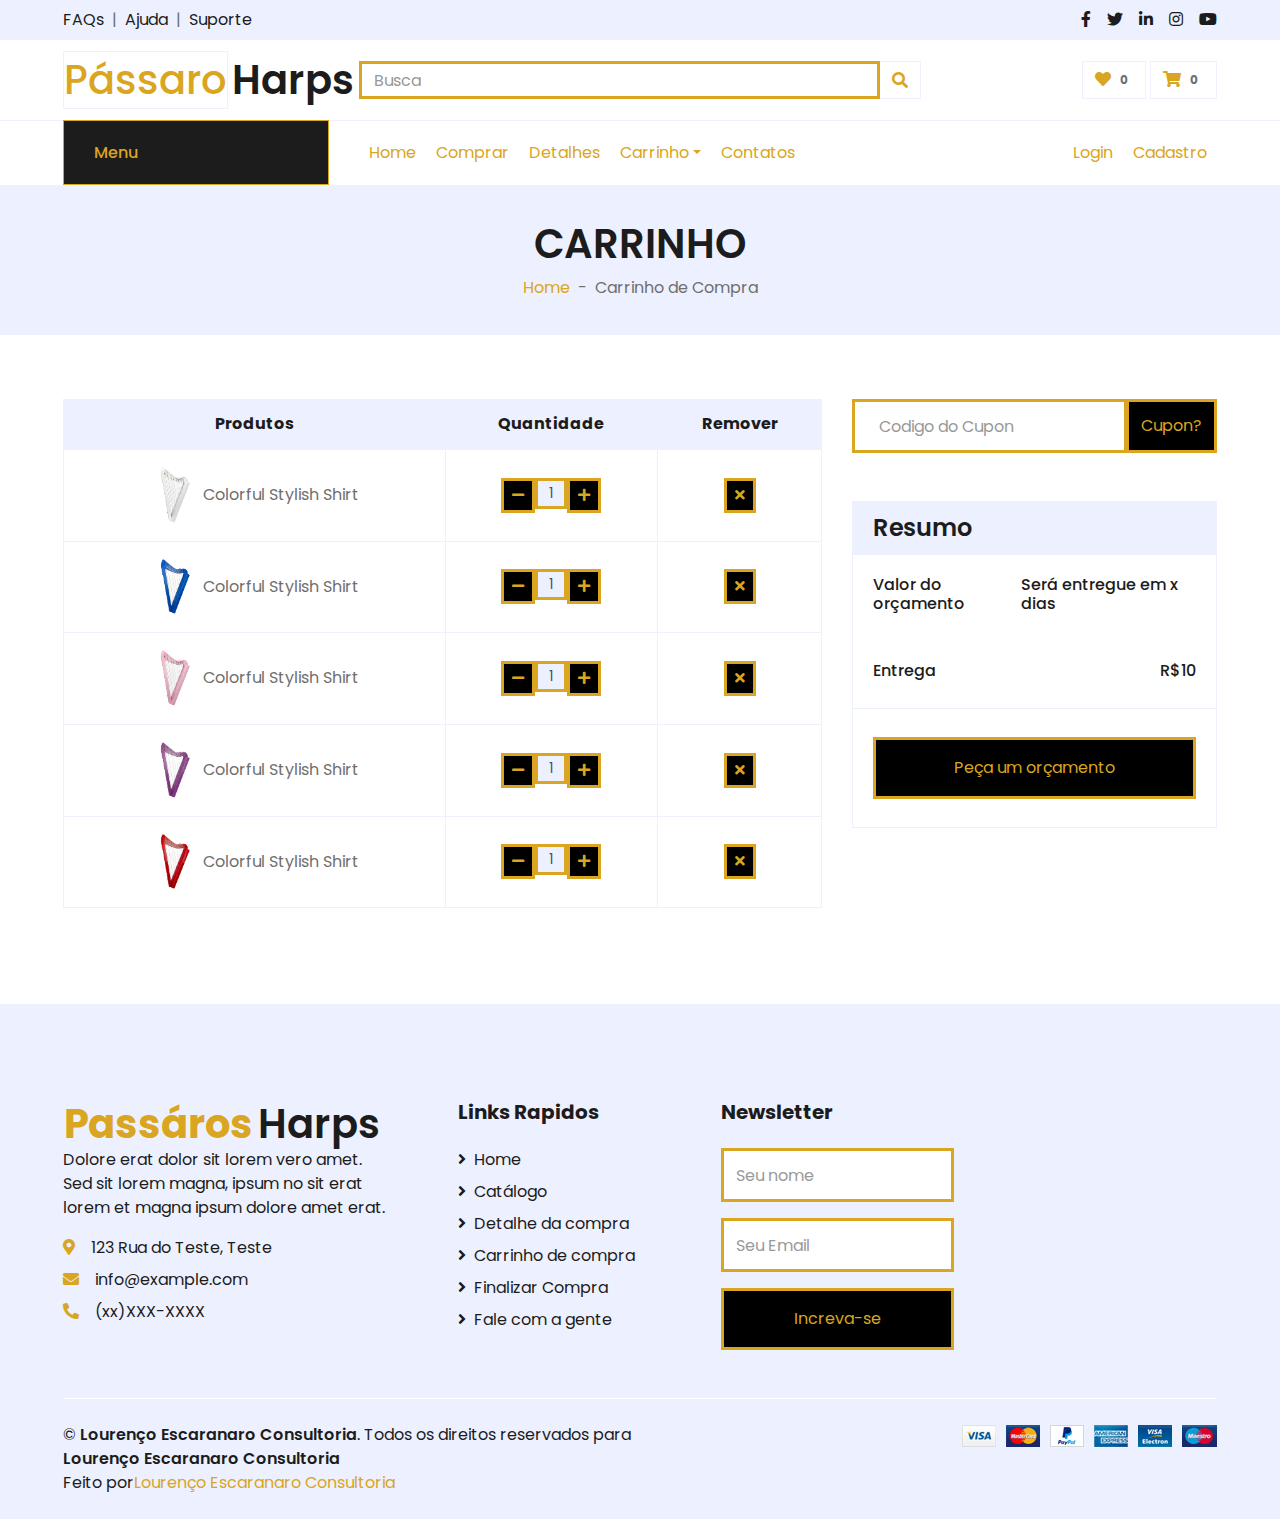
<file: public/cart.html>
<!DOCTYPE html>
<html lang="pt-br">

<head>
    <meta charset="utf-8">
    <title>Pássaros Harps</title>
    <meta content="width=device-width, initial-scale=1.0" name="viewport">

    <!-- Favicon -->
    <link href="img/favicon.ico" rel="icon">

    <!-- Google Web Fonts -->
    <link rel="preconnect" href="https://fonts.gstatic.com">
    <link href="https://fonts.googleapis.com/css2?family=Poppins:wght@100;200;300;400;500;600;700;800;900&display=swap" rel="stylesheet">

    <!-- Font Awesome -->
    <link href="https://cdnjs.cloudflare.com/ajax/libs/font-awesome/5.10.0/css/all.min.css" rel="stylesheet">

    <!-- Libraries Stylesheet -->
    <link href="lib/owlcarousel/assets/owl.carousel.min.css" rel="stylesheet">

    <!-- Customized Bootstrap Stylesheet -->
    <link href="css/style.css" rel="stylesheet">
</head>

<body>
    <!-- Topbar Start -->
    <div class="container-fluid">
        <div class="row bg-secondary py-2 px-xl-5">
            <div class="col-lg-6 d-none d-lg-block">
                <div class="d-inline-flex align-items-center">
                    <a class="text-dark" href="">FAQs</a>
                    <span class="text-muted px-2">|</span>
                    <a class="text-dark" href="">Ajuda</a>
                    <span class="text-muted px-2">|</span>
                    <a class="text-dark" href="">Suporte</a>
                </div>
            </div>
            <div class="col-lg-6 text-center text-lg-right">
                <div class="d-inline-flex align-items-center">
                    <a class="text-dark px-2" href="">
                        <i class="fab fa-facebook-f"></i>
                    </a>
                    <a class="text-dark px-2" href="">
                        <i class="fab fa-twitter"></i>
                    </a>
                    <a class="text-dark px-2" href="">
                        <i class="fab fa-linkedin-in"></i>
                    </a>
                    <a class="text-dark px-2" href="">
                        <i class="fab fa-instagram"></i>
                    </a>
                    <a class="text-dark pl-2" href="">
                        <i class="fab fa-youtube"></i>
                    </a>
                </div>
            </div>
        </div>
        <div class="row align-items-center py-3 px-xl-5">
            <div class="col-lg-3 d-none d-lg-block">
                <a href="" class="text-decoration-none">
                    <h1 class="m-0 display-5 font-weight-semi-bold"><span class="text-primary font-weight-medium border px-0 mr-1">Pássaro</span>Harps</h1>
                </a>
            </div>
            <div class="col-lg-6 col-6 text-left">
                <form action="">
                    <div class="input-group">
                        <input type="text" class="form-control" placeholder="Busca">
                        <div class="input-group-append">
                            <span class="input-group-text bg-transparent text-primary">
                                <i class="fa fa-search"></i>
                            </span>
                        </div>
                    </div>
                </form>
            </div>
            <div class="col-lg-3 col-6 text-right">
                <a href="" class="btn border">
                    <i class="fas fa-heart text-primary"></i>
                    <span class="badge">0</span>
                </a>
                <a href="" class="btn border">
                    <i class="fas fa-shopping-cart text-primary"></i>
                    <span class="badge">0</span>
                </a>
            </div>
        </div>
    </div>
    <!-- Navbar Start -->
    <div class="container-fluid">
        <div class="row border-top px-xl-5">
            <div class="col-lg-3 d-none d-lg-block">
                <a class="btn shadow-none d-flex align-items-center justify-content-between bg-primary text-white w-100" data-toggle="collapse" href="#navbar-vertical" style="height: 65px; margin-top: -1px; padding: 0 30px;">
                    <h6 class="m-0" style=" color: #daa520 !important;">Menu</h6>
                    <i class="fa fa-angle-down text-dark"></i>
                </a>
                <nav class="collapse position-absolute navbar navbar-vertical navbar-light align-items-start p-0 border border-top-0 border-bottom-0 bg-light" id="navbar-vertical" style="width: calc(100% - 30px); z-index: 1;">
                    <div class="navbar-nav w-100 overflow-hidden" style="height: 410px">
                        <div class="nav-item dropdown">
                            <a href="#" class="nav-link" data-toggle="dropdown">Harpa Celticas <i class="fa fa-angle-down float-right mt-1"></i></a>
                            <div class="dropdown-menu position-absolute bg-secondary border-0 rounded-0 w-100 m-0">
                                <a href="" class="dropdown-item">Harpa Baby</a>
                                <a href="" class="dropdown-item">Harpa Lua</a>
                                <a href="" class="dropdown-item">Harpa Elisa</a>
                            </div>
                        </div>
                        <a href="" class="nav-item nav-link">Cordas</a>
                        <a href="" class="nav-item nav-link">Acessórios</a>
                        <a href="" class="nav-item nav-link">Cases</a>
                    </div>
                </nav>
            </div>
            <div class="col-lg-9">
                <nav class="navbar navbar-expand-lg bg-light navbar-light py-3 py-lg-0 px-0">
                    <a href="" class="text-decoration-none d-block d-lg-none">
                        <h1 class="m-0 display-5 font-weight-semi-bold"><span class="text-primary font-weight-bold border px-0 mr-1">Passáros</span>Harps</h1>
                    </a>
                    <button type="button" class="navbar-toggler" data-toggle="collapse" data-target="#navbarCollapse">
                        <span class="navbar-toggler-icon"></span>
                    </button>
                    <div class="collapse navbar-collapse justify-content-between" id="navbarCollapse">
                        <div class="navbar-nav mr-auto py-0">
                            <a href="index.html" class="nav-item nav-link">Home</a>
                            <a href="shop.html" class="nav-item nav-link">Comprar</a>
                            <a href="detail.html" class="nav-item nav-link active">Detalhes</a>
                            <div class="nav-item dropdown">
                                <a href="#" class="nav-link dropdown-toggle" data-toggle="dropdown">Carrinho</a>
                                <div class="dropdown-menu rounded-0 m-0">
                                    <a href="cart.html" class="dropdown-item">Carrinho</a>
                                    <a href="checkout.html" class="dropdown-item">Finalizar</a>
                                </div>
                            </div>
                            <a href="contact.html" class="nav-item nav-link">Contatos</a>
                        </div>
                        <div class="navbar-nav ml-auto py-0">
                            <a href="" class="nav-item nav-link">Login</a>
                            <a href="" class="nav-item nav-link">Cadastro</a>
                        </div>
                    </div>
                </nav>
            </div>
        </div>
    </div>
    <!-- Navbar End -->
    <!-- Page Header Start -->
    <div class="container-fluid bg-secondary mb-3">
        <div class="d-flex flex-column align-items-center justify-content-center" style="min-height:150px">
            <h1 class="font-weight-semi-bold text-uppercase mb-2">Carrinho</h1>
            <div class="d-inline-flex">
                <p class="m-0"><a href="">Home</a></p>
                <p class="m-0 px-2">-</p>
                <p class="m-0">Carrinho de Compra</p>
            </div>
        </div>
    </div>
    <!-- Page Header End -->
    <!-- Cart Start -->
    <div class="container-fluid pt-5">
        <div class="row px-xl-5">
            <div class="col-lg-8 table-responsive mb-5">
                <table class="table table-bordered text-center mb-0">
                    <thead class="bg-secondary text-dark">
                        <tr>
                            <th>Produtos</th>
                            <th>Quantidade</th>
                            <th>Remover</th>
                        </tr>
                    </thead>
                    <tbody class="align-middle">
                        <tr>
                            <td class="align-middle"><img src="img/product-1.jpg" alt="" style="width: 50px;"> Colorful Stylish Shirt</td>
                            <td class="align-middle">
                                <div class="input-group quantity mx-auto" style="width: 100px;">
                                    <div class="input-group-btn">
                                        <button class="btn btn-sm btn-primary btn-minus">
                                            <i class="fa fa-minus"></i>
                                        </button>
                                    </div>
                                    <input type="text" class="form-control form-control-sm bg-secondary text-center" value="1">
                                    <div class="input-group-btn">
                                        <button class="btn btn-sm btn-primary btn-plus">
                                            <i class="fa fa-plus"></i>
                                        </button>
                                    </div>
                                </div>
                            </td>
                            <td class="align-middle"><button class="btn btn-sm btn-primary"><i class="fa fa-times"></i></button></td>
                        </tr>
                        <tr>
                            <td class="align-middle"><img src="img/product-2.jpg" alt="" style="width: 50px;"> Colorful Stylish Shirt</td>
                            <td class="align-middle">
                                <div class="input-group quantity mx-auto" style="width: 100px;">
                                    <div class="input-group-btn">
                                        <button class="btn btn-sm btn-primary btn-minus">
                                            <i class="fa fa-minus"></i>
                                        </button>
                                    </div>
                                    <input type="text" class="form-control form-control-sm bg-secondary text-center" value="1">
                                    <div class="input-group-btn">
                                        <button class="btn btn-sm btn-primary btn-plus">
                                            <i class="fa fa-plus"></i>
                                        </button>
                                    </div>
                                </div>
                            </td>
                            <td class="align-middle"><button class="btn btn-sm btn-primary"><i class="fa fa-times"></i></button></td>
                        </tr>
                        <tr>
                            <td class="align-middle"><img src="img/product-3.jpg" alt="" style="width: 50px;"> Colorful Stylish Shirt</td>
                            <td class="align-middle">
                                <div class="input-group quantity mx-auto" style="width: 100px;">
                                    <div class="input-group-btn">
                                        <button class="btn btn-sm btn-primary btn-minus">
                                            <i class="fa fa-minus"></i>
                                        </button>
                                    </div>
                                    <input type="text" class="form-control form-control-sm bg-secondary text-center" value="1">
                                    <div class="input-group-btn">
                                        <button class="btn btn-sm btn-primary btn-plus">
                                            <i class="fa fa-plus"></i>
                                        </button>
                                    </div>
                                </div>
                            </td>
                            <td class="align-middle"><button class="btn btn-sm btn-primary"><i class="fa fa-times"></i></button></td>
                        </tr>
                        <tr>
                            <td class="align-middle"><img src="img/product-4.jpg" alt="" style="width: 50px;"> Colorful Stylish Shirt</td>
                            <td class="align-middle">
                                <div class="input-group quantity mx-auto" style="width: 100px;">
                                    <div class="input-group-btn">
                                        <button class="btn btn-sm btn-primary btn-minus">
                                            <i class="fa fa-minus"></i>
                                        </button>
                                    </div>
                                    <input type="text" class="form-control form-control-sm bg-secondary text-center" value="1">
                                    <div class="input-group-btn">
                                        <button class="btn btn-sm btn-primary btn-plus">
                                            <i class="fa fa-plus"></i>
                                        </button>
                                    </div>
                                </div>
                            </td>
                            <td class="align-middle"><button class="btn btn-sm btn-primary"><i class="fa fa-times"></i></button></td>
                        </tr>
                        <tr>
                            <td class="align-middle"><img src="img/product-5.jpg" alt="" style="width: 50px;"> Colorful Stylish Shirt</td>
                            <td class="align-middle">
                                <div class="input-group quantity mx-auto" style="width: 100px;">
                                    <div class="input-group-btn">
                                        <button class="btn btn-sm btn-primary btn-minus">
                                            <i class="fa fa-minus"></i>
                                        </button>
                                    </div>
                                    <input type="text" class="form-control form-control-sm bg-secondary text-center" value="1">
                                    <div class="input-group-btn">
                                        <button class="btn btn-sm btn-primary btn-plus">
                                            <i class="fa fa-plus"></i>
                                        </button>
                                    </div>
                                </div>
                            </td>
                            <td class="align-middle"><button class="btn btn-sm btn-primary"><i class="fa fa-times"></i></button></td>
                        </tr>
                    </tbody>
                </table>
            </div>
            <div class="col-lg-4">
                <form class="mb-5" action="">
                    <div class="input-group">
                        <input type="text" class="form-control p-4" placeholder="Codigo do Cupon">
                        <div class="input-group-append">
                            <button class="btn btn-primary">Cupon?</button>
                        </div>
                    </div>
                </form>
                <div class="card border-secondary mb-5">
                    <div class="card-header bg-secondary border-0">
                        <h4 class="font-weight-semi-bold m-0">Resumo</h4>
                    </div>
                    <div class="card-body">
                        <div class="d-flex justify-content-between">
                            <h6 class="font-weight-medium">Valor do orçamento</h6>
                            <h6 class="font-weight-medium">Será entregue em x dias</h6>
                        </div>
                    </div>
                    <div class="card-body">
                        <div class="d-flex justify-content-between">
                            <h6 class="font-weight-medium">Entrega</h6>
                            <h6 class="font-weight-medium">R$10</h6>
                        </div>
                    </div>
                    <div class="card-footer border-secondary bg-transparent">
                        <button class="btn btn-block btn-primary my-3 py-3">Peça um orçamento</button>
                    </div>
                </div>
            </div>
        </div>
    </div>
    <!-- Cart End -->
    <!-- Footer Start -->
    <div class="container-fluid bg-secondary text-dark mt-5 pt-5">
        <div class="row px-xl-5 pt-5">
            <div class="col-lg-4 col-md-12 mb-5 pr-3 pr-xl-5">
                <a href="" class="text-decoration-none">
                    <h1 class="m-0 display-5 font-weight-semi-bold"><span class="text-primary font-weight-bold border px-0 mr-1">Passáros</span>Harps</h1>
                </a>
                <p>Dolore erat dolor sit lorem vero amet. Sed sit lorem magna, ipsum no sit erat lorem et magna ipsum dolore amet erat.</p>
                <p class="mb-2"><i class="fa fa-map-marker-alt text-primary mr-3"></i>123 Rua do Teste, Teste</p>
                <p class="mb-2"><i class="fa fa-envelope text-primary mr-3"></i>info@example.com</p>
                <p class="mb-0"><i class="fa fa-phone-alt text-primary mr-3"></i>(xx)XXX-XXXX</p>
            </div>
            <div class="col-lg-8 col-md-12">
                <div class="row">
                    <div class="col-md-4 mb-5">
                        <h5 class="font-weight-bold text-dark mb-4">Links Rapidos</h5>
                        <div class="d-flex flex-column justify-content-start">
                            <a class="text-dark mb-2" href="index.html"><i class="fa fa-angle-right mr-2"></i>Home</a>
                            <a class="text-dark mb-2" href="shop.html"><i class="fa fa-angle-right mr-2"></i>Catálogo</a>
                            <a class="text-dark mb-2" href="detail.html"><i class="fa fa-angle-right mr-2"></i>Detalhe da compra</a>
                            <a class="text-dark mb-2" href="cart.html"><i class="fa fa-angle-right mr-2"></i>Carrinho de compra</a>
                            <a class="text-dark mb-2" href="checkout.html"><i class="fa fa-angle-right mr-2"></i>Finalizar Compra</a>
                            <a class="text-dark" href="contact.html"><i class="fa fa-angle-right mr-2"></i>Fale com a gente</a>
                        </div>
                    </div>
                    <div class="col-md-4 mb-5">
                        <h5 class="font-weight-bold text-dark mb-4">Newsletter</h5>
                        <form action="">
                            <div class="form-group">
                                <input type="text" class="form-control border-1 py-4" placeholder="Seu nome" required="required" />
                            </div>
                            <div class="form-group">
                                <input type="email" class="form-control border-1 py-4" placeholder="Seu Email"
                                       required="required" />
                            </div>
                            <div>
                                <button class="btn btn-primary btn-block border-1 py-3" type="submit">Increva-se</button>
                            </div>
                        </form>
                    </div>
                </div>
            </div>
        </div>
        <div class="row border-top border-light mx-xl-5 py-4">
            <div class="col-md-6 px-xl-0">
                <p class="mb-md-0 text-center text-md-left text-dark">
                    &copy; <a class="text-dark font-weight-semi-bold" href="#">Lourenço Escaranaro Consultoria</a>. Todos os direitos reservados para
                    <a class="text-dark font-weight-semi-bold" href="#">Lourenço Escaranaro Consultoria</a><br>
                    Feito por<a href="#" target="_blank">Lourenço Escaranaro Consultoria</a>
                </p>
            </div>
            <div class="col-md-6 px-xl-0 text-center text-md-right">
                <img class="img-fluid" src="img/payments.png" alt="">
            </div>
        </div>
    </div>
    <!-- Footer End -->
    <!-- Back to Top -->
    <a href="#" class="btn btn-primary back-to-top"><i class="fa fa-angle-double-up"></i></a>


    <!-- JavaScript Libraries -->
    <script src="https://code.jquery.com/jquery-3.4.1.min.js"></script>
    <script src="https://stackpath.bootstrapcdn.com/bootstrap/4.4.1/js/bootstrap.bundle.min.js"></script>
    <script src="lib/easing/easing.min.js"></script>
    <script src="lib/owlcarousel/owl.carousel.min.js"></script>

    <!-- Contact Javascript File -->
    <script src="mail/jqBootstrapValidation.min.js"></script>
    <script src="mail/contact.js"></script>

    <!-- Template Javascript -->
    <script src="js/main.js"></script>
</body>

</html>
</file>
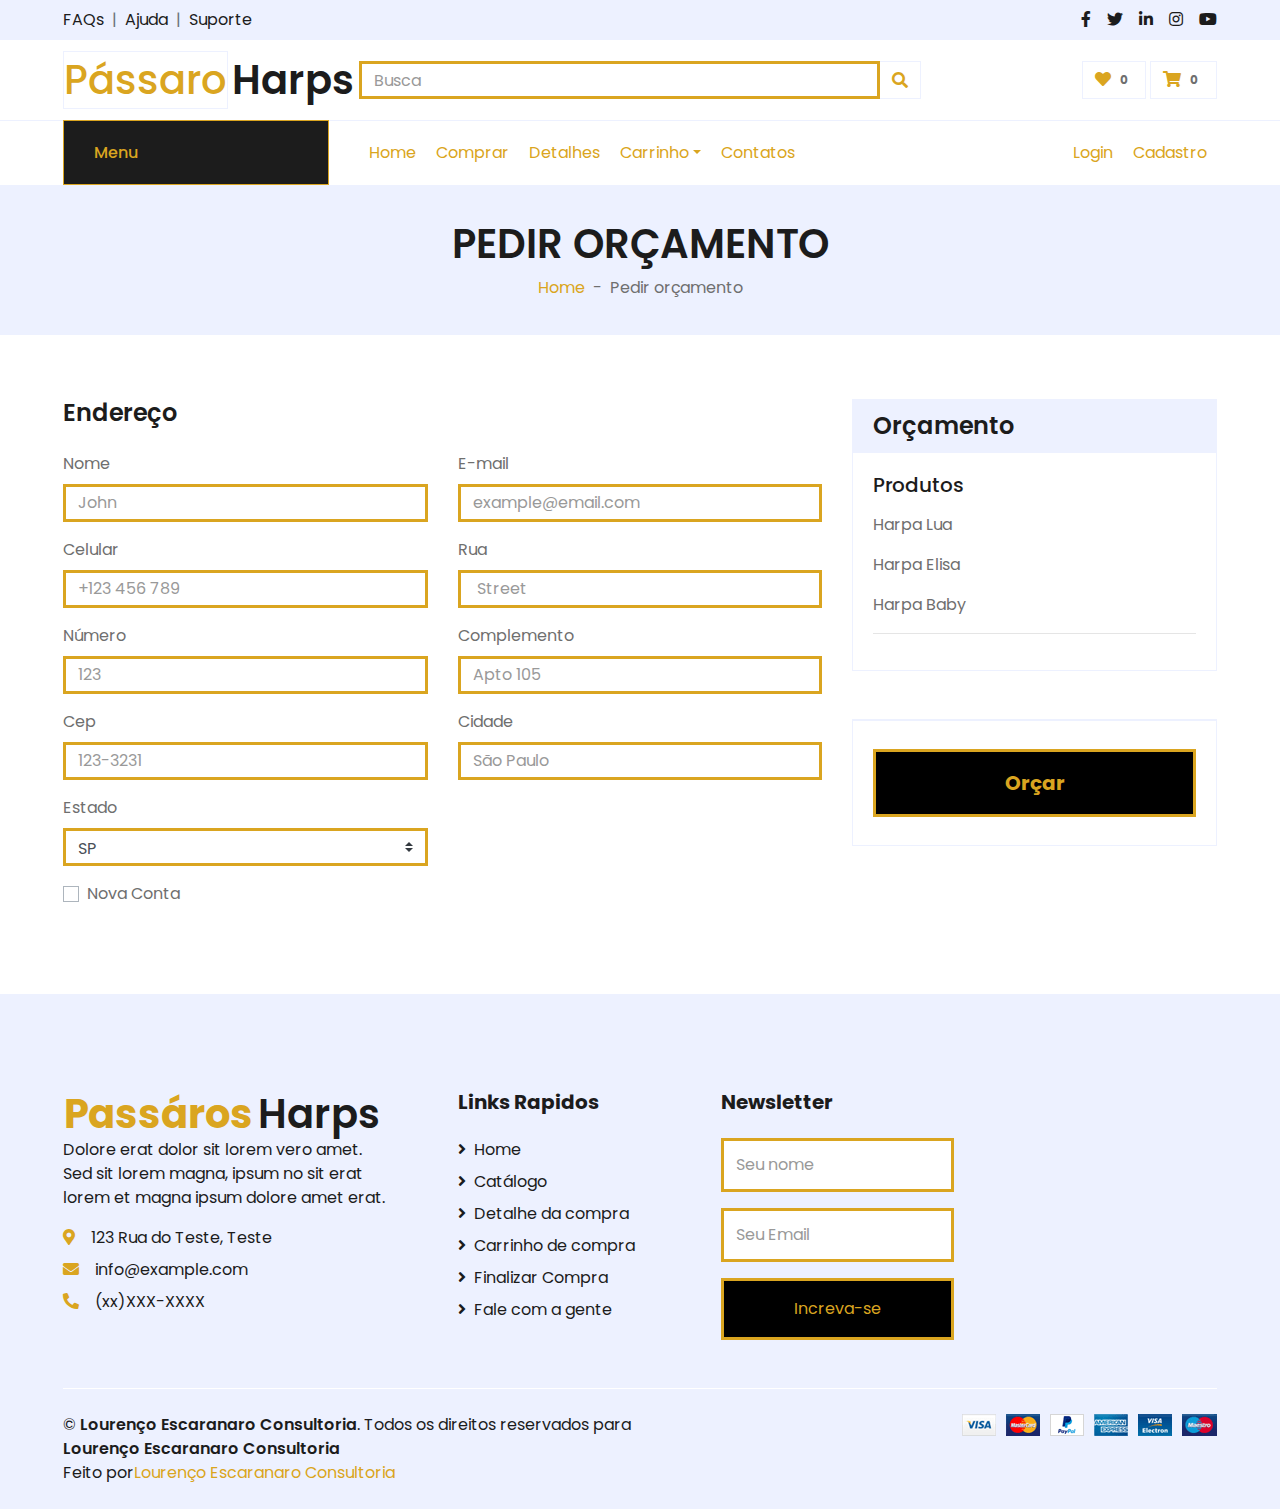
<file: public/checkout.html>
<!DOCTYPE html>
<html lang="pt-br">

<head>
    <meta charset="utf-8">
    <title>Pássaros Harps</title>
    <meta content="width=device-width, initial-scale=1.0" name="viewport">

    <!-- Favicon -->
    <link href="img/favicon.ico" rel="icon">

    <!-- Google Web Fonts -->
    <link rel="preconnect" href="https://fonts.gstatic.com">
    <link href="https://fonts.googleapis.com/css2?family=Poppins:wght@100;200;300;400;500;600;700;800;900&display=swap" rel="stylesheet">

    <!-- Font Awesome -->
    <link href="https://cdnjs.cloudflare.com/ajax/libs/font-awesome/5.10.0/css/all.min.css" rel="stylesheet">

    <!-- Libraries Stylesheet -->
    <link href="lib/owlcarousel/assets/owl.carousel.min.css" rel="stylesheet">

    <!-- Customized Bootstrap Stylesheet -->
    <link href="css/style.css" rel="stylesheet">
</head>

<body>
    <!-- Topbar Start -->
    <div class="container-fluid">
        <div class="row bg-secondary py-2 px-xl-5">
            <div class="col-lg-6 d-none d-lg-block">
                <div class="d-inline-flex align-items-center">
                    <a class="text-dark" href="">FAQs</a>
                    <span class="text-muted px-2">|</span>
                    <a class="text-dark" href="">Ajuda</a>
                    <span class="text-muted px-2">|</span>
                    <a class="text-dark" href="">Suporte</a>
                </div>
            </div>
            <div class="col-lg-6 text-center text-lg-right">
                <div class="d-inline-flex align-items-center">
                    <a class="text-dark px-2" href="">
                        <i class="fab fa-facebook-f"></i>
                    </a>
                    <a class="text-dark px-2" href="">
                        <i class="fab fa-twitter"></i>
                    </a>
                    <a class="text-dark px-2" href="">
                        <i class="fab fa-linkedin-in"></i>
                    </a>
                    <a class="text-dark px-2" href="">
                        <i class="fab fa-instagram"></i>
                    </a>
                    <a class="text-dark pl-2" href="">
                        <i class="fab fa-youtube"></i>
                    </a>
                </div>
            </div>
        </div>
        <div class="row align-items-center py-3 px-xl-5">
            <div class="col-lg-3 d-none d-lg-block">
                <a href="" class="text-decoration-none">
                    <h1 class="m-0 display-5 font-weight-semi-bold"><span class="text-primary font-weight-medium border px-0 mr-1">Pássaro</span>Harps</h1>
                </a>
            </div>
            <div class="col-lg-6 col-6 text-left">
                <form action="">
                    <div class="input-group">
                        <input type="text" class="form-control" placeholder="Busca">
                        <div class="input-group-append">
                            <span class="input-group-text bg-transparent text-primary">
                                <i class="fa fa-search"></i>
                            </span>
                        </div>
                    </div>
                </form>
            </div>
            <div class="col-lg-3 col-6 text-right">
                <a href="" class="btn border">
                    <i class="fas fa-heart text-primary"></i>
                    <span class="badge">0</span>
                </a>
                <a href="" class="btn border">
                    <i class="fas fa-shopping-cart text-primary"></i>
                    <span class="badge">0</span>
                </a>
            </div>
        </div>
    </div>
    <!-- Topbar End -->
    <!-- Navbar Start -->
    <div class="container-fluid">
        <div class="row border-top px-xl-5">
            <div class="col-lg-3 d-none d-lg-block">
                <a class="btn shadow-none d-flex align-items-center justify-content-between bg-primary text-white w-100" data-toggle="collapse" href="#navbar-vertical" style="height: 65px; margin-top: -1px; padding: 0 30px;">
                    <h6 class="m-0" style=" color: #daa520 !important;">Menu</h6>
                    <i class="fa fa-angle-down text-dark"></i>
                </a>
                <nav class="collapse position-absolute navbar navbar-vertical navbar-light align-items-start p-0 border border-top-0 border-bottom-0 bg-light" id="navbar-vertical" style="width: calc(100% - 30px); z-index: 1;">
                    <div class="navbar-nav w-100 overflow-hidden" style="height: 410px">
                        <div class="nav-item dropdown">
                            <a href="#" class="nav-link" data-toggle="dropdown">Harpa Celticas <i class="fa fa-angle-down float-right mt-1"></i></a>
                            <div class="dropdown-menu position-absolute bg-secondary border-0 rounded-0 w-100 m-0">
                                <a href="" class="dropdown-item">Harpa Baby</a>
                                <a href="" class="dropdown-item">Harpa Lua</a>
                                <a href="" class="dropdown-item">Harpa Elisa</a>
                            </div>
                        </div>
                        <a href="" class="nav-item nav-link">Cordas</a>
                        <a href="" class="nav-item nav-link">Acessórios</a>
                        <a href="" class="nav-item nav-link">Cases</a>
                    </div>
                </nav>
            </div>
            <div class="col-lg-9">
                <nav class="navbar navbar-expand-lg bg-light navbar-light py-3 py-lg-0 px-0">
                    <a href="" class="text-decoration-none d-block d-lg-none">
                        <h1 class="m-0 display-5 font-weight-semi-bold"><span class="text-primary font-weight-bold border px-0 mr-1">Passáros</span>Harps</h1>
                    </a>
                    <button type="button" class="navbar-toggler" data-toggle="collapse" data-target="#navbarCollapse">
                        <span class="navbar-toggler-icon"></span>
                    </button>
                    <div class="collapse navbar-collapse justify-content-between" id="navbarCollapse">
                        <div class="navbar-nav mr-auto py-0">
                            <a href="index.html" class="nav-item nav-link">Home</a>
                            <a href="shop.html" class="nav-item nav-link">Comprar</a>
                            <a href="detail.html" class="nav-item nav-link active">Detalhes</a>
                            <div class="nav-item dropdown">
                                <a href="#" class="nav-link dropdown-toggle" data-toggle="dropdown">Carrinho</a>
                                <div class="dropdown-menu rounded-0 m-0">
                                    <a href="cart.html" class="dropdown-item">Carrinho</a>
                                    <a href="checkout.html" class="dropdown-item">Finalizar</a>
                                </div>
                            </div>
                            <a href="contact.html" class="nav-item nav-link">Contatos</a>
                        </div>
                        <div class="navbar-nav ml-auto py-0">
                            <a href="" class="nav-item nav-link">Login</a>
                            <a href="" class="nav-item nav-link">Cadastro</a>
                        </div>
                    </div>
                </nav>
            </div>
        </div>
    </div>
    <!-- Navbar End -->
    <!-- Page Header Start -->
    <div class="container-fluid bg-secondary mb-3">
        <div class="d-flex flex-column align-items-center justify-content-center" style="min-height:150px">
            <h1 class="font-weight-semi-bold text-uppercase mb-2">Pedir orçamento</h1>
            <div class="d-inline-flex">
                <p class="m-0"><a href="">Home</a></p>
                <p class="m-0 px-2">-</p>
                <p class="m-0">Pedir orçamento</p>
            </div>
        </div>
    </div>
    <!-- Navbar End -->
    <!-- Checkout Start -->
    <div class="container-fluid pt-5">
        <div class="row px-xl-5">
            <div class="col-lg-8">
                <div class="mb-4">
                    <h4 class="font-weight-semi-bold mb-4">Endereço</h4>
                    <div class="row">
                        <div class="col-md-6 form-group">
                            <label>Nome</label>
                            <input class="form-control" type="text" placeholder="John">
                        </div>
                        <div class="col-md-6 form-group">
                            <label>E-mail</label>
                            <input class="form-control" type="text" placeholder="example@email.com">
                        </div>
                        <div class="col-md-6 form-group">
                            <label>Celular</label>
                            <input class="form-control" type="text" placeholder="+123 456 789">
                        </div>
                        <div class="col-md-6 form-group">
                            <label>Rua</label>
                            <input class="form-control" type="text" placeholder=" Street">
                        </div>
                        <div class="col-md-6 form-group">
                            <label>Número</label>
                            <input class="form-control" type="text" placeholder="123 ">
                        </div>
                        <div class="col-md-6 form-group">
                            <label>Complemento</label>
                            <input class="form-control" type="text" placeholder="Apto 105 ">
                        </div>
                        <div class="col-md-6 form-group">
                            <label>Cep</label>
                            <input class="form-control" type="text" placeholder="123-3231">
                        </div>
                        <div class="col-md-6 form-group">
                            <label>Cidade</label>
                            <input class="form-control" type="text" placeholder="São Paulo">
                        </div>
                        <div class="col-md-6 form-group">
                            <label>Estado</label>
                            <select class="custom-select">
                                <option selected>SP</option>
                                <option>RJ</option>
                                <option>BH</option>
                                <option>MG</option>
                            </select>
                        </div>
                        <div class="col-md-12 form-group">
                            <div class="custom-control custom-checkbox">
                                <input type="checkbox" class="custom-control-input" id="newaccount">
                                <label class="custom-control-label" for="newaccount">Nova Conta</label>
                            </div>
                        </div>
                    </div>
                </div>
                <div class="collapse mb-4" id="shipping-address">
                    <h4 class="font-weight-semi-bold mb-4">Shipping Address</h4>
                    <div class="row">
                        <div class="col-md-6 form-group">
                            <label>First Name</label>
                            <input class="form-control" type="text" placeholder="John">
                        </div>
                        <div class="col-md-6 form-group">
                            <label>Last Name</label>
                            <input class="form-control" type="text" placeholder="Doe">
                        </div>
                        <div class="col-md-6 form-group">
                            <label>E-mail</label>
                            <input class="form-control" type="text" placeholder="example@email.com">
                        </div>
                        <div class="col-md-6 form-group">
                            <label>Mobile No</label>
                            <input class="form-control" type="text" placeholder="+123 456 789">
                        </div>
                        <div class="col-md-6 form-group">
                            <label>Address Line 1</label>
                            <input class="form-control" type="text" placeholder="123 Street">
                        </div>
                        <div class="col-md-6 form-group">
                            <label>Address Line 2</label>
                            <input class="form-control" type="text" placeholder="123 Street">
                        </div>
                        <div class="col-md-6 form-group">
                            <label>Country</label>
                            <select class="custom-select">
                                <option selected>United States</option>
                                <option>Afghanistan</option>
                                <option>Albania</option>
                                <option>Algeria</option>
                            </select>
                        </div>
                        <div class="col-md-6 form-group">
                            <label>City</label>
                            <input class="form-control" type="text" placeholder="New York">
                        </div>
                        <div class="col-md-6 form-group">
                            <label>State</label>
                            <input class="form-control" type="text" placeholder="New York">
                        </div>
                        <div class="col-md-6 form-group">
                            <label>ZIP Code</label>
                            <input class="form-control" type="text" placeholder="123">
                        </div>
                    </div>
                </div>
            </div>
            <div class="col-lg-4">
                <div class="card border-secondary mb-5">
                    <div class="card-header bg-secondary border-0">
                        <h4 class="font-weight-semi-bold m-0">Orçamento</h4>
                    </div>
                    <div class="card-body">
                        <h5 class="font-weight-medium mb-3">Produtos</h5>
                        <div class="d-flex justify-content-between">
                            <p>Harpa Lua</p> 
                        </div>
                        <div class="d-flex justify-content-between">
                            <p>Harpa Elisa</p> 
                        </div>
                        <div class="d-flex justify-content-between">
                            <p>Harpa Baby</p> 
                        </div>
                        <hr class="mt-0"> 
                    </div> 
                </div>
                <div class="card border-secondary mb-5">
                    <div class="card-footer border-secondary bg-transparent">
                        <button class="btn btn-lg btn-block btn-primary font-weight-bold my-3 py-3">Orçar</button>
                    </div>
                </div>
            </div>
        </div>
    </div>
    <!-- Checkout End -->
    <!-- Footer Start --> 
    <div class="container-fluid bg-secondary text-dark mt-5 pt-5">
        <div class="row px-xl-5 pt-5">
            <div class="col-lg-4 col-md-12 mb-5 pr-3 pr-xl-5">
                <a href="" class="text-decoration-none">
                    <h1 class="m-0 display-5 font-weight-semi-bold"><span class="text-primary font-weight-bold border px-0 mr-1">Passáros</span>Harps</h1>
                </a>
                <p>Dolore erat dolor sit lorem vero amet. Sed sit lorem magna, ipsum no sit erat lorem et magna ipsum dolore amet erat.</p>
                <p class="mb-2"><i class="fa fa-map-marker-alt text-primary mr-3"></i>123 Rua do Teste, Teste</p>
                <p class="mb-2"><i class="fa fa-envelope text-primary mr-3"></i>info@example.com</p>
                <p class="mb-0"><i class="fa fa-phone-alt text-primary mr-3"></i>(xx)XXX-XXXX</p>
            </div>
            <div class="col-lg-8 col-md-12">
                <div class="row">
                    <div class="col-md-4 mb-5">
                        <h5 class="font-weight-bold text-dark mb-4">Links Rapidos</h5>
                        <div class="d-flex flex-column justify-content-start">
                            <a class="text-dark mb-2" href="index.html"><i class="fa fa-angle-right mr-2"></i>Home</a>
                            <a class="text-dark mb-2" href="shop.html"><i class="fa fa-angle-right mr-2"></i>Catálogo</a>
                            <a class="text-dark mb-2" href="detail.html"><i class="fa fa-angle-right mr-2"></i>Detalhe da compra</a>
                            <a class="text-dark mb-2" href="cart.html"><i class="fa fa-angle-right mr-2"></i>Carrinho de compra</a>
                            <a class="text-dark mb-2" href="checkout.html"><i class="fa fa-angle-right mr-2"></i>Finalizar Compra</a>
                            <a class="text-dark" href="contact.html"><i class="fa fa-angle-right mr-2"></i>Fale com a gente</a>
                        </div>
                    </div>
                    <div class="col-md-4 mb-5">
                        <h5 class="font-weight-bold text-dark mb-4">Newsletter</h5>
                        <form action="">
                            <div class="form-group">
                                <input type="text" class="form-control border-1 py-4" placeholder="Seu nome" required="required" />
                            </div>
                            <div class="form-group">
                                <input type="email" class="form-control border-1 py-4" placeholder="Seu Email"
                                       required="required" />
                            </div>
                            <div>
                                <button class="btn btn-primary btn-block border-1 py-3" type="submit">Increva-se</button>
                            </div>
                        </form>
                    </div>
                </div>
            </div>
        </div>
        <div class="row border-top border-light mx-xl-5 py-4">
            <div class="col-md-6 px-xl-0">
                <p class="mb-md-0 text-center text-md-left text-dark">
                    &copy; <a class="text-dark font-weight-semi-bold" href="#">Lourenço Escaranaro Consultoria</a>. Todos os direitos reservados para
                    <a class="text-dark font-weight-semi-bold" href="#">Lourenço Escaranaro Consultoria</a><br>
                    Feito por<a href="#" target="_blank">Lourenço Escaranaro Consultoria</a>
                </p>
            </div>
            <div class="col-md-6 px-xl-0 text-center text-md-right">
                <img class="img-fluid" src="img/payments.png" alt="">
            </div>
        </div>
    </div> 
<!-- Footer End -->
<!-- Back to Top -->
<a href="#" class="btn btn-primary back-to-top"><i class="fa fa-angle-double-up"></i></a>


<!-- JavaScript Libraries -->
<script src="https://code.jquery.com/jquery-3.4.1.min.js"></script>
<script src="https://stackpath.bootstrapcdn.com/bootstrap/4.4.1/js/bootstrap.bundle.min.js"></script>
<script src="lib/easing/easing.min.js"></script>
<script src="lib/owlcarousel/owl.carousel.min.js"></script>

<!-- Contact Javascript File -->
<script src="mail/jqBootstrapValidation.min.js"></script>
<script src="mail/contact.js"></script>

<!-- Template Javascript -->
<script src="js/main.js"></script>
</body>

</html>
</file>
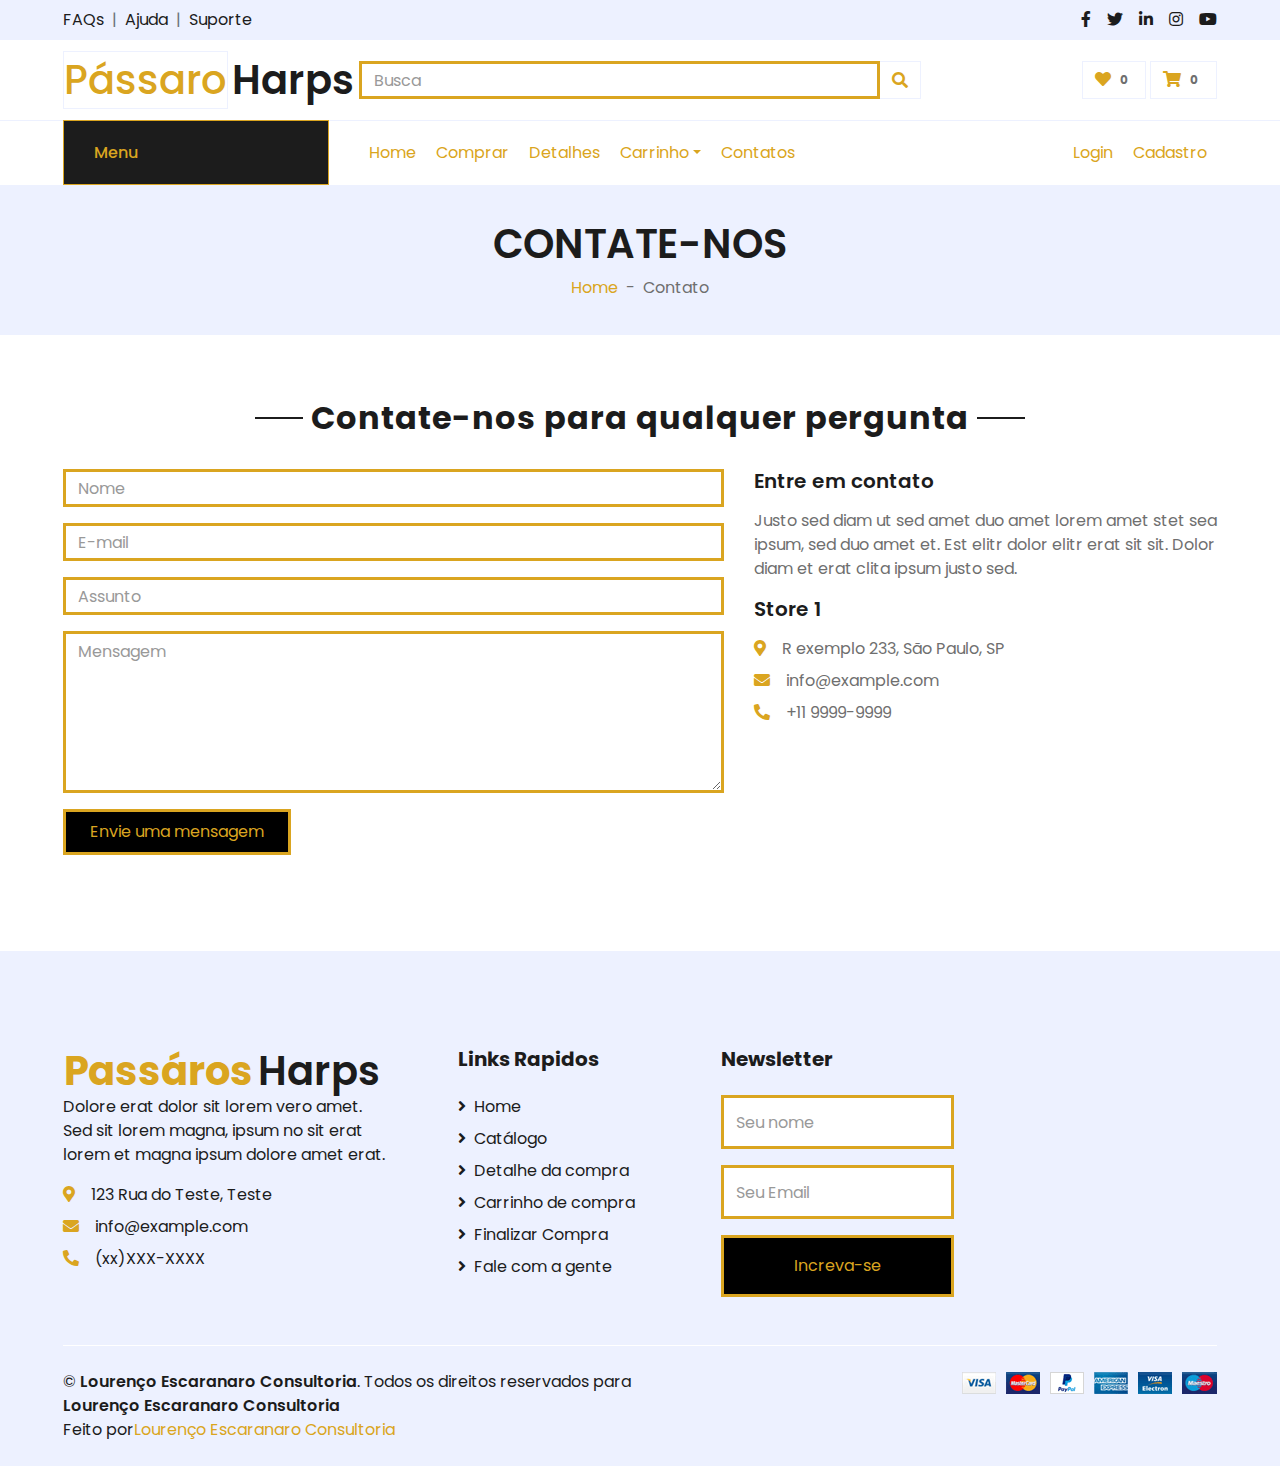
<file: public/contact.html>
<!DOCTYPE html>
<html lang="pt-br">

<head>
    <meta charset="utf-8">
    <title>Pássaros Harps</title>
    <meta content="width=device-width, initial-scale=1.0" name="viewport">

    <!-- Favicon -->
    <link href="img/favicon.ico" rel="icon">

    <!-- Google Web Fonts -->
    <link rel="preconnect" href="https://fonts.gstatic.com">
    <link href="https://fonts.googleapis.com/css2?family=Poppins:wght@100;200;300;400;500;600;700;800;900&display=swap" rel="stylesheet">

    <!-- Font Awesome -->
    <link href="https://cdnjs.cloudflare.com/ajax/libs/font-awesome/5.10.0/css/all.min.css" rel="stylesheet">

    <!-- Libraries Stylesheet -->
    <link href="lib/owlcarousel/assets/owl.carousel.min.css" rel="stylesheet">

    <!-- Customized Bootstrap Stylesheet -->
    <link href="css/style.css" rel="stylesheet">
</head>

<body>
    <!-- Topbar Start -->
    <div class="container-fluid">
        <div class="row bg-secondary py-2 px-xl-5">
            <div class="col-lg-6 d-none d-lg-block">
                <div class="d-inline-flex align-items-center">
                    <a class="text-dark" href="">FAQs</a>
                    <span class="text-muted px-2">|</span>
                    <a class="text-dark" href="">Ajuda</a>
                    <span class="text-muted px-2">|</span>
                    <a class="text-dark" href="">Suporte</a>
                </div>
            </div>
            <div class="col-lg-6 text-center text-lg-right">
                <div class="d-inline-flex align-items-center">
                    <a class="text-dark px-2" href="">
                        <i class="fab fa-facebook-f"></i>
                    </a>
                    <a class="text-dark px-2" href="">
                        <i class="fab fa-twitter"></i>
                    </a>
                    <a class="text-dark px-2" href="">
                        <i class="fab fa-linkedin-in"></i>
                    </a>
                    <a class="text-dark px-2" href="">
                        <i class="fab fa-instagram"></i>
                    </a>
                    <a class="text-dark pl-2" href="">
                        <i class="fab fa-youtube"></i>
                    </a>
                </div>
            </div>
        </div>
        <div class="row align-items-center py-3 px-xl-5">
            <div class="col-lg-3 d-none d-lg-block">
                <a href="" class="text-decoration-none">
                    <h1 class="m-0 display-5 font-weight-semi-bold"><span class="text-primary font-weight-medium border px-0 mr-1">Pássaro</span>Harps</h1>
                </a>
            </div>
            <div class="col-lg-6 col-6 text-left">
                <form action="">
                    <div class="input-group">
                        <input type="text" class="form-control" placeholder="Busca">
                        <div class="input-group-append">
                            <span class="input-group-text bg-transparent text-primary">
                                <i class="fa fa-search"></i>
                            </span>
                        </div>
                    </div>
                </form>
            </div>
            <div class="col-lg-3 col-6 text-right">
                <a href="" class="btn border">
                    <i class="fas fa-heart text-primary"></i>
                    <span class="badge">0</span>
                </a>
                <a href="" class="btn border">
                    <i class="fas fa-shopping-cart text-primary"></i>
                    <span class="badge">0</span>
                </a>
            </div>
        </div>
    </div>
    <!-- Navbar Start -->
    <div class="container-fluid">
        <div class="row border-top px-xl-5">
            <div class="col-lg-3 d-none d-lg-block">
                <a class="btn shadow-none d-flex align-items-center justify-content-between bg-primary text-white w-100" data-toggle="collapse" href="#navbar-vertical" style="height: 65px; margin-top: -1px; padding: 0 30px;">
                    <h6 class="m-0" style=" color: #daa520 !important;">Menu</h6>
                    <i class="fa fa-angle-down text-dark"></i>
                </a>
                <nav class="collapse position-absolute navbar navbar-vertical navbar-light align-items-start p-0 border border-top-0 border-bottom-0 bg-light" id="navbar-vertical" style="width: calc(100% - 30px); z-index: 1;">
                    <div class="navbar-nav w-100 overflow-hidden" style="height: 410px">
                        <div class="nav-item dropdown">
                            <a href="#" class="nav-link" data-toggle="dropdown">Harpa Celticas <i class="fa fa-angle-down float-right mt-1"></i></a>
                            <div class="dropdown-menu position-absolute bg-secondary border-0 rounded-0 w-100 m-0">
                                <a href="" class="dropdown-item">Harpa Baby</a>
                                <a href="" class="dropdown-item">Harpa Lua</a>
                                <a href="" class="dropdown-item">Harpa Elisa</a>
                            </div>
                        </div>
                        <a href="" class="nav-item nav-link">Cordas</a>
                        <a href="" class="nav-item nav-link">Acessórios</a>
                        <a href="" class="nav-item nav-link">Cases</a>
                    </div>
                </nav>
            </div>
            <div class="col-lg-9">
                <nav class="navbar navbar-expand-lg bg-light navbar-light py-3 py-lg-0 px-0">
                    <a href="" class="text-decoration-none d-block d-lg-none">
                        <h1 class="m-0 display-5 font-weight-semi-bold"><span class="text-primary font-weight-bold border px-0 mr-1">Passáros</span>Harps</h1>
                    </a>
                    <button type="button" class="navbar-toggler" data-toggle="collapse" data-target="#navbarCollapse">
                        <span class="navbar-toggler-icon"></span>
                    </button>
                    <div class="collapse navbar-collapse justify-content-between" id="navbarCollapse">
                        <div class="navbar-nav mr-auto py-0">
                            <a href="index.html" class="nav-item nav-link">Home</a>
                            <a href="shop.html" class="nav-item nav-link">Comprar</a>
                            <a href="detail.html" class="nav-item nav-link active">Detalhes</a>
                            <div class="nav-item dropdown">
                                <a href="#" class="nav-link dropdown-toggle" data-toggle="dropdown">Carrinho</a>
                                <div class="dropdown-menu rounded-0 m-0">
                                    <a href="cart.html" class="dropdown-item">Carrinho</a>
                                    <a href="checkout.html" class="dropdown-item">Finalizar</a>
                                </div>
                            </div>
                            <a href="contact.html" class="nav-item nav-link">Contatos</a>
                        </div>
                        <div class="navbar-nav ml-auto py-0">
                            <a href="" class="nav-item nav-link">Login</a>
                            <a href="" class="nav-item nav-link">Cadastro</a>
                        </div>
                    </div>
                </nav>
            </div>
        </div>
    </div>
    <!-- Navbar End -->
    <!-- Page Header Start -->
    <div class="container-fluid bg-secondary mb-3">
        <div class="d-flex flex-column align-items-center justify-content-center" style="min-height:150px">
            <h1 class="font-weight-semi-bold text-uppercase mb-2">Contate-nos</h1>
            <div class="d-inline-flex">
                <p class="m-0"><a href="">Home</a></p>
                <p class="m-0 px-2">-</p>
                <p class="m-0">Contato</p>
            </div>
        </div>
    </div>
    <!-- Page Header End -->
    <!-- Contact Start -->
    <div class="container-fluid pt-5">
        <div class="text-center mb-4">
            <h2 class="section-title px-5"><span class="px-2">Contate-nos para qualquer pergunta</span></h2>
        </div>
        <div class="row px-xl-5">
            <div class="col-lg-7 mb-5">
                <div class="contact-form">
                    <div id="success"></div>
                    <form name="sentMessage" id="contactForm" novalidate="novalidate">
                        <div class="control-group">
                            <input type="text" class="form-control" id="name" placeholder="Nome"
                                   required="required" data-validation-required-message="Entre com seu nome" />
                            <p class="help-block text-danger"></p>
                        </div>
                        <div class="control-group">
                            <input type="email" class="form-control" id="email" placeholder="E-mail"
                                   required="required" data-validation-required-message="Entre com seu e-mail" />
                            <p class="help-block text-danger"></p>
                        </div>
                        <div class="control-group">
                            <input type="text" class="form-control" id="subject" placeholder="Assunto"
                                   required="required" data-validation-required-message="Entre com o assunto" />
                            <p class="help-block text-danger"></p>
                        </div>
                        <div class="control-group">
                            <textarea class="form-control" rows="6" id="message" placeholder="Mensagem"
                                      required="required"
                                      data-validation-required-message="Entre com sua duvida"></textarea>
                            <p class="help-block text-danger"></p>
                        </div>
                        <div>
                            <button class="btn btn-primary py-2 px-4" type="submit" id="sendMessageButton">
                                Envie uma mensagem
                            </button>
                        </div>
                    </form>
                </div>
            </div>
            <div class="col-lg-5 mb-5">
                <h5 class="font-weight-semi-bold mb-3">Entre em contato</h5>
                <p>Justo sed diam ut sed amet duo amet lorem amet stet sea ipsum, sed duo amet et. Est elitr dolor elitr erat sit sit. Dolor diam et erat clita ipsum justo sed.</p>
                <div class="d-flex flex-column mb-3">
                    <h5 class="font-weight-semi-bold mb-3">Store 1</h5>
                    <p class="mb-2"><i class="fa fa-map-marker-alt text-primary mr-3"></i>R exemplo 233, São Paulo, SP</p>
                    <p class="mb-2"><i class="fa fa-envelope text-primary mr-3"></i>info@example.com</p>
                    <p class="mb-2"><i class="fa fa-phone-alt text-primary mr-3"></i>+11 9999-9999</p>
                </div> 
            </div>
        </div>
    </div>
    <!-- Contact End -->
    <!-- Footer Start -->
    <div class="container-fluid bg-secondary text-dark mt-5 pt-5">
        <div class="row px-xl-5 pt-5">
            <div class="col-lg-4 col-md-12 mb-5 pr-3 pr-xl-5">
                <a href="" class="text-decoration-none">
                    <h1 class="m-0 display-5 font-weight-semi-bold"><span class="text-primary font-weight-bold border px-0 mr-1">Passáros</span>Harps</h1>
                </a>
                <p>Dolore erat dolor sit lorem vero amet. Sed sit lorem magna, ipsum no sit erat lorem et magna ipsum dolore amet erat.</p>
                <p class="mb-2"><i class="fa fa-map-marker-alt text-primary mr-3"></i>123 Rua do Teste, Teste</p>
                <p class="mb-2"><i class="fa fa-envelope text-primary mr-3"></i>info@example.com</p>
                <p class="mb-0"><i class="fa fa-phone-alt text-primary mr-3"></i>(xx)XXX-XXXX</p>
            </div>
            <div class="col-lg-8 col-md-12">
                <div class="row">
                    <div class="col-md-4 mb-5">
                        <h5 class="font-weight-bold text-dark mb-4">Links Rapidos</h5>
                        <div class="d-flex flex-column justify-content-start">
                            <a class="text-dark mb-2" href="index.html"><i class="fa fa-angle-right mr-2"></i>Home</a>
                            <a class="text-dark mb-2" href="shop.html"><i class="fa fa-angle-right mr-2"></i>Catálogo</a>
                            <a class="text-dark mb-2" href="detail.html"><i class="fa fa-angle-right mr-2"></i>Detalhe da compra</a>
                            <a class="text-dark mb-2" href="cart.html"><i class="fa fa-angle-right mr-2"></i>Carrinho de compra</a>
                            <a class="text-dark mb-2" href="checkout.html"><i class="fa fa-angle-right mr-2"></i>Finalizar Compra</a>
                            <a class="text-dark" href="contact.html"><i class="fa fa-angle-right mr-2"></i>Fale com a gente</a>
                        </div>
                    </div>
                    <div class="col-md-4 mb-5">
                        <h5 class="font-weight-bold text-dark mb-4">Newsletter</h5>
                        <form action="">
                            <div class="form-group">
                                <input type="text" class="form-control border-1 py-4" placeholder="Seu nome" required="required" />
                            </div>
                            <div class="form-group">
                                <input type="email" class="form-control border-1 py-4" placeholder="Seu Email"
                                       required="required" />
                            </div>
                            <div>
                                <button class="btn btn-primary btn-block border-1 py-3" type="submit">Increva-se</button>
                            </div>
                        </form>
                    </div>
                </div>
            </div>
        </div>
        <div class="row border-top border-light mx-xl-5 py-4">
            <div class="col-md-6 px-xl-0">
                <p class="mb-md-0 text-center text-md-left text-dark">
                    &copy; <a class="text-dark font-weight-semi-bold" href="#">Lourenço Escaranaro Consultoria</a>. Todos os direitos reservados para
                    <a class="text-dark font-weight-semi-bold" href="#">Lourenço Escaranaro Consultoria</a><br>
                    Feito por<a href="#" target="_blank">Lourenço Escaranaro Consultoria</a>
                </p>
            </div>
            <div class="col-md-6 px-xl-0 text-center text-md-right">
                <img class="img-fluid" src="img/payments.png" alt="">
            </div>
        </div>
    </div>
    <!-- Footer End -->
    <!-- Back to Top -->
    <a href="#" class="btn btn-primary back-to-top"><i class="fa fa-angle-double-up"></i></a>


    <!-- JavaScript Libraries -->
    <script src="https://code.jquery.com/jquery-3.4.1.min.js"></script>
    <script src="https://stackpath.bootstrapcdn.com/bootstrap/4.4.1/js/bootstrap.bundle.min.js"></script>
    <script src="lib/easing/easing.min.js"></script>
    <script src="lib/owlcarousel/owl.carousel.min.js"></script>

    <!-- Contact Javascript File -->
    <script src="mail/jqBootstrapValidation.min.js"></script>
    <script src="mail/contact.js"></script>

    <!-- Template Javascript -->
    <script src="js/main.js"></script>
</body>

</html>
</file>
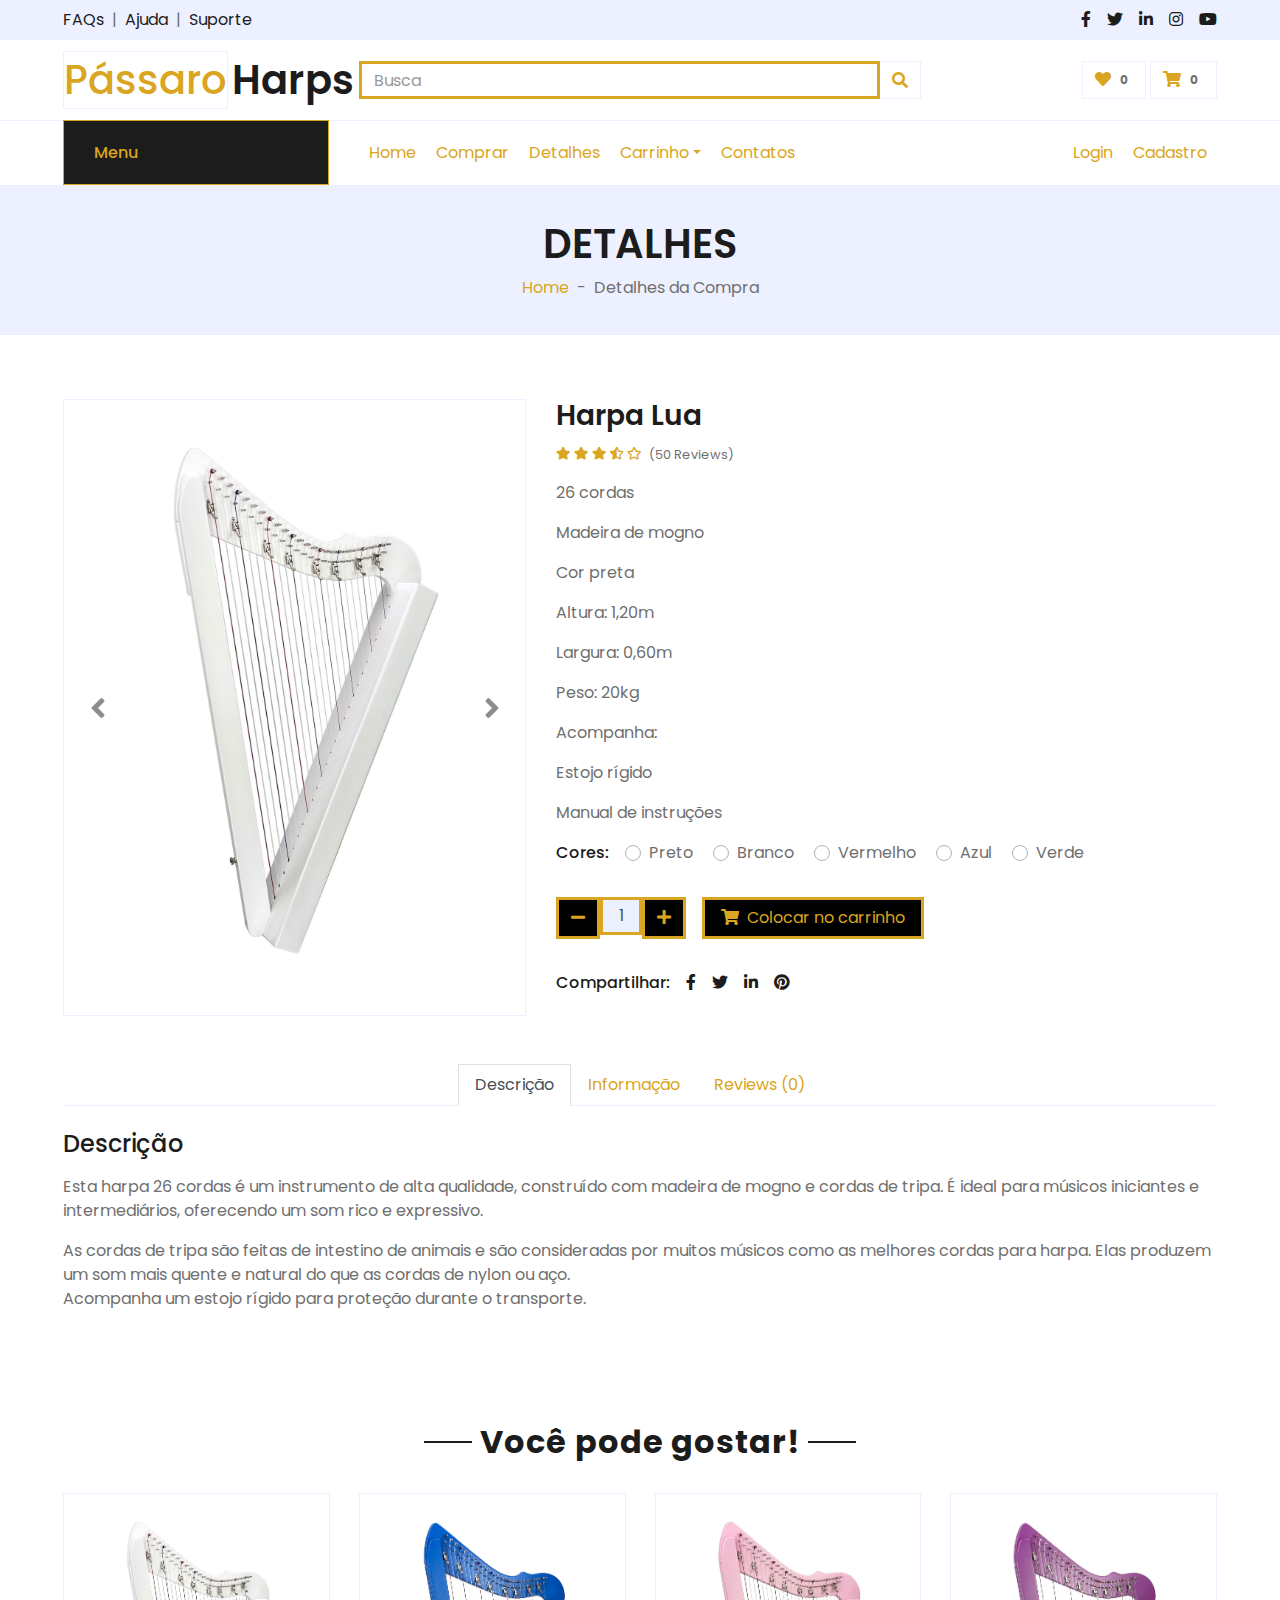
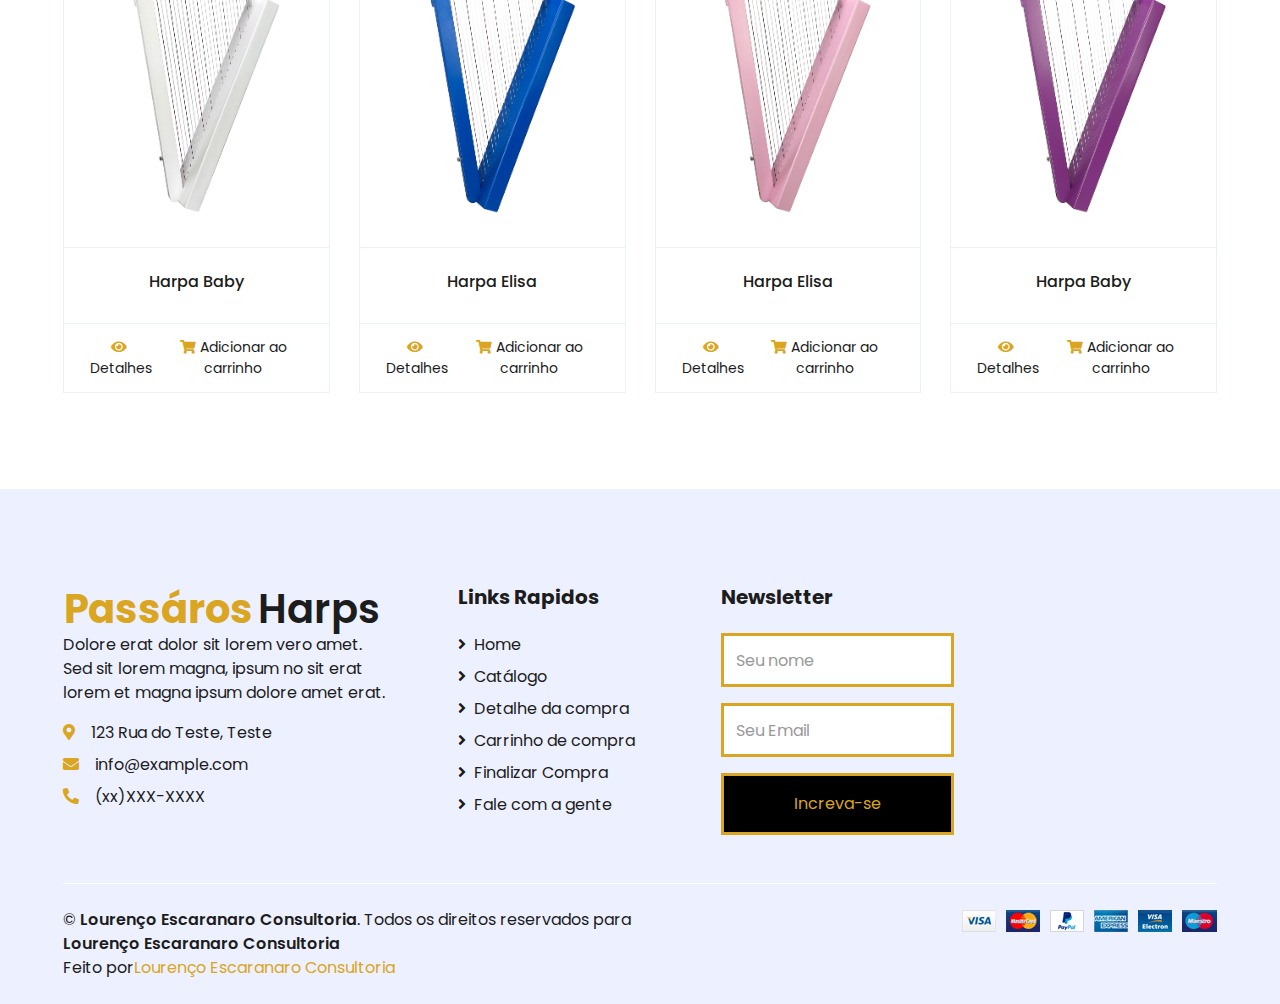
<file: public/detail.html>
<!DOCTYPE html>
<html lang="pt-br">

<head>
    <meta charset="utf-8">
    <title>Pássaros Harps</title>
    <meta content="width=device-width, initial-scale=1.0" name="viewport">

    <!-- Favicon -->
    <link href="img/favicon.ico" rel="icon">

    <!-- Google Web Fonts -->
    <link rel="preconnect" href="https://fonts.gstatic.com">
    <link href="https://fonts.googleapis.com/css2?family=Poppins:wght@100;200;300;400;500;600;700;800;900&display=swap" rel="stylesheet">

    <!-- Font Awesome -->
    <link href="https://cdnjs.cloudflare.com/ajax/libs/font-awesome/5.10.0/css/all.min.css" rel="stylesheet">

    <!-- Libraries Stylesheet -->
    <link href="lib/owlcarousel/assets/owl.carousel.min.css" rel="stylesheet">

    <!-- Customized Bootstrap Stylesheet -->
    <link href="css/style.css" rel="stylesheet">
</head>

<body>
    <!-- Topbar Start -->
    <div class="container-fluid">
        <div class="row bg-secondary py-2 px-xl-5">
            <div class="col-lg-6 d-none d-lg-block">
                <div class="d-inline-flex align-items-center">
                    <a class="text-dark" href="">FAQs</a>
                    <span class="text-muted px-2">|</span>
                    <a class="text-dark" href="">Ajuda</a>
                    <span class="text-muted px-2">|</span>
                    <a class="text-dark" href="">Suporte</a>
                </div>
            </div>
            <div class="col-lg-6 text-center text-lg-right">
                <div class="d-inline-flex align-items-center">
                    <a class="text-dark px-2" href="">
                        <i class="fab fa-facebook-f"></i>
                    </a>
                    <a class="text-dark px-2" href="">
                        <i class="fab fa-twitter"></i>
                    </a>
                    <a class="text-dark px-2" href="">
                        <i class="fab fa-linkedin-in"></i>
                    </a>
                    <a class="text-dark px-2" href="">
                        <i class="fab fa-instagram"></i>
                    </a>
                    <a class="text-dark pl-2" href="">
                        <i class="fab fa-youtube"></i>
                    </a>
                </div>
            </div>
        </div>
        <div class="row align-items-center py-3 px-xl-5">
            <div class="col-lg-3 d-none d-lg-block">
                <a href="" class="text-decoration-none">
                    <h1 class="m-0 display-5 font-weight-semi-bold"><span class="text-primary font-weight-medium border px-0 mr-1">Pássaro</span>Harps</h1>
                </a>
            </div>
            <div class="col-lg-6 col-6 text-left">
                <form action="">
                    <div class="input-group">
                        <input type="text" class="form-control" placeholder="Busca">
                        <div class="input-group-append">
                            <span class="input-group-text bg-transparent text-primary">
                                <i class="fa fa-search"></i>
                            </span>
                        </div>
                    </div>
                </form>
            </div>
            <div class="col-lg-3 col-6 text-right">
                <a href="" class="btn border">
                    <i class="fas fa-heart text-primary"></i>
                    <span class="badge">0</span>
                </a>
                <a href="" class="btn border">
                    <i class="fas fa-shopping-cart text-primary"></i>
                    <span class="badge">0</span>
                </a>
            </div>
        </div>
    </div>
    <!-- Navbar Start -->
    <div class="container-fluid">
        <div class="row border-top px-xl-5">
            <div class="col-lg-3 d-none d-lg-block">
                <a class="btn shadow-none d-flex align-items-center justify-content-between bg-primary text-white w-100" data-toggle="collapse" href="#navbar-vertical" style="height: 65px; margin-top: -1px; padding: 0 30px;">
                    <h6 class="m-0" style=" color: #daa520 !important;">Menu</h6>
                    <i class="fa fa-angle-down text-dark"></i>
                </a>
                <nav class="collapse position-absolute navbar navbar-vertical navbar-light align-items-start p-0 border border-top-0 border-bottom-0 bg-light" id="navbar-vertical" style="width: calc(100% - 30px); z-index: 1;">
                    <div class="navbar-nav w-100 overflow-hidden" style="height: 410px">
                        <div class="nav-item dropdown">
                            <a href="#" class="nav-link" data-toggle="dropdown">Harpa Celticas <i class="fa fa-angle-down float-right mt-1"></i></a>
                            <div class="dropdown-menu position-absolute bg-secondary border-0 rounded-0 w-100 m-0">
                                <a href="" class="dropdown-item">Harpa Baby</a>
                                <a href="" class="dropdown-item">Harpa Lua</a>
                                <a href="" class="dropdown-item">Harpa Elisa</a>
                            </div>
                        </div>
                        <a href="" class="nav-item nav-link">Cordas</a>
                        <a href="" class="nav-item nav-link">Acessórios</a>
                        <a href="" class="nav-item nav-link">Cases</a>
                    </div>
                </nav>
            </div>
            <div class="col-lg-9">
                <nav class="navbar navbar-expand-lg bg-light navbar-light py-3 py-lg-0 px-0">
                    <a href="" class="text-decoration-none d-block d-lg-none">
                        <h1 class="m-0 display-5 font-weight-semi-bold"><span class="text-primary font-weight-bold border px-0 mr-1">Passáros</span>Harps</h1>
                    </a>
                    <button type="button" class="navbar-toggler" data-toggle="collapse" data-target="#navbarCollapse">
                        <span class="navbar-toggler-icon"></span>
                    </button>
                    <div class="collapse navbar-collapse justify-content-between" id="navbarCollapse">
                        <div class="navbar-nav mr-auto py-0">
                            <a href="index.html" class="nav-item nav-link">Home</a>
                            <a href="shop.html" class="nav-item nav-link">Comprar</a>
                            <a href="detail.html" class="nav-item nav-link active">Detalhes</a>
                            <div class="nav-item dropdown">
                                <a href="#" class="nav-link dropdown-toggle" data-toggle="dropdown">Carrinho</a>
                                <div class="dropdown-menu rounded-0 m-0">
                                    <a href="cart.html" class="dropdown-item">Carrinho</a>
                                    <a href="checkout.html" class="dropdown-item">Finalizar</a>
                                </div>
                            </div>
                            <a href="contact.html" class="nav-item nav-link">Contatos</a>
                        </div>
                        <div class="navbar-nav ml-auto py-0">
                            <a href="" class="nav-item nav-link">Login</a>
                            <a href="" class="nav-item nav-link">Cadastro</a>
                        </div>
                    </div>
                </nav>
            </div>
        </div>
    </div>
    <!-- Navbar End -->
    <!-- Page Header Start -->
    <div class="container-fluid bg-secondary mb-3">
        <div class="d-flex flex-column align-items-center justify-content-center" style="min-height:150px">
            <h1 class="font-weight-semi-bold text-uppercase mb-2">Detalhes</h1>
            <div class="d-inline-flex">
                <p class="m-0"><a href="">Home</a></p>
                <p class="m-0 px-2">-</p>
                <p class="m-0">Detalhes da Compra</p>
            </div>
        </div>
    </div>
    <!-- Page Header End -->
    <!-- Shop Detail Start -->
    <div class="container-fluid py-5">
        <div class="row px-xl-5">
            <div class="col-lg-5 pb-5">
                <div id="product-carousel" class="carousel slide" data-ride="carousel">
                    <div class="carousel-inner border">
                        <div class="carousel-item active">
                            <img class="w-100 h-100" src="img/product-1.jpg" alt="Image">
                        </div>
                        <div class="carousel-item">
                            <img class="w-100 h-100" src="img/product-2.jpg" alt="Image">
                        </div>
                        <div class="carousel-item">
                            <img class="w-100 h-100" src="img/product-3.jpg" alt="Image">
                        </div>
                        <div class="carousel-item">
                            <img class="w-100 h-100" src="img/product-4.jpg" alt="Image">
                        </div>
                        <div class="carousel-item">
                            <img class="w-100 h-100" src="img/product-5.jpg" alt="Image">
                        </div>
                    </div>
                    <a class="carousel-control-prev" href="#product-carousel" data-slide="prev">
                        <i class="fa fa-2x fa-angle-left text-dark"></i>
                    </a>
                    <a class="carousel-control-next" href="#product-carousel" data-slide="next">
                        <i class="fa fa-2x fa-angle-right text-dark"></i>
                    </a>
                </div>
            </div>

            <div class="col-lg-7 pb-5">
                <h3 class="font-weight-semi-bold">Harpa Lua</h3>
                <div class="d-flex mb-3">
                    <div class="text-primary mr-2">
                        <small class="fas fa-star"></small>
                        <small class="fas fa-star"></small>
                        <small class="fas fa-star"></small>
                        <small class="fas fa-star-half-alt"></small>
                        <small class="far fa-star"></small>
                    </div>
                    <small class="pt-1">(50 Reviews)</small>
                </div>

                <p>
                    26 cordas
                </p>
                <p>
                    Madeira de mogno
                </p>
                <p>
                    Cor preta
                </p>
                <p>
                    Altura: 1,20m
                </p>
                <p>
                    Largura: 0,60m
                </p>
                <p>
                    Peso: 20kg
                </p>
                <p>
                    Acompanha:
                </p>

                <p>Estojo rígido</p>
                <p> Manual de instruções</p>

                <div class="d-flex mb-4">
                    <p class="text-dark font-weight-medium mb-0 mr-3">Cores:</p>
                    <form>
                        <div class="custom-control custom-radio custom-control-inline">
                            <input type="radio" class="custom-control-input" id="color-1" name="color">
                            <label class="custom-control-label" for="color-1">Preto</label>
                        </div>
                        <div class="custom-control custom-radio custom-control-inline">
                            <input type="radio" class="custom-control-input" id="color-2" name="color">
                            <label class="custom-control-label" for="color-2">Branco</label>
                        </div>
                        <div class="custom-control custom-radio custom-control-inline">
                            <input type="radio" class="custom-control-input" id="color-3" name="color">
                            <label class="custom-control-label" for="color-3">Vermelho</label>
                        </div>
                        <div class="custom-control custom-radio custom-control-inline">
                            <input type="radio" class="custom-control-input" id="color-4" name="color">
                            <label class="custom-control-label" for="color-4">Azul</label>
                        </div>
                        <div class="custom-control custom-radio custom-control-inline">
                            <input type="radio" class="custom-control-input" id="color-5" name="color">
                            <label class="custom-control-label" for="color-5">Verde</label>
                        </div>
                    </form>
                </div>
                <div class="d-flex align-items-center mb-4 pt-2">
                    <div class="input-group quantity mr-3" style="width: 130px;">
                        <div class="input-group-btn">
                            <button class="btn btn-primary btn-minus">
                                <i class="fa fa-minus"></i>
                            </button>
                        </div>
                        <input type="text" class="form-control bg-secondary text-center" value="1">
                        <div class="input-group-btn">
                            <button class="btn btn-primary btn-plus">
                                <i class="fa fa-plus"></i>
                            </button>
                        </div>
                    </div>
                    <a href="cart.html" ><button class="btn btn-primary px-3"><i class="fa fa-shopping-cart mr-1"></i> Colocar no carrinho</button></a> 
                </div>
                <div class="d-flex pt-2">
                    <p class="text-dark font-weight-medium mb-0 mr-2">Compartilhar:</p>
                    <div class="d-inline-flex">
                        <a class="text-dark px-2" href="">
                            <i class="fab fa-facebook-f"></i>
                        </a>
                        <a class="text-dark px-2" href="">
                            <i class="fab fa-twitter"></i>
                        </a>
                        <a class="text-dark px-2" href="">
                            <i class="fab fa-linkedin-in"></i>
                        </a>
                        <a class="text-dark px-2" href="">
                            <i class="fab fa-pinterest"></i>
                        </a>
                    </div>
                </div>
            </div>
        </div>
        <div class="row px-xl-5">
            <div class="col">
                <div class="nav nav-tabs justify-content-center border-secondary mb-4">
                    <a class="nav-item nav-link active" data-toggle="tab" href="#tab-pane-1">Descrição</a>
                    <a class="nav-item nav-link" data-toggle="tab" href="#tab-pane-2">Informação</a>
                    <a class="nav-item nav-link" data-toggle="tab" href="#tab-pane-3">Reviews (0)</a>
                </div>
                <div class="tab-content">
                    <div class="tab-pane fade show active" id="tab-pane-1">
                        <h4 class="mb-3">Descrição</h4>

                        <p>
                            Esta harpa 26 cordas é um instrumento de alta qualidade, construído com madeira de mogno e cordas de tripa. É ideal para músicos iniciantes e intermediários, oferecendo um som rico e expressivo.<br />
                        </p>
                        <p>
                            As cordas de tripa são feitas de intestino de animais e são consideradas por muitos músicos como as melhores cordas para harpa. Elas produzem um som mais quente e natural do que as cordas de nylon ou aço.<br />
                            Acompanha um estojo rígido para proteção durante o transporte.
                        </p>
                    </div>
                    <div class="tab-pane fade" id="tab-pane-2">
                        <h4 class="mb-3">Additional Information</h4>
                        <p>Eos no lorem eirmod diam diam, eos elitr et gubergren diam sea. Consetetur vero aliquyam invidunt duo dolores et duo sit. Vero diam ea vero et dolore rebum, dolor rebum eirmod consetetur invidunt sed sed et, lorem duo et eos elitr, sadipscing kasd ipsum rebum diam. Dolore diam stet rebum sed tempor kasd eirmod. Takimata kasd ipsum accusam sadipscing, eos dolores sit no ut diam consetetur duo justo est, sit sanctus diam tempor aliquyam eirmod nonumy rebum dolor accusam, ipsum kasd eos consetetur at sit rebum, diam kasd invidunt tempor lorem, ipsum lorem elitr sanctus eirmod takimata dolor ea invidunt.</p>
                        <div class="row">
                            <div class="col-md-6">
                                <ul class="list-group list-group-flush">
                                    <li class="list-group-item px-0">
                                        Sit erat duo lorem duo ea consetetur, et eirmod takimata.
                                    </li>
                                    <li class="list-group-item px-0">
                                        Amet kasd gubergren sit sanctus et lorem eos sadipscing at.
                                    </li>
                                    <li class="list-group-item px-0">
                                        Duo amet accusam eirmod nonumy stet et et stet eirmod.
                                    </li>
                                    <li class="list-group-item px-0">
                                        Takimata ea clita labore amet ipsum erat justo voluptua. Nonumy.
                                    </li>
                                </ul>
                            </div>
                            <div class="col-md-6">
                                <ul class="list-group list-group-flush">
                                    <li class="list-group-item px-0">
                                        Sit erat duo lorem duo ea consetetur, et eirmod takimata.
                                    </li>
                                    <li class="list-group-item px-0">
                                        Amet kasd gubergren sit sanctus et lorem eos sadipscing at.
                                    </li>
                                    <li class="list-group-item px-0">
                                        Duo amet accusam eirmod nonumy stet et et stet eirmod.
                                    </li>
                                    <li class="list-group-item px-0">
                                        Takimata ea clita labore amet ipsum erat justo voluptua. Nonumy.
                                    </li>
                                </ul>
                            </div>
                        </div>
                    </div>
                    <div class="tab-pane fade" id="tab-pane-3">
                        <div class="row">
                            <div class="col-md-6">
                                <h4 class="mb-4">1 review for "Harpa Baby Vermelha"</h4>
                                <div class="media mb-4">
                                    <img src="img/user.jpg" alt="Image" class="img-fluid mr-3 mt-1" style="width: 45px;">
                                    <div class="media-body">
                                        <h6>John Doe<small> - <i>01 Jan 2045</i></small></h6>
                                        <div class="text-primary mb-2">
                                            <i class="fas fa-star"></i>
                                            <i class="fas fa-star"></i>
                                            <i class="fas fa-star"></i>
                                            <i class="fas fa-star-half-alt"></i>
                                            <i class="far fa-star"></i>
                                        </div>
                                        <p>Diam amet duo labore stet elitr ea clita ipsum, tempor labore accusam ipsum et no at. Kasd diam tempor rebum magna dolores sed sed eirmod ipsum.</p>
                                    </div>
                                </div>
                            </div>
                            <div class="col-md-6">
                                <h4 class="mb-4">Deixe um review</h4>
                                <small>Seu e-mail não será publicado. Campos requeridos possuem*</small>
                                <div class="d-flex my-3">
                                    <p class="mb-0 mr-2">Seu Rating * :</p>
                                    <div class="text-primary">
                                        <i class="far fa-star"></i>
                                        <i class="far fa-star"></i>
                                        <i class="far fa-star"></i>
                                        <i class="far fa-star"></i>
                                        <i class="far fa-star"></i>
                                    </div>
                                </div>
                                <form>
                                    <div class="form-group">
                                        <label for="message">Seu Review *</label>
                                        <textarea id="message" cols="30" rows="5" class="form-control"></textarea>
                                    </div>
                                    <div class="form-group">
                                        <label for="name">Seu Nome *</label>
                                        <input type="text" class="form-control" id="name">
                                    </div>
                                    <div class="form-group">
                                        <label for="email">Seu E-mail *</label>
                                        <input type="email" class="form-control" id="email">
                                    </div>
                                    <div class="form-group mb-0">
                                        <input type="submit" value="Deixe seu Review" class="btn btn-primary px-3">
                                    </div>
                                </form>
                            </div>
                        </div>
                    </div>
                </div>
            </div>
        </div>
    </div>
    <!-- Shop Detail End -->
    <!-- Products Start -->
    <div class="container-fluid py-5">
        <div class="text-center mb-4">
            <h2 class="section-title px-5"><span class="px-2">Você pode gostar!</span></h2>
        </div>
        <div class="row px-xl-5">
            <div class="col">
                <div class="owl-carousel related-carousel">
                    <div class="card product-item border-0">
                        <div class="card-header product-img position-relative overflow-hidden bg-transparent border p-0">
                            <img class="img-fluid w-100" src="img/product-1.jpg" alt="">
                        </div>
                        <div class="card-body border-left border-right text-center p-0 pt-4 pb-3">
                            <h6 class="text-truncate mb-3">Harpa Baby</h6>
                        </div>
                        <div class="card-footer d-flex justify-content-between bg-light border">
                            <a href="detail.html" class="btn btn-sm text-dark p-0"><i class="fas fa-eye text-primary mr-1"></i>Detalhes</a>
                            <a href="cart.html" class="btn btn-sm text-dark p-0"><i class="fas fa-shopping-cart text-primary mr-1"></i>Adicionar ao carrinho</a>
                        </div>
                    </div>
                    <div class="card product-item border-0">
                        <div class="card-header product-img position-relative overflow-hidden bg-transparent border p-0">
                            <img class="img-fluid w-100" src="img/product-2.jpg" alt="">
                        </div>
                        <div class="card-body border-left border-right text-center p-0 pt-4 pb-3">
                            <h6 class="text-truncate mb-3">Harpa Elisa</h6>
                        </div>
                        <div class="card-footer d-flex justify-content-between bg-light border">
                            <a href="detail.html" class="btn btn-sm text-dark p-0"><i class="fas fa-eye text-primary mr-1"></i>Detalhes</a>
                            <a href="cart.html" class="btn btn-sm text-dark p-0"><i class="fas fa-shopping-cart text-primary mr-1"></i>Adicionar ao carrinho</a>
                        </div>
                    </div>
                    <div class="card product-item border-0">
                        <div class="card-header product-img position-relative overflow-hidden bg-transparent border p-0">
                            <img class="img-fluid w-100" src="img/product-3.jpg" alt="">
                        </div>
                        <div class="card-body border-left border-right text-center p-0 pt-4 pb-3">
                            <h6 class="text-truncate mb-3">Harpa Elisa</h6>
                        </div>
                        <div class="card-footer d-flex justify-content-between bg-light border">
                            <a href="detail.html" class="btn btn-sm text-dark p-0"><i class="fas fa-eye text-primary mr-1"></i>Detalhes</a>
                            <a href="cart.html" class="btn btn-sm text-dark p-0"><i class="fas fa-shopping-cart text-primary mr-1"></i>Adicionar ao carrinho</a>
                        </div>
                    </div>
                    <div class="card product-item border-0">
                        <div class="card-header product-img position-relative overflow-hidden bg-transparent border p-0">
                            <img class="img-fluid w-100" src="img/product-4.jpg" alt="">
                        </div>
                        <div class="card-body border-left border-right text-center p-0 pt-4 pb-3">
                            <h6 class="text-truncate mb-3">Harpa Baby</h6>
                        </div>
                        <div class="card-footer d-flex justify-content-between bg-light border">
                            <a href="detail.html" class="btn btn-sm text-dark p-0"><i class="fas fa-eye text-primary mr-1"></i>Detalhes</a>
                            <a href="cart.html" class="btn btn-sm text-dark p-0"><i class="fas fa-shopping-cart text-primary mr-1"></i>Adicionar ao carrinho</a>
                        </div>
                    </div>
                    <div class="card product-item border-0">
                        <div class="card-header product-img position-relative overflow-hidden bg-transparent border p-0">
                            <img class="img-fluid w-100" src="img/product-5.jpg" alt="">
                        </div>
                        <div class="card-body border-left border-right text-center p-0 pt-4 pb-3">
                            <h6 class="text-truncate mb-3">Harpa Lua</h6>
                        </div>
                        <div class="card-footer d-flex justify-content-between bg-light border"> 
                                <a href="detail.html" class="btn btn-sm text-dark p-0"><i class="fas fa-eye text-primary mr-1"></i>Detalhes</a>
                                <a href="cart.html" class="btn btn-sm text-dark p-0"><i class="fas fa-shopping-cart text-primary mr-1"></i>Adicionar ao carrinho</a>
                        </div>
                    </div>
                </div>
            </div>
        </div>
    </div>
    <!-- Products End -->
    <!-- Footer Start -->
    <div class="container-fluid bg-secondary text-dark mt-5 pt-5">
        <div class="row px-xl-5 pt-5">
            <div class="col-lg-4 col-md-12 mb-5 pr-3 pr-xl-5">
                <a href="" class="text-decoration-none">
                    <h1 class="m-0 display-5 font-weight-semi-bold"><span class="text-primary font-weight-bold border px-0 mr-1">Passáros</span>Harps</h1>
                </a>
                <p>Dolore erat dolor sit lorem vero amet. Sed sit lorem magna, ipsum no sit erat lorem et magna ipsum dolore amet erat.</p>
                <p class="mb-2"><i class="fa fa-map-marker-alt text-primary mr-3"></i>123 Rua do Teste, Teste</p>
                <p class="mb-2"><i class="fa fa-envelope text-primary mr-3"></i>info@example.com</p>
                <p class="mb-0"><i class="fa fa-phone-alt text-primary mr-3"></i>(xx)XXX-XXXX</p>
            </div>
            <div class="col-lg-8 col-md-12">
                <div class="row">
                    <div class="col-md-4 mb-5">
                        <h5 class="font-weight-bold text-dark mb-4">Links Rapidos</h5>
                        <div class="d-flex flex-column justify-content-start">
                            <a class="text-dark mb-2" href="index.html"><i class="fa fa-angle-right mr-2"></i>Home</a>
                            <a class="text-dark mb-2" href="shop.html"><i class="fa fa-angle-right mr-2"></i>Catálogo</a>
                            <a class="text-dark mb-2" href="detail.html"><i class="fa fa-angle-right mr-2"></i>Detalhe da compra</a>
                            <a class="text-dark mb-2" href="cart.html"><i class="fa fa-angle-right mr-2"></i>Carrinho de compra</a>
                            <a class="text-dark mb-2" href="checkout.html"><i class="fa fa-angle-right mr-2"></i>Finalizar Compra</a>
                            <a class="text-dark" href="contact.html"><i class="fa fa-angle-right mr-2"></i>Fale com a gente</a>
                        </div>
                    </div>
                    <div class="col-md-4 mb-5">
                        <h5 class="font-weight-bold text-dark mb-4">Newsletter</h5>
                        <form action="">
                            <div class="form-group">
                                <input type="text" class="form-control border-1 py-4" placeholder="Seu nome" required="required" />
                            </div>
                            <div class="form-group">
                                <input type="email" class="form-control border-1 py-4" placeholder="Seu Email"
                                       required="required" />
                            </div>
                            <div>
                                <button class="btn btn-primary btn-block border-1 py-3" type="submit">Increva-se</button>
                            </div>
                        </form>
                    </div>
                </div>
            </div>
        </div>
        <div class="row border-top border-light mx-xl-5 py-4">
            <div class="col-md-6 px-xl-0">
                <p class="mb-md-0 text-center text-md-left text-dark">
                    &copy; <a class="text-dark font-weight-semi-bold" href="#">Lourenço Escaranaro Consultoria</a>. Todos os direitos reservados para
                    <a class="text-dark font-weight-semi-bold" href="#">Lourenço Escaranaro Consultoria</a><br>
                    Feito por<a href="#" target="_blank">Lourenço Escaranaro Consultoria</a>
                </p>
            </div>
            <div class="col-md-6 px-xl-0 text-center text-md-right">
                <img class="img-fluid" src="img/payments.png" alt="">
            </div>
        </div>
    </div>
    <!-- Footer End -->
    <!-- Back to Top -->
    <a href="#" class="btn btn-primary back-to-top"><i class="fa fa-angle-double-up"></i></a>


    <!-- JavaScript Libraries -->
    <script src="https://code.jquery.com/jquery-3.4.1.min.js"></script>
    <script src="https://stackpath.bootstrapcdn.com/bootstrap/4.4.1/js/bootstrap.bundle.min.js"></script>
    <script src="lib/easing/easing.min.js"></script>
    <script src="lib/owlcarousel/owl.carousel.min.js"></script>

    <!-- Contact Javascript File -->
    <script src="mail/jqBootstrapValidation.min.js"></script>
    <script src="mail/contact.js"></script>

    <!-- Template Javascript -->
    <script src="js/main.js"></script>
</body>

</html>
</file>
<file: public/css/style.css>
/******* Bootstrap Theming ********/
/*!
 * Bootstrap v4.5.3 (https://getbootstrap.com/)
 * Copyright 2011-2020 The Bootstrap Authors
 * Copyright 2011-2020 Twitter, Inc.
 * Licensed under MIT (https://github.com/twbs/bootstrap/blob/main/LICENSE)
 */
:root {
  --blue: #007bff;
  --indigo: #6610f2;
  --purple: #6f42c1;
  --pink: #e83e8c;
  --red: #dc3545;
  --orange: #fd7e14;
  --yellow: #ffc107;
  --green: #28a745;
  --teal: #20c997;
  --cyan: #17a2b8;
  --white: #fff;
  --gray: #6c757d;
  --gray-dark: #343a40;
  --primary: #D19C97;
  --secondary: #EDF1FF;
  --success: #28a745;
  --info: #17a2b8;
  --warning: #ffc107;
  --danger: #dc3545;
  --light: #FFFFFF;
  --dark: #1C1C1C;
  --breakpoint-xs: 0;
  --breakpoint-sm: 576px;
  --breakpoint-md: 768px;
  --breakpoint-lg: 992px;
  --breakpoint-xl: 1200px;
  --font-family-sans-serif: "Poppins", sans-serif;
  --font-family-monospace: SFMono-Regular, Menlo, Monaco, Consolas, "Liberation Mono", "Courier New", monospace;
}

*,
*::before,
*::after {
  box-sizing: border-box;
}

html {
  font-family: sans-serif;
  line-height: 1.15;
  -webkit-text-size-adjust: 100%;
  -webkit-tap-highlight-color: rgba(0, 0, 0, 0);
}

article, aside, figcaption, figure, footer, header, hgroup, main, nav, section {
  display: block;
}

body {
  margin: 0;
  font-family: "Poppins", sans-serif;
  font-size: 1rem;
  font-weight: 400;
  line-height: 1.5;
  color: #6F6F6F;
  text-align: left;
  background-color: #fff;
}

[tabindex="-1"]:focus:not(:focus-visible) {
  outline: 0 !important;
}

hr {
  box-sizing: content-box;
  height: 0;
  overflow: visible;
}

h1, h2, h3, h4, h5, h6 {
  margin-top: 0;
  margin-bottom: 0.5rem;
}

p {
  margin-top: 0;
  margin-bottom: 1rem;
}

abbr[title],
abbr[data-original-title] {
  text-decoration: underline;
  text-decoration: underline dotted;
  cursor: help;
  border-bottom: 0;
  text-decoration-skip-ink: none;
}

address {
  margin-bottom: 1rem;
  font-style: normal;
  line-height: inherit;
}

ol,
ul,
dl {
  margin-top: 0;
  margin-bottom: 1rem;
}

ol ol,
ul ul,
ol ul,
ul ol {
  margin-bottom: 0;
}

dt {
  font-weight: 700;
}

dd {
  margin-bottom: .5rem;
  margin-left: 0;
}

blockquote {
  margin: 0 0 1rem;
}

b,
strong {
  font-weight: bolder;
}

small {
  font-size: 80%;
}

sub,
sup {
  position: relative;
  font-size: 75%;
  line-height: 0;
  vertical-align: baseline;
}

sub {
  bottom: -.25em;
}

sup {
  top: -.5em;
}

a {
    color: #daa520;
    text-decoration: none;
    background-color: transparent;
}


a:hover {
    color: #D2A941;
    text-decoration: underline;
}

a:not([href]):not([class]) {
  color: inherit;
  text-decoration: none;
}

a:not([href]):not([class]):hover {
  color: inherit;
  text-decoration: none;
}

pre,
code,
kbd,
samp {
  font-family: SFMono-Regular, Menlo, Monaco, Consolas, "Liberation Mono", "Courier New", monospace;
  font-size: 1em;
}

pre {
  margin-top: 0;
  margin-bottom: 1rem;
  overflow: auto;
  -ms-overflow-style: scrollbar;
}

figure {
  margin: 0 0 1rem;
}

img {
  vertical-align: middle;
  border-style: none;
}

svg {
  overflow: hidden;
  vertical-align: middle;
}

table {
  border-collapse: collapse;
}

caption {
  padding-top: 0.75rem;
  padding-bottom: 0.75rem;
  color: #6c757d;
  text-align: left;
  caption-side: bottom;
}

th {
  text-align: inherit;
  text-align: -webkit-match-parent;
}

label {
  display: inline-block;
  margin-bottom: 0.5rem;
}

button {
  border-radius: 0;
}

button:focus {
  outline: 1px dotted;
  outline: 5px auto -webkit-focus-ring-color;
}

input,
button,
select,
optgroup,
textarea {
    margin: 0;
    font-family: inherit;
    font-size: inherit;
    line-height: inherit;
    border: 3px solid #daa520 !important;
}

button,
input {
    overflow: visible;
    border: 3px solid #daa520 !important;
}

button,
select {
  text-transform: none;
}

[role="button"] {
  cursor: pointer;
}

select {
  word-wrap: normal;
}

button,
[type="button"],
[type="reset"],
[type="submit"] {
  -webkit-appearance: button;
}

button:not(:disabled),
[type="button"]:not(:disabled),
[type="reset"]:not(:disabled),
[type="submit"]:not(:disabled) {
  cursor: pointer;
}

button::-moz-focus-inner,
[type="button"]::-moz-focus-inner,
[type="reset"]::-moz-focus-inner,
[type="submit"]::-moz-focus-inner {
  padding: 0;
  border-style: none;
}

input[type="radio"],
input[type="checkbox"] {
  box-sizing: border-box;
  padding: 0;
}

textarea {
  overflow: auto;
  resize: vertical;
}

fieldset {
  min-width: 0;
  padding: 0;
  margin: 0;
  border: 0;
}

legend {
  display: block;
  width: 100%;
  max-width: 100%;
  padding: 0;
  margin-bottom: .5rem;
  font-size: 1.5rem;
  line-height: inherit;
  color: inherit;
  white-space: normal;
}

@media (max-width: 1200px) {
  legend {
    font-size: calc(1.275rem + 0.3vw) ;
  }
}

progress {
  vertical-align: baseline;
}

[type="number"]::-webkit-inner-spin-button,
[type="number"]::-webkit-outer-spin-button {
  height: auto;
}

[type="search"] {
  outline-offset: -2px;
  -webkit-appearance: none;
}

[type="search"]::-webkit-search-decoration {
  -webkit-appearance: none;
}

::-webkit-file-upload-button {
  font: inherit;
  -webkit-appearance: button;
}

output {
  display: inline-block;
}

summary {
  display: list-item;
  cursor: pointer;
}

template {
  display: none;
}

[hidden] {
  display: none !important;
}

h1, h2, h3, h4, h5, h6,
.h1, .h2, .h3, .h4, .h5, .h6 {
  margin-bottom: 0.5rem;
  font-weight: 500;
  line-height: 1.2;
  color: #1C1C1C;
}

h1, .h1 {
  font-size: 2.5rem;
}

@media (max-width: 1200px) {
  h1, .h1 {
    font-size: calc(1.375rem + 1.5vw) ;
  }
}

h2, .h2 {
  font-size: 2rem;
}

@media (max-width: 1200px) {
  h2, .h2 {
    font-size: calc(1.325rem + 0.9vw) ;
  }
}

h3, .h3 {
  font-size: 1.75rem;
}

@media (max-width: 1200px) {
  h3, .h3 {
    font-size: calc(1.3rem + 0.6vw) ;
  }
}

h4, .h4 {
  font-size: 1.5rem;
}

@media (max-width: 1200px) {
  h4, .h4 {
    font-size: calc(1.275rem + 0.3vw) ;
  }
}

h5, .h5 {
  font-size: 1.25rem;
}

h6, .h6 {
  font-size: 1rem;
}

.lead {
  font-size: 1.25rem;
  font-weight: 300;
}

.display-1 {
  font-size: 6rem;
  font-weight: 300;
  line-height: 1.2;
}

@media (max-width: 1200px) {
  .display-1 {
    font-size: calc(1.725rem + 5.7vw) ;
  }
}

.display-2 {
  font-size: 5.5rem;
  font-weight: 300;
  line-height: 1.2;
}

@media (max-width: 1200px) {
  .display-2 {
    font-size: calc(1.675rem + 5.1vw) ;
  }
}

.display-3 {
  font-size: 4.5rem;
  font-weight: 300;
  line-height: 1.2;
}

@media (max-width: 1200px) {
  .display-3 {
    font-size: calc(1.575rem + 3.9vw) ;
  }
}

.display-4 {
  font-size: 3.5rem;
  font-weight: 300;
  line-height: 1.2;
}

@media (max-width: 1200px) {
  .display-4 {
    font-size: calc(1.475rem + 2.7vw) ;
  }
}

hr {
  margin-top: 1rem;
  margin-bottom: 1rem;
  border: 0;
  border-top: 1px solid rgba(0, 0, 0, 0.1);
}

small,
.small {
  font-size: 80%;
  font-weight: 400;
}

mark,
.mark {
  padding: 0.2em;
  background-color: #fcf8e3;
}

.list-unstyled {
  padding-left: 0;
  list-style: none;
}

.list-inline {
  padding-left: 0;
  list-style: none;
}

.list-inline-item {
  display: inline-block;
}

.list-inline-item:not(:last-child) {
  margin-right: 0.5rem;
}

.initialism {
  font-size: 90%;
  text-transform: uppercase;
}

.blockquote {
  margin-bottom: 1rem;
  font-size: 1.25rem;
}

.blockquote-footer {
  display: block;
  font-size: 80%;
  color: #6c757d;
}

.blockquote-footer::before {
  content: "\2014\00A0";
}

.img-fluid {
  max-width: 100%;
  height: auto;
}

.img-thumbnail {
  padding: 0.25rem;
  background-color: #fff;
  border: 1px solid #dee2e6;
  max-width: 100%;
  height: auto;
}

.figure {
  display: inline-block;
}

.figure-img {
  margin-bottom: 0.5rem;
  line-height: 1;
}

.figure-caption {
  font-size: 90%;
  color: #6c757d;
}

code {
  font-size: 87.5%;
  color: #e83e8c;
  word-wrap: break-word;
}

a > code {
  color: inherit;
}

kbd {
  padding: 0.2rem 0.4rem;
  font-size: 87.5%;
  color: #fff;
  background-color: #212529;
}

kbd kbd {
  padding: 0;
  font-size: 100%;
  font-weight: 700;
}

pre {
  display: block;
  font-size: 87.5%;
  color: #212529;
}

pre code {
  font-size: inherit;
  color: inherit;
  word-break: normal;
}

.pre-scrollable {
  max-height: 340px;
  overflow-y: scroll;
}

.container,
.container-fluid,
.container-sm,
.container-md,
.container-lg,
.container-xl {
  width: 100%;
  padding-right: 15px;
  padding-left: 15px;
  margin-right: auto;
  margin-left: auto;
}

@media (min-width: 576px) {
  .container, .container-sm {
    max-width: 540px;
  }
}

@media (min-width: 768px) {
  .container, .container-sm, .container-md {
    max-width: 720px;
  }
}

@media (min-width: 992px) {
  .container, .container-sm, .container-md, .container-lg {
    max-width: 960px;
  }
}

@media (min-width: 1200px) {
  .container, .container-sm, .container-md, .container-lg, .container-xl {
    max-width: 1140px;
  }
}

.row {
  display: flex;
  flex-wrap: wrap;
  margin-right: -15px;
  margin-left: -15px;
}

.no-gutters {
  margin-right: 0;
  margin-left: 0;
}

.no-gutters > .col,
.no-gutters > [class*="col-"] {
  padding-right: 0;
  padding-left: 0;
}

.col-1, .col-2, .col-3, .col-4, .col-5, .col-6, .col-7, .col-8, .col-9, .col-10, .col-11, .col-12, .col,
.col-auto, .col-sm-1, .col-sm-2, .col-sm-3, .col-sm-4, .col-sm-5, .col-sm-6, .col-sm-7, .col-sm-8, .col-sm-9, .col-sm-10, .col-sm-11, .col-sm-12, .col-sm,
.col-sm-auto, .col-md-1, .col-md-2, .col-md-3, .col-md-4, .col-md-5, .col-md-6, .col-md-7, .col-md-8, .col-md-9, .col-md-10, .col-md-11, .col-md-12, .col-md,
.col-md-auto, .col-lg-1, .col-lg-2, .col-lg-3, .col-lg-4, .col-lg-5, .col-lg-6, .col-lg-7, .col-lg-8, .col-lg-9, .col-lg-10, .col-lg-11, .col-lg-12, .col-lg,
.col-lg-auto, .col-xl-1, .col-xl-2, .col-xl-3, .col-xl-4, .col-xl-5, .col-xl-6, .col-xl-7, .col-xl-8, .col-xl-9, .col-xl-10, .col-xl-11, .col-xl-12, .col-xl,
.col-xl-auto {
  position: relative;
  width: 100%;
  padding-right: 15px;
  padding-left: 15px;
}

.col {
  flex-basis: 0;
  flex-grow: 1;
  max-width: 100%;
}

.row-cols-1 > * {
  flex: 0 0 100%;
  max-width: 100%;
}

.row-cols-2 > * {
  flex: 0 0 50%;
  max-width: 50%;
}

.row-cols-3 > * {
  flex: 0 0 33.33333%;
  max-width: 33.33333%;
}

.row-cols-4 > * {
  flex: 0 0 25%;
  max-width: 25%;
}

.row-cols-5 > * {
  flex: 0 0 20%;
  max-width: 20%;
}

.row-cols-6 > * {
  flex: 0 0 16.66667%;
  max-width: 16.66667%;
}

.col-auto {
  flex: 0 0 auto;
  width: auto;
  max-width: 100%;
}

.col-1 {
  flex: 0 0 8.33333%;
  max-width: 8.33333%;
}

.col-2 {
  flex: 0 0 16.66667%;
  max-width: 16.66667%;
}

.col-3 {
  flex: 0 0 25%;
  max-width: 25%;
}

.col-4 {
  flex: 0 0 33.33333%;
  max-width: 33.33333%;
}

.col-5 {
  flex: 0 0 41.66667%;
  max-width: 41.66667%;
}

.col-6 {
  flex: 0 0 50%;
  max-width: 50%;
}

.col-7 {
  flex: 0 0 58.33333%;
  max-width: 58.33333%;
}

.col-8 {
  flex: 0 0 66.66667%;
  max-width: 66.66667%;
}

.col-9 {
  flex: 0 0 75%;
  max-width: 75%;
}

.col-10 {
  flex: 0 0 83.33333%;
  max-width: 83.33333%;
}

.col-11 {
  flex: 0 0 91.66667%;
  max-width: 91.66667%;
}

.col-12 {
  flex: 0 0 100%;
  max-width: 100%;
}

.order-first {
  order: -1;
}

.order-last {
  order: 13;
}

.order-0 {
  order: 0;
}

.order-1 {
  order: 1;
}

.order-2 {
  order: 2;
}

.order-3 {
  order: 3;
}

.order-4 {
  order: 4;
}

.order-5 {
  order: 5;
}

.order-6 {
  order: 6;
}

.order-7 {
  order: 7;
}

.order-8 {
  order: 8;
}

.order-9 {
  order: 9;
}

.order-10 {
  order: 10;
}

.order-11 {
  order: 11;
}

.order-12 {
  order: 12;
}

.offset-1 {
  margin-left: 8.33333%;
}

.offset-2 {
  margin-left: 16.66667%;
}

.offset-3 {
  margin-left: 25%;
}

.offset-4 {
  margin-left: 33.33333%;
}

.offset-5 {
  margin-left: 41.66667%;
}

.offset-6 {
  margin-left: 50%;
}

.offset-7 {
  margin-left: 58.33333%;
}

.offset-8 {
  margin-left: 66.66667%;
}

.offset-9 {
  margin-left: 75%;
}

.offset-10 {
  margin-left: 83.33333%;
}

.offset-11 {
  margin-left: 91.66667%;
}

@media (min-width: 576px) {
  .col-sm {
    flex-basis: 0;
    flex-grow: 1;
    max-width: 100%;
  }
  .row-cols-sm-1 > * {
    flex: 0 0 100%;
    max-width: 100%;
  }
  .row-cols-sm-2 > * {
    flex: 0 0 50%;
    max-width: 50%;
  }
  .row-cols-sm-3 > * {
    flex: 0 0 33.33333%;
    max-width: 33.33333%;
  }
  .row-cols-sm-4 > * {
    flex: 0 0 25%;
    max-width: 25%;
  }
  .row-cols-sm-5 > * {
    flex: 0 0 20%;
    max-width: 20%;
  }
  .row-cols-sm-6 > * {
    flex: 0 0 16.66667%;
    max-width: 16.66667%;
  }
  .col-sm-auto {
    flex: 0 0 auto;
    width: auto;
    max-width: 100%;
  }
  .col-sm-1 {
    flex: 0 0 8.33333%;
    max-width: 8.33333%;
  }
  .col-sm-2 {
    flex: 0 0 16.66667%;
    max-width: 16.66667%;
  }
  .col-sm-3 {
    flex: 0 0 25%;
    max-width: 25%;
  }
  .col-sm-4 {
    flex: 0 0 33.33333%;
    max-width: 33.33333%;
  }
  .col-sm-5 {
    flex: 0 0 41.66667%;
    max-width: 41.66667%;
  }
  .col-sm-6 {
    flex: 0 0 50%;
    max-width: 50%;
  }
  .col-sm-7 {
    flex: 0 0 58.33333%;
    max-width: 58.33333%;
  }
  .col-sm-8 {
    flex: 0 0 66.66667%;
    max-width: 66.66667%;
  }
  .col-sm-9 {
    flex: 0 0 75%;
    max-width: 75%;
  }
  .col-sm-10 {
    flex: 0 0 83.33333%;
    max-width: 83.33333%;
  }
  .col-sm-11 {
    flex: 0 0 91.66667%;
    max-width: 91.66667%;
  }
  .col-sm-12 {
    flex: 0 0 100%;
    max-width: 100%;
  }
  .order-sm-first {
    order: -1;
  }
  .order-sm-last {
    order: 13;
  }
  .order-sm-0 {
    order: 0;
  }
  .order-sm-1 {
    order: 1;
  }
  .order-sm-2 {
    order: 2;
  }
  .order-sm-3 {
    order: 3;
  }
  .order-sm-4 {
    order: 4;
  }
  .order-sm-5 {
    order: 5;
  }
  .order-sm-6 {
    order: 6;
  }
  .order-sm-7 {
    order: 7;
  }
  .order-sm-8 {
    order: 8;
  }
  .order-sm-9 {
    order: 9;
  }
  .order-sm-10 {
    order: 10;
  }
  .order-sm-11 {
    order: 11;
  }
  .order-sm-12 {
    order: 12;
  }
  .offset-sm-0 {
    margin-left: 0;
  }
  .offset-sm-1 {
    margin-left: 8.33333%;
  }
  .offset-sm-2 {
    margin-left: 16.66667%;
  }
  .offset-sm-3 {
    margin-left: 25%;
  }
  .offset-sm-4 {
    margin-left: 33.33333%;
  }
  .offset-sm-5 {
    margin-left: 41.66667%;
  }
  .offset-sm-6 {
    margin-left: 50%;
  }
  .offset-sm-7 {
    margin-left: 58.33333%;
  }
  .offset-sm-8 {
    margin-left: 66.66667%;
  }
  .offset-sm-9 {
    margin-left: 75%;
  }
  .offset-sm-10 {
    margin-left: 83.33333%;
  }
  .offset-sm-11 {
    margin-left: 91.66667%;
  }
}

@media (min-width: 768px) {
  .col-md {
    flex-basis: 0;
    flex-grow: 1;
    max-width: 100%;
  }
  .row-cols-md-1 > * {
    flex: 0 0 100%;
    max-width: 100%;
  }
  .row-cols-md-2 > * {
    flex: 0 0 50%;
    max-width: 50%;
  }
  .row-cols-md-3 > * {
    flex: 0 0 33.33333%;
    max-width: 33.33333%;
  }
  .row-cols-md-4 > * {
    flex: 0 0 25%;
    max-width: 25%;
  }
  .row-cols-md-5 > * {
    flex: 0 0 20%;
    max-width: 20%;
  }
  .row-cols-md-6 > * {
    flex: 0 0 16.66667%;
    max-width: 16.66667%;
  }
  .col-md-auto {
    flex: 0 0 auto;
    width: auto;
    max-width: 100%;
  }
  .col-md-1 {
    flex: 0 0 8.33333%;
    max-width: 8.33333%;
  }
  .col-md-2 {
    flex: 0 0 16.66667%;
    max-width: 16.66667%;
  }
  .col-md-3 {
    flex: 0 0 25%;
    max-width: 25%;
  }
  .col-md-4 {
    flex: 0 0 33.33333%;
    max-width: 33.33333%;
  }
  .col-md-5 {
    flex: 0 0 41.66667%;
    max-width: 41.66667%;
  }
  .col-md-6 {
    flex: 0 0 50%;
    max-width: 50%;
  }
  .col-md-7 {
    flex: 0 0 58.33333%;
    max-width: 58.33333%;
  }
  .col-md-8 {
    flex: 0 0 66.66667%;
    max-width: 66.66667%;
  }
  .col-md-9 {
    flex: 0 0 75%;
    max-width: 75%;
  }
  .col-md-10 {
    flex: 0 0 83.33333%;
    max-width: 83.33333%;
  }
  .col-md-11 {
    flex: 0 0 91.66667%;
    max-width: 91.66667%;
  }
  .col-md-12 {
    flex: 0 0 100%;
    max-width: 100%;
  }
  .order-md-first {
    order: -1;
  }
  .order-md-last {
    order: 13;
  }
  .order-md-0 {
    order: 0;
  }
  .order-md-1 {
    order: 1;
  }
  .order-md-2 {
    order: 2;
  }
  .order-md-3 {
    order: 3;
  }
  .order-md-4 {
    order: 4;
  }
  .order-md-5 {
    order: 5;
  }
  .order-md-6 {
    order: 6;
  }
  .order-md-7 {
    order: 7;
  }
  .order-md-8 {
    order: 8;
  }
  .order-md-9 {
    order: 9;
  }
  .order-md-10 {
    order: 10;
  }
  .order-md-11 {
    order: 11;
  }
  .order-md-12 {
    order: 12;
  }
  .offset-md-0 {
    margin-left: 0;
  }
  .offset-md-1 {
    margin-left: 8.33333%;
  }
  .offset-md-2 {
    margin-left: 16.66667%;
  }
  .offset-md-3 {
    margin-left: 25%;
  }
  .offset-md-4 {
    margin-left: 33.33333%;
  }
  .offset-md-5 {
    margin-left: 41.66667%;
  }
  .offset-md-6 {
    margin-left: 50%;
  }
  .offset-md-7 {
    margin-left: 58.33333%;
  }
  .offset-md-8 {
    margin-left: 66.66667%;
  }
  .offset-md-9 {
    margin-left: 75%;
  }
  .offset-md-10 {
    margin-left: 83.33333%;
  }
  .offset-md-11 {
    margin-left: 91.66667%;
  }
}

@media (min-width: 992px) {
  .col-lg {
    flex-basis: 0;
    flex-grow: 1;
    max-width: 100%;
  }
  .row-cols-lg-1 > * {
    flex: 0 0 100%;
    max-width: 100%;
  }
  .row-cols-lg-2 > * {
    flex: 0 0 50%;
    max-width: 50%;
  }
  .row-cols-lg-3 > * {
    flex: 0 0 33.33333%;
    max-width: 33.33333%;
  }
  .row-cols-lg-4 > * {
    flex: 0 0 25%;
    max-width: 25%;
  }
  .row-cols-lg-5 > * {
    flex: 0 0 20%;
    max-width: 20%;
  }
  .row-cols-lg-6 > * {
    flex: 0 0 16.66667%;
    max-width: 16.66667%;
  }
  .col-lg-auto {
    flex: 0 0 auto;
    width: auto;
    max-width: 100%;
  }
  .col-lg-1 {
    flex: 0 0 8.33333%;
    max-width: 8.33333%;
  }
  .col-lg-2 {
    flex: 0 0 16.66667%;
    max-width: 16.66667%;
  }
  .col-lg-3 {
    flex: 0 0 25%;
    max-width: 25%;
  }
  .col-lg-4 {
    flex: 0 0 33.33333%;
    max-width: 33.33333%;
  }
  .col-lg-5 {
    flex: 0 0 41.66667%;
    max-width: 41.66667%;
  }
  .col-lg-6 {
    flex: 0 0 50%;
    max-width: 50%;
  }
  .col-lg-7 {
    flex: 0 0 58.33333%;
    max-width: 58.33333%;
  }
  .col-lg-8 {
    flex: 0 0 66.66667%;
    max-width: 66.66667%;
  }
  .col-lg-9 {
    flex: 0 0 75%;
    max-width: 75%;
  }
  .col-lg-10 {
    flex: 0 0 83.33333%;
    max-width: 83.33333%;
  }
  .col-lg-11 {
    flex: 0 0 91.66667%;
    max-width: 91.66667%;
  }
  .col-lg-12 {
    flex: 0 0 100%;
    max-width: 100%;
  }
  .order-lg-first {
    order: -1;
  }
  .order-lg-last {
    order: 13;
  }
  .order-lg-0 {
    order: 0;
  }
  .order-lg-1 {
    order: 1;
  }
  .order-lg-2 {
    order: 2;
  }
  .order-lg-3 {
    order: 3;
  }
  .order-lg-4 {
    order: 4;
  }
  .order-lg-5 {
    order: 5;
  }
  .order-lg-6 {
    order: 6;
  }
  .order-lg-7 {
    order: 7;
  }
  .order-lg-8 {
    order: 8;
  }
  .order-lg-9 {
    order: 9;
  }
  .order-lg-10 {
    order: 10;
  }
  .order-lg-11 {
    order: 11;
  }
  .order-lg-12 {
    order: 12;
  }
  .offset-lg-0 {
    margin-left: 0;
  }
  .offset-lg-1 {
    margin-left: 8.33333%;
  }
  .offset-lg-2 {
    margin-left: 16.66667%;
  }
  .offset-lg-3 {
    margin-left: 25%;
  }
  .offset-lg-4 {
    margin-left: 33.33333%;
  }
  .offset-lg-5 {
    margin-left: 41.66667%;
  }
  .offset-lg-6 {
    margin-left: 50%;
  }
  .offset-lg-7 {
    margin-left: 58.33333%;
  }
  .offset-lg-8 {
    margin-left: 66.66667%;
  }
  .offset-lg-9 {
    margin-left: 75%;
  }
  .offset-lg-10 {
    margin-left: 83.33333%;
  }
  .offset-lg-11 {
    margin-left: 91.66667%;
  }
}

@media (min-width: 1200px) {
  .col-xl {
    flex-basis: 0;
    flex-grow: 1;
    max-width: 100%;
  }
  .row-cols-xl-1 > * {
    flex: 0 0 100%;
    max-width: 100%;
  }
  .row-cols-xl-2 > * {
    flex: 0 0 50%;
    max-width: 50%;
  }
  .row-cols-xl-3 > * {
    flex: 0 0 33.33333%;
    max-width: 33.33333%;
  }
  .row-cols-xl-4 > * {
    flex: 0 0 25%;
    max-width: 25%;
  }
  .row-cols-xl-5 > * {
    flex: 0 0 20%;
    max-width: 20%;
  }
  .row-cols-xl-6 > * {
    flex: 0 0 16.66667%;
    max-width: 16.66667%;
  }
  .col-xl-auto {
    flex: 0 0 auto;
    width: auto;
    max-width: 100%;
  }
  .col-xl-1 {
    flex: 0 0 8.33333%;
    max-width: 8.33333%;
  }
  .col-xl-2 {
    flex: 0 0 16.66667%;
    max-width: 16.66667%;
  }
  .col-xl-3 {
    flex: 0 0 25%;
    max-width: 25%;
  }
  .col-xl-4 {
    flex: 0 0 33.33333%;
    max-width: 33.33333%;
  }
  .col-xl-5 {
    flex: 0 0 41.66667%;
    max-width: 41.66667%;
  }
  .col-xl-6 {
    flex: 0 0 50%;
    max-width: 50%;
  }
  .col-xl-7 {
    flex: 0 0 58.33333%;
    max-width: 58.33333%;
  }
  .col-xl-8 {
    flex: 0 0 66.66667%;
    max-width: 66.66667%;
  }
  .col-xl-9 {
    flex: 0 0 75%;
    max-width: 75%;
  }
  .col-xl-10 {
    flex: 0 0 83.33333%;
    max-width: 83.33333%;
  }
  .col-xl-11 {
    flex: 0 0 91.66667%;
    max-width: 91.66667%;
  }
  .col-xl-12 {
    flex: 0 0 100%;
    max-width: 100%;
  }
  .order-xl-first {
    order: -1;
  }
  .order-xl-last {
    order: 13;
  }
  .order-xl-0 {
    order: 0;
  }
  .order-xl-1 {
    order: 1;
  }
  .order-xl-2 {
    order: 2;
  }
  .order-xl-3 {
    order: 3;
  }
  .order-xl-4 {
    order: 4;
  }
  .order-xl-5 {
    order: 5;
  }
  .order-xl-6 {
    order: 6;
  }
  .order-xl-7 {
    order: 7;
  }
  .order-xl-8 {
    order: 8;
  }
  .order-xl-9 {
    order: 9;
  }
  .order-xl-10 {
    order: 10;
  }
  .order-xl-11 {
    order: 11;
  }
  .order-xl-12 {
    order: 12;
  }
  .offset-xl-0 {
    margin-left: 0;
  }
  .offset-xl-1 {
    margin-left: 8.33333%;
  }
  .offset-xl-2 {
    margin-left: 16.66667%;
  }
  .offset-xl-3 {
    margin-left: 25%;
  }
  .offset-xl-4 {
    margin-left: 33.33333%;
  }
  .offset-xl-5 {
    margin-left: 41.66667%;
  }
  .offset-xl-6 {
    margin-left: 50%;
  }
  .offset-xl-7 {
    margin-left: 58.33333%;
  }
  .offset-xl-8 {
    margin-left: 66.66667%;
  }
  .offset-xl-9 {
    margin-left: 75%;
  }
  .offset-xl-10 {
    margin-left: 83.33333%;
  }
  .offset-xl-11 {
    margin-left: 91.66667%;
  }
}

.table {
  width: 100%;
  margin-bottom: 1rem;
  color: #6F6F6F;
}

.table th,
.table td {
  padding: 0.75rem;
  vertical-align: top;
  border-top: 1px solid #EDF1FF;
}

.table thead th {
  vertical-align: bottom;
  border-bottom: 2px solid #EDF1FF;
}

.table tbody + tbody {
  border-top: 2px solid #EDF1FF;
}

.table-sm th,
.table-sm td {
  padding: 0.3rem;
}

.table-bordered {
  border: 1px solid #EDF1FF;
}

.table-bordered th,
.table-bordered td {
  border: 1px solid #EDF1FF;
}

.table-bordered thead th,
.table-bordered thead td {
  border-bottom-width: 2px;
}

.table-borderless th,
.table-borderless td,
.table-borderless thead th,
.table-borderless tbody + tbody {
  border: 0;
}

.table-striped tbody tr:nth-of-type(odd) {
  background-color: rgba(0, 0, 0, 0.05);
}

.table-hover tbody tr:hover {
  color: #6F6F6F;
  background-color: rgba(0, 0, 0, 0.075);
}

.table-primary,
.table-primary > th,
.table-primary > td {
  background-color: #f2e3e2;
}

.table-primary th,
.table-primary td,
.table-primary thead th,
.table-primary tbody + tbody {
  border-color: #e7ccc9;
}

.table-hover .table-primary:hover {
  background-color: #ead2d0;
}

.table-hover .table-primary:hover > td,
.table-hover .table-primary:hover > th {
  background-color: #ead2d0;
}

.table-secondary,
.table-secondary > th,
.table-secondary > td {
  background-color: #fafbff;
}

.table-secondary th,
.table-secondary td,
.table-secondary thead th,
.table-secondary tbody + tbody {
  border-color: #f6f8ff;
}

.table-hover .table-secondary:hover {
  background-color: #e1e7ff;
}

.table-hover .table-secondary:hover > td,
.table-hover .table-secondary:hover > th {
  background-color: #e1e7ff;
}

.table-success,
.table-success > th,
.table-success > td {
  background-color: #c3e6cb;
}

.table-success th,
.table-success td,
.table-success thead th,
.table-success tbody + tbody {
  border-color: #8fd19e;
}

.table-hover .table-success:hover {
  background-color: #b1dfbb;
}

.table-hover .table-success:hover > td,
.table-hover .table-success:hover > th {
  background-color: #b1dfbb;
}

.table-info,
.table-info > th,
.table-info > td {
  background-color: #bee5eb;
}

.table-info th,
.table-info td,
.table-info thead th,
.table-info tbody + tbody {
  border-color: #86cfda;
}

.table-hover .table-info:hover {
  background-color: #abdde5;
}

.table-hover .table-info:hover > td,
.table-hover .table-info:hover > th {
  background-color: #abdde5;
}

.table-warning,
.table-warning > th,
.table-warning > td {
  background-color: #ffeeba;
}

.table-warning th,
.table-warning td,
.table-warning thead th,
.table-warning tbody + tbody {
  border-color: #ffdf7e;
}

.table-hover .table-warning:hover {
  background-color: #ffe8a1;
}

.table-hover .table-warning:hover > td,
.table-hover .table-warning:hover > th {
  background-color: #ffe8a1;
}

.table-danger,
.table-danger > th,
.table-danger > td {
  background-color: #f5c6cb;
}

.table-danger th,
.table-danger td,
.table-danger thead th,
.table-danger tbody + tbody {
  border-color: #ed969e;
}

.table-hover .table-danger:hover {
  background-color: #f1b0b7;
}

.table-hover .table-danger:hover > td,
.table-hover .table-danger:hover > th {
  background-color: #f1b0b7;
}

.table-light,
.table-light > th,
.table-light > td {
  background-color: white;
}

.table-light th,
.table-light td,
.table-light thead th,
.table-light tbody + tbody {
  border-color: white;
}

.table-hover .table-light:hover {
  background-color: #f2f2f2;
}

.table-hover .table-light:hover > td,
.table-hover .table-light:hover > th {
  background-color: #f2f2f2;
}

.table-dark,
.table-dark > th,
.table-dark > td {
  background-color: #bfbfbf;
}

.table-dark th,
.table-dark td,
.table-dark thead th,
.table-dark tbody + tbody {
  border-color: #898989;
}

.table-hover .table-dark:hover {
  background-color: #b2b2b2;
}

.table-hover .table-dark:hover > td,
.table-hover .table-dark:hover > th {
  background-color: #b2b2b2;
}

.table-active,
.table-active > th,
.table-active > td {
  background-color: rgba(0, 0, 0, 0.075);
}

.table-hover .table-active:hover {
  background-color: rgba(0, 0, 0, 0.075);
}

.table-hover .table-active:hover > td,
.table-hover .table-active:hover > th {
  background-color: rgba(0, 0, 0, 0.075);
}

.table .thead-dark th {
  color: #fff;
  background-color: #343a40;
  border-color: #454d55;
}

.table .thead-light th {
  color: #495057;
  background-color: #e9ecef;
  border-color: #EDF1FF;
}

.table-dark {
  color: #fff;
  background-color: #343a40;
}

.table-dark th,
.table-dark td,
.table-dark thead th {
  border-color: #454d55;
}

.table-dark.table-bordered {
  border: 0;
}

.table-dark.table-striped tbody tr:nth-of-type(odd) {
  background-color: rgba(255, 255, 255, 0.05);
}

.table-dark.table-hover tbody tr:hover {
  color: #fff;
  background-color: rgba(255, 255, 255, 0.075);
}

@media (max-width: 575.98px) {
  .table-responsive-sm {
    display: block;
    width: 100%;
    overflow-x: auto;
    -webkit-overflow-scrolling: touch;
  }
  .table-responsive-sm > .table-bordered {
    border: 0;
  }
}

@media (max-width: 767.98px) {
  .table-responsive-md {
    display: block;
    width: 100%;
    overflow-x: auto;
    -webkit-overflow-scrolling: touch;
  }
  .table-responsive-md > .table-bordered {
    border: 0;
  }
}

@media (max-width: 991.98px) {
  .table-responsive-lg {
    display: block;
    width: 100%;
    overflow-x: auto;
    -webkit-overflow-scrolling: touch;
  }
  .table-responsive-lg > .table-bordered {
    border: 0;
  }
}

@media (max-width: 1199.98px) {
  .table-responsive-xl {
    display: block;
    width: 100%;
    overflow-x: auto;
    -webkit-overflow-scrolling: touch;
  }
  .table-responsive-xl > .table-bordered {
    border: 0;
  }
}

.table-responsive {
  display: block;
  width: 100%;
  overflow-x: auto;
  -webkit-overflow-scrolling: touch;
}

.table-responsive > .table-bordered {
  border: 0;
}

.form-control {
  display: block;
  width: 100%;
  height: calc(1.5em + 0.75rem + 2px);
  padding: 0.375rem 0.75rem;
  font-size: 1rem;
  font-weight: 400;
  line-height: 1.5;
  color: #495057;
  background-color: #fff;
  background-clip: padding-box;
  border: 1px solid #EDF1FF;
  border-radius: 0;
  transition: border-color 0.15s ease-in-out, box-shadow 0.15s ease-in-out;
}

@media (prefers-reduced-motion: reduce) {
  .form-control {
    transition: none;
  }
}

.form-control::-ms-expand {
  background-color: transparent;
  border: 0;
}

.form-control:-moz-focusring {
  color: transparent;
  text-shadow: 0 0 0 #495057;
}

.form-control:focus {
  color: #495057;
  background-color: #fff;
  border-color: #f8f0ef;
  outline: 0;
  box-shadow: none;
}

.form-control::placeholder {
  color: #999999;
  opacity: 1;
}

.form-control:disabled, .form-control[readonly] {
  background-color: #e9ecef;
  opacity: 1;
}

input[type="date"].form-control,
input[type="time"].form-control,
input[type="datetime-local"].form-control,
input[type="month"].form-control {
  appearance: none;
}

select.form-control:focus::-ms-value {
  color: #495057;
  background-color: #fff;
}

.form-control-file,
.form-control-range {
  display: block;
  width: 100%;
}

.col-form-label {
  padding-top: calc(0.375rem + 1px);
  padding-bottom: calc(0.375rem + 1px);
  margin-bottom: 0;
  font-size: inherit;
  line-height: 1.5;
}

.col-form-label-lg {
  padding-top: calc(0.5rem + 1px);
  padding-bottom: calc(0.5rem + 1px);
  font-size: 1.25rem;
  line-height: 1.5;
}

.col-form-label-sm {
  padding-top: calc(0.25rem + 1px);
  padding-bottom: calc(0.25rem + 1px);
  font-size: 0.875rem;
  line-height: 1.5;
}

.form-control-plaintext {
  display: block;
  width: 100%;
  padding: 0.375rem 0;
  margin-bottom: 0;
  font-size: 1rem;
  line-height: 1.5;
  color: #6F6F6F;
  background-color: transparent;
  border: solid transparent;
  border-width: 1px 0;
}

.form-control-plaintext.form-control-sm, .form-control-plaintext.form-control-lg {
  padding-right: 0;
  padding-left: 0;
}

.form-control-sm {
  height: calc(1.5em + 0.5rem + 2px);
  padding: 0.25rem 0.5rem;
  font-size: 0.875rem;
  line-height: 1.5;
}

.form-control-lg {
  height: calc(1.5em + 1rem + 2px);
  padding: 0.5rem 1rem;
  font-size: 1.25rem;
  line-height: 1.5;
}

select.form-control[size], select.form-control[multiple] {
  height: auto;
}

textarea.form-control {
  height: auto;
}

.form-group {
  margin-bottom: 1rem;
}

.form-text {
  display: block;
  margin-top: 0.25rem;
}

.form-row {
  display: flex;
  flex-wrap: wrap;
  margin-right: -5px;
  margin-left: -5px;
}

.form-row > .col,
.form-row > [class*="col-"] {
  padding-right: 5px;
  padding-left: 5px;
}

.form-check {
  position: relative;
  display: block;
  padding-left: 1.25rem;
}

.form-check-input {
  position: absolute;
  margin-top: 0.3rem;
  margin-left: -1.25rem;
}

.form-check-input[disabled] ~ .form-check-label,
.form-check-input:disabled ~ .form-check-label {
  color: #6c757d;
}

.form-check-label {
  margin-bottom: 0;
}

.form-check-inline {
  display: inline-flex;
  align-items: center;
  padding-left: 0;
  margin-right: 0.75rem;
}

.form-check-inline .form-check-input {
  position: static;
  margin-top: 0;
  margin-right: 0.3125rem;
  margin-left: 0;
}

.valid-feedback {
  display: none;
  width: 100%;
  margin-top: 0.25rem;
  font-size: 80%;
  color: #28a745;
}

.valid-tooltip {
  position: absolute;
  top: 100%;
  left: 0;
  z-index: 5;
  display: none;
  max-width: 100%;
  padding: 0.25rem 0.5rem;
  margin-top: .1rem;
  font-size: 0.875rem;
  line-height: 1.5;
  color: #fff;
  background-color: rgba(40, 167, 69, 0.9);
}

.was-validated :valid ~ .valid-feedback,
.was-validated :valid ~ .valid-tooltip,
.is-valid ~ .valid-feedback,
.is-valid ~ .valid-tooltip {
  display: block;
}

.was-validated .form-control:valid, .form-control.is-valid {
  border-color: #28a745;
  padding-right: calc(1.5em + 0.75rem);
  background-image: url("data:image/svg+xml,%3csvg xmlns='http://www.w3.org/2000/svg' width='8' height='8' viewBox='0 0 8 8'%3e%3cpath fill='%2328a745' d='M2.3 6.73L.6 4.53c-.4-1.04.46-1.4 1.1-.8l1.1 1.4 3.4-3.8c.6-.63 1.6-.27 1.2.7l-4 4.6c-.43.5-.8.4-1.1.1z'/%3e%3c/svg%3e");
  background-repeat: no-repeat;
  background-position: right calc(0.375em + 0.1875rem) center;
  background-size: calc(0.75em + 0.375rem) calc(0.75em + 0.375rem);
}

.was-validated .form-control:valid:focus, .form-control.is-valid:focus {
  border-color: #28a745;
  box-shadow: 0 0 0 0.2rem rgba(40, 167, 69, 0.25);
}

.was-validated textarea.form-control:valid, textarea.form-control.is-valid {
  padding-right: calc(1.5em + 0.75rem);
  background-position: top calc(0.375em + 0.1875rem) right calc(0.375em + 0.1875rem);
}

.was-validated .custom-select:valid, .custom-select.is-valid {
  border-color: #28a745;
  padding-right: calc(0.75em + 2.3125rem);
  background: url("data:image/svg+xml,%3csvg xmlns='http://www.w3.org/2000/svg' width='4' height='5' viewBox='0 0 4 5'%3e%3cpath fill='%23343a40' d='M2 0L0 2h4zm0 5L0 3h4z'/%3e%3c/svg%3e") no-repeat right 0.75rem center/8px 10px, url("data:image/svg+xml,%3csvg xmlns='http://www.w3.org/2000/svg' width='8' height='8' viewBox='0 0 8 8'%3e%3cpath fill='%2328a745' d='M2.3 6.73L.6 4.53c-.4-1.04.46-1.4 1.1-.8l1.1 1.4 3.4-3.8c.6-.63 1.6-.27 1.2.7l-4 4.6c-.43.5-.8.4-1.1.1z'/%3e%3c/svg%3e") #fff no-repeat center right 1.75rem/calc(0.75em + 0.375rem) calc(0.75em + 0.375rem);
}

.was-validated .custom-select:valid:focus, .custom-select.is-valid:focus {
  border-color: #28a745;
  box-shadow: 0 0 0 0.2rem rgba(40, 167, 69, 0.25);
}

.was-validated .form-check-input:valid ~ .form-check-label, .form-check-input.is-valid ~ .form-check-label {
  color: #28a745;
}

.was-validated .form-check-input:valid ~ .valid-feedback,
.was-validated .form-check-input:valid ~ .valid-tooltip, .form-check-input.is-valid ~ .valid-feedback,
.form-check-input.is-valid ~ .valid-tooltip {
  display: block;
}

.was-validated .custom-control-input:valid ~ .custom-control-label, .custom-control-input.is-valid ~ .custom-control-label {
  color: #28a745;
}

.was-validated .custom-control-input:valid ~ .custom-control-label::before, .custom-control-input.is-valid ~ .custom-control-label::before {
  border-color: #28a745;
}

.was-validated .custom-control-input:valid:checked ~ .custom-control-label::before, .custom-control-input.is-valid:checked ~ .custom-control-label::before {
  border-color: #34ce57;
  background-color: #34ce57;
}

.was-validated .custom-control-input:valid:focus ~ .custom-control-label::before, .custom-control-input.is-valid:focus ~ .custom-control-label::before {
  box-shadow: 0 0 0 0.2rem rgba(40, 167, 69, 0.25);
}

.was-validated .custom-control-input:valid:focus:not(:checked) ~ .custom-control-label::before, .custom-control-input.is-valid:focus:not(:checked) ~ .custom-control-label::before {
  border-color: #28a745;
}

.was-validated .custom-file-input:valid ~ .custom-file-label, .custom-file-input.is-valid ~ .custom-file-label {
  border-color: #28a745;
}

.was-validated .custom-file-input:valid:focus ~ .custom-file-label, .custom-file-input.is-valid:focus ~ .custom-file-label {
  border-color: #28a745;
  box-shadow: 0 0 0 0.2rem rgba(40, 167, 69, 0.25);
}

.invalid-feedback {
  display: none;
  width: 100%;
  margin-top: 0.25rem;
  font-size: 80%;
  color: #dc3545;
}

.invalid-tooltip {
  position: absolute;
  top: 100%;
  left: 0;
  z-index: 5;
  display: none;
  max-width: 100%;
  padding: 0.25rem 0.5rem;
  margin-top: .1rem;
  font-size: 0.875rem;
  line-height: 1.5;
  color: #fff;
  background-color: rgba(220, 53, 69, 0.9);
}

.was-validated :invalid ~ .invalid-feedback,
.was-validated :invalid ~ .invalid-tooltip,
.is-invalid ~ .invalid-feedback,
.is-invalid ~ .invalid-tooltip {
  display: block;
}

.was-validated .form-control:invalid, .form-control.is-invalid {
  border-color: #dc3545;
  padding-right: calc(1.5em + 0.75rem);
  background-image: url("data:image/svg+xml,%3csvg xmlns='http://www.w3.org/2000/svg' width='12' height='12' fill='none' stroke='%23dc3545' viewBox='0 0 12 12'%3e%3ccircle cx='6' cy='6' r='4.5'/%3e%3cpath stroke-linejoin='round' d='M5.8 3.6h.4L6 6.5z'/%3e%3ccircle cx='6' cy='8.2' r='.6' fill='%23dc3545' stroke='none'/%3e%3c/svg%3e");
  background-repeat: no-repeat;
  background-position: right calc(0.375em + 0.1875rem) center;
  background-size: calc(0.75em + 0.375rem) calc(0.75em + 0.375rem);
}

.was-validated .form-control:invalid:focus, .form-control.is-invalid:focus {
  border-color: #dc3545;
  box-shadow: 0 0 0 0.2rem rgba(220, 53, 69, 0.25);
}

.was-validated textarea.form-control:invalid, textarea.form-control.is-invalid {
  padding-right: calc(1.5em + 0.75rem);
  background-position: top calc(0.375em + 0.1875rem) right calc(0.375em + 0.1875rem);
}

.was-validated .custom-select:invalid, .custom-select.is-invalid {
  border-color: #dc3545;
  padding-right: calc(0.75em + 2.3125rem);
  background: url("data:image/svg+xml,%3csvg xmlns='http://www.w3.org/2000/svg' width='4' height='5' viewBox='0 0 4 5'%3e%3cpath fill='%23343a40' d='M2 0L0 2h4zm0 5L0 3h4z'/%3e%3c/svg%3e") no-repeat right 0.75rem center/8px 10px, url("data:image/svg+xml,%3csvg xmlns='http://www.w3.org/2000/svg' width='12' height='12' fill='none' stroke='%23dc3545' viewBox='0 0 12 12'%3e%3ccircle cx='6' cy='6' r='4.5'/%3e%3cpath stroke-linejoin='round' d='M5.8 3.6h.4L6 6.5z'/%3e%3ccircle cx='6' cy='8.2' r='.6' fill='%23dc3545' stroke='none'/%3e%3c/svg%3e") #fff no-repeat center right 1.75rem/calc(0.75em + 0.375rem) calc(0.75em + 0.375rem);
}

.was-validated .custom-select:invalid:focus, .custom-select.is-invalid:focus {
  border-color: #dc3545;
  box-shadow: 0 0 0 0.2rem rgba(220, 53, 69, 0.25);
}

.was-validated .form-check-input:invalid ~ .form-check-label, .form-check-input.is-invalid ~ .form-check-label {
  color: #dc3545;
}

.was-validated .form-check-input:invalid ~ .invalid-feedback,
.was-validated .form-check-input:invalid ~ .invalid-tooltip, .form-check-input.is-invalid ~ .invalid-feedback,
.form-check-input.is-invalid ~ .invalid-tooltip {
  display: block;
}

.was-validated .custom-control-input:invalid ~ .custom-control-label, .custom-control-input.is-invalid ~ .custom-control-label {
  color: #dc3545;
}

.was-validated .custom-control-input:invalid ~ .custom-control-label::before, .custom-control-input.is-invalid ~ .custom-control-label::before {
  border-color: #dc3545;
}

.was-validated .custom-control-input:invalid:checked ~ .custom-control-label::before, .custom-control-input.is-invalid:checked ~ .custom-control-label::before {
  border-color: #e4606d;
  background-color: #e4606d;
}

.was-validated .custom-control-input:invalid:focus ~ .custom-control-label::before, .custom-control-input.is-invalid:focus ~ .custom-control-label::before {
  box-shadow: 0 0 0 0.2rem rgba(220, 53, 69, 0.25);
}

.was-validated .custom-control-input:invalid:focus:not(:checked) ~ .custom-control-label::before, .custom-control-input.is-invalid:focus:not(:checked) ~ .custom-control-label::before {
  border-color: #dc3545;
}

.was-validated .custom-file-input:invalid ~ .custom-file-label, .custom-file-input.is-invalid ~ .custom-file-label {
  border-color: #dc3545;
}

.was-validated .custom-file-input:invalid:focus ~ .custom-file-label, .custom-file-input.is-invalid:focus ~ .custom-file-label {
  border-color: #dc3545;
  box-shadow: 0 0 0 0.2rem rgba(220, 53, 69, 0.25);
}

.form-inline {
  display: flex;
  flex-flow: row wrap;
  align-items: center;
}

.form-inline .form-check {
  width: 100%;
}

@media (min-width: 576px) {
  .form-inline label {
    display: flex;
    align-items: center;
    justify-content: center;
    margin-bottom: 0;
  }
  .form-inline .form-group {
    display: flex;
    flex: 0 0 auto;
    flex-flow: row wrap;
    align-items: center;
    margin-bottom: 0;
  }
  .form-inline .form-control {
    display: inline-block;
    width: auto;
    vertical-align: middle;
  }
  .form-inline .form-control-plaintext {
    display: inline-block;
  }
  .form-inline .input-group,
  .form-inline .custom-select {
    width: auto;
  }
  .form-inline .form-check {
    display: flex;
    align-items: center;
    justify-content: center;
    width: auto;
    padding-left: 0;
  }
  .form-inline .form-check-input {
    position: relative;
    flex-shrink: 0;
    margin-top: 0;
    margin-right: 0.25rem;
    margin-left: 0;
  }
  .form-inline .custom-control {
    align-items: center;
    justify-content: center;
  }
  .form-inline .custom-control-label {
    margin-bottom: 0;
  }
}

.btn {
  display: inline-block;
  font-weight: 400;
  color: #6F6F6F;
  text-align: center;
  vertical-align: middle;
  user-select: none;
  background-color: transparent;
  border: 1px solid transparent;
  padding: 0.375rem 0.75rem;
  font-size: 1rem;
  line-height: 1.5;
  border-radius: 0;
  transition: color 0.15s ease-in-out, background-color 0.15s ease-in-out, border-color 0.15s ease-in-out, box-shadow 0.15s ease-in-out;
}

@media (prefers-reduced-motion: reduce) {
  .btn {
    transition: none;
  }
}

.btn:hover {
  color: #6F6F6F;
  text-decoration: none;
}

.btn:focus, .btn.focus {
  outline: 0;
  box-shadow: none;
}

.btn.disabled, .btn:disabled {
  opacity: 0.65;
}

.btn:not(:disabled):not(.disabled) {
  cursor: pointer;
}

a.btn.disabled,
fieldset:disabled a.btn {
  pointer-events: none;
}

.btn-primary {
    color: #daa520;
    background-color: #000000;
    border-color: #daa520;
}

.btn-primary:hover {
    color: #daa520;
    background-color: #8E8684;
    border-color: #daa520;
}

.btn-primary:focus, .btn-primary.focus {
    color: #daa520;
    background-color: #000000;
    border-color: #daa520;
    box-shadow: 0 0 0 0.2rem rgba(183, 138, 135, 0.5);
}

    .btn-primary.disabled, .btn-primary:disabled {
        color: #daa520;
        background-color: #D19C97;
        border-color: #daa520;
    }

    .btn-primary:not(:disabled):not(.disabled):active, .btn-primary:not(:disabled):not(.disabled).active,
    .show > .btn-primary.dropdown-toggle {
        color: #daa520;
        background-color: #8E8684;
        border-color: #daa520;
    }

.btn-primary:not(:disabled):not(.disabled):active:focus, .btn-primary:not(:disabled):not(.disabled).active:focus,
.show > .btn-primary.dropdown-toggle:focus {
  box-shadow: 0 0 0 0.2rem rgba(183, 138, 135, 0.5);
}

.btn-secondary {
  color: #212529;
  background-color: #EDF1FF;
  border-color: #EDF1FF;
}

.btn-secondary:hover {
  color: #212529;
  background-color: #c7d3ff;
  border-color: #bac9ff;
}

.btn-secondary:focus, .btn-secondary.focus {
  color: #212529;
  background-color: #c7d3ff;
  border-color: #bac9ff;
  box-shadow: 0 0 0 0.2rem rgba(206, 210, 223, 0.5);
}

.btn-secondary.disabled, .btn-secondary:disabled {
  color: #212529;
  background-color: #EDF1FF;
  border-color: #EDF1FF;
}

.btn-secondary:not(:disabled):not(.disabled):active, .btn-secondary:not(:disabled):not(.disabled).active,
.show > .btn-secondary.dropdown-toggle {
  color: #212529;
  background-color: #bac9ff;
  border-color: #adbfff;
}

.btn-secondary:not(:disabled):not(.disabled):active:focus, .btn-secondary:not(:disabled):not(.disabled).active:focus,
.show > .btn-secondary.dropdown-toggle:focus {
  box-shadow: 0 0 0 0.2rem rgba(206, 210, 223, 0.5);
}

.btn-success {
  color: #fff;
  background-color: #28a745;
  border-color: #28a745;
}

.btn-success:hover {
  color: #fff;
  background-color: #218838;
  border-color: #1e7e34;
}

.btn-success:focus, .btn-success.focus {
  color: #fff;
  background-color: #218838;
  border-color: #1e7e34;
  box-shadow: 0 0 0 0.2rem rgba(72, 180, 97, 0.5);
}

.btn-success.disabled, .btn-success:disabled {
  color: #fff;
  background-color: #28a745;
  border-color: #28a745;
}

.btn-success:not(:disabled):not(.disabled):active, .btn-success:not(:disabled):not(.disabled).active,
.show > .btn-success.dropdown-toggle {
  color: #fff;
  background-color: #1e7e34;
  border-color: #1c7430;
}

.btn-success:not(:disabled):not(.disabled):active:focus, .btn-success:not(:disabled):not(.disabled).active:focus,
.show > .btn-success.dropdown-toggle:focus {
  box-shadow: 0 0 0 0.2rem rgba(72, 180, 97, 0.5);
}

.btn-info {
  color: #fff;
  background-color: #17a2b8;
  border-color: #17a2b8;
}

.btn-info:hover {
  color: #fff;
  background-color: #138496;
  border-color: #117a8b;
}

.btn-info:focus, .btn-info.focus {
  color: #fff;
  background-color: #138496;
  border-color: #117a8b;
  box-shadow: 0 0 0 0.2rem rgba(58, 176, 195, 0.5);
}

.btn-info.disabled, .btn-info:disabled {
  color: #fff;
  background-color: #17a2b8;
  border-color: #17a2b8;
}

.btn-info:not(:disabled):not(.disabled):active, .btn-info:not(:disabled):not(.disabled).active,
.show > .btn-info.dropdown-toggle {
  color: #fff;
  background-color: #117a8b;
  border-color: #10707f;
}

.btn-info:not(:disabled):not(.disabled):active:focus, .btn-info:not(:disabled):not(.disabled).active:focus,
.show > .btn-info.dropdown-toggle:focus {
  box-shadow: 0 0 0 0.2rem rgba(58, 176, 195, 0.5);
}

.btn-warning {
  color: #212529;
  background-color: #ffc107;
  border-color: #ffc107;
}

.btn-warning:hover {
  color: #212529;
  background-color: #e0a800;
  border-color: #d39e00;
}

.btn-warning:focus, .btn-warning.focus {
  color: #212529;
  background-color: #e0a800;
  border-color: #d39e00;
  box-shadow: 0 0 0 0.2rem rgba(222, 170, 12, 0.5);
}

.btn-warning.disabled, .btn-warning:disabled {
  color: #212529;
  background-color: #ffc107;
  border-color: #ffc107;
}

.btn-warning:not(:disabled):not(.disabled):active, .btn-warning:not(:disabled):not(.disabled).active,
.show > .btn-warning.dropdown-toggle {
  color: #212529;
  background-color: #d39e00;
  border-color: #c69500;
}

.btn-warning:not(:disabled):not(.disabled):active:focus, .btn-warning:not(:disabled):not(.disabled).active:focus,
.show > .btn-warning.dropdown-toggle:focus {
  box-shadow: 0 0 0 0.2rem rgba(222, 170, 12, 0.5);
}

.btn-danger {
  color: #fff;
  background-color: #dc3545;
  border-color: #dc3545;
}

.btn-danger:hover {
  color: #fff;
  background-color: #c82333;
  border-color: #bd2130;
}

.btn-danger:focus, .btn-danger.focus {
  color: #fff;
  background-color: #c82333;
  border-color: #bd2130;
  box-shadow: 0 0 0 0.2rem rgba(225, 83, 97, 0.5);
}

.btn-danger.disabled, .btn-danger:disabled {
  color: #fff;
  background-color: #dc3545;
  border-color: #dc3545;
}

.btn-danger:not(:disabled):not(.disabled):active, .btn-danger:not(:disabled):not(.disabled).active,
.show > .btn-danger.dropdown-toggle {
  color: #fff;
  background-color: #bd2130;
  border-color: #b21f2d;
}

.btn-danger:not(:disabled):not(.disabled):active:focus, .btn-danger:not(:disabled):not(.disabled).active:focus,
.show > .btn-danger.dropdown-toggle:focus {
  box-shadow: 0 0 0 0.2rem rgba(225, 83, 97, 0.5);
}

.btn-light {
  color: #212529;
  background-color: #FFFFFF;
  border-color: #FFFFFF;
}

.btn-light:hover {
  color: #212529;
  background-color: #ececec;
  border-color: #e6e6e6;
}

.btn-light:focus, .btn-light.focus {
  color: #212529;
  background-color: #ececec;
  border-color: #e6e6e6;
  box-shadow: 0 0 0 0.2rem rgba(222, 222, 223, 0.5);
}

.btn-light.disabled, .btn-light:disabled {
  color: #212529;
  background-color: #FFFFFF;
  border-color: #FFFFFF;
}

.btn-light:not(:disabled):not(.disabled):active, .btn-light:not(:disabled):not(.disabled).active,
.show > .btn-light.dropdown-toggle {
  color: #212529;
  background-color: #e6e6e6;
  border-color: #dfdfdf;
}

.btn-light:not(:disabled):not(.disabled):active:focus, .btn-light:not(:disabled):not(.disabled).active:focus,
.show > .btn-light.dropdown-toggle:focus {
  box-shadow: 0 0 0 0.2rem rgba(222, 222, 223, 0.5);
}

.btn-dark {
  color: #fff;
  background-color: #1C1C1C;
  border-color: #1C1C1C;
}

.btn-dark:hover {
  color: #fff;
  background-color: #090909;
  border-color: #030303;
}

.btn-dark:focus, .btn-dark.focus {
  color: #fff;
  background-color: #090909;
  border-color: #030303;
  box-shadow: 0 0 0 0.2rem rgba(62, 62, 62, 0.5);
}

.btn-dark.disabled, .btn-dark:disabled {
  color: #fff;
  background-color: #1C1C1C;
  border-color: #1C1C1C;
}

.btn-dark:not(:disabled):not(.disabled):active, .btn-dark:not(:disabled):not(.disabled).active,
.show > .btn-dark.dropdown-toggle {
  color: #fff;
  background-color: #030303;
  border-color: black;
}

.btn-dark:not(:disabled):not(.disabled):active:focus, .btn-dark:not(:disabled):not(.disabled).active:focus,
.show > .btn-dark.dropdown-toggle:focus {
  box-shadow: 0 0 0 0.2rem rgba(62, 62, 62, 0.5);
}

.btn-outline-primary {
  color: #D19C97;
  border-color: #D19C97;
}

.btn-outline-primary:hover {
  color: #212529;
  background-color: #D19C97;
  border-color: #D19C97;
}

.btn-outline-primary:focus, .btn-outline-primary.focus {
  box-shadow: 0 0 0 0.2rem rgba(209, 156, 151, 0.5);
}

.btn-outline-primary.disabled, .btn-outline-primary:disabled {
  color: #D19C97;
  background-color: transparent;
}

.btn-outline-primary:not(:disabled):not(.disabled):active, .btn-outline-primary:not(:disabled):not(.disabled).active,
.show > .btn-outline-primary.dropdown-toggle {
  color: #212529;
  background-color: #D19C97;
  border-color: #D19C97;
}

.btn-outline-primary:not(:disabled):not(.disabled):active:focus, .btn-outline-primary:not(:disabled):not(.disabled).active:focus,
.show > .btn-outline-primary.dropdown-toggle:focus {
  box-shadow: 0 0 0 0.2rem rgba(209, 156, 151, 0.5);
}

.btn-outline-secondary {
  color: #EDF1FF;
  border-color: #EDF1FF;
}

.btn-outline-secondary:hover {
  color: #212529;
  background-color: #EDF1FF;
  border-color: #EDF1FF;
}

.btn-outline-secondary:focus, .btn-outline-secondary.focus {
  box-shadow: 0 0 0 0.2rem rgba(237, 241, 255, 0.5);
}

.btn-outline-secondary.disabled, .btn-outline-secondary:disabled {
  color: #EDF1FF;
  background-color: transparent;
}

.btn-outline-secondary:not(:disabled):not(.disabled):active, .btn-outline-secondary:not(:disabled):not(.disabled).active,
.show > .btn-outline-secondary.dropdown-toggle {
  color: #212529;
  background-color: #EDF1FF;
  border-color: #EDF1FF;
}

.btn-outline-secondary:not(:disabled):not(.disabled):active:focus, .btn-outline-secondary:not(:disabled):not(.disabled).active:focus,
.show > .btn-outline-secondary.dropdown-toggle:focus {
  box-shadow: 0 0 0 0.2rem rgba(237, 241, 255, 0.5);
}

.btn-outline-success {
  color: #28a745;
  border-color: #28a745;
}

.btn-outline-success:hover {
  color: #fff;
  background-color: #28a745;
  border-color: #28a745;
}

.btn-outline-success:focus, .btn-outline-success.focus {
  box-shadow: 0 0 0 0.2rem rgba(40, 167, 69, 0.5);
}

.btn-outline-success.disabled, .btn-outline-success:disabled {
  color: #28a745;
  background-color: transparent;
}

.btn-outline-success:not(:disabled):not(.disabled):active, .btn-outline-success:not(:disabled):not(.disabled).active,
.show > .btn-outline-success.dropdown-toggle {
  color: #fff;
  background-color: #28a745;
  border-color: #28a745;
}

.btn-outline-success:not(:disabled):not(.disabled):active:focus, .btn-outline-success:not(:disabled):not(.disabled).active:focus,
.show > .btn-outline-success.dropdown-toggle:focus {
  box-shadow: 0 0 0 0.2rem rgba(40, 167, 69, 0.5);
}

.btn-outline-info {
  color: #17a2b8;
  border-color: #17a2b8;
}

.btn-outline-info:hover {
  color: #fff;
  background-color: #17a2b8;
  border-color: #17a2b8;
}

.btn-outline-info:focus, .btn-outline-info.focus {
  box-shadow: 0 0 0 0.2rem rgba(23, 162, 184, 0.5);
}

.btn-outline-info.disabled, .btn-outline-info:disabled {
  color: #17a2b8;
  background-color: transparent;
}

.btn-outline-info:not(:disabled):not(.disabled):active, .btn-outline-info:not(:disabled):not(.disabled).active,
.show > .btn-outline-info.dropdown-toggle {
  color: #fff;
  background-color: #17a2b8;
  border-color: #17a2b8;
}

.btn-outline-info:not(:disabled):not(.disabled):active:focus, .btn-outline-info:not(:disabled):not(.disabled).active:focus,
.show > .btn-outline-info.dropdown-toggle:focus {
  box-shadow: 0 0 0 0.2rem rgba(23, 162, 184, 0.5);
}

.btn-outline-warning {
  color: #ffc107;
  border-color: #ffc107;
}

.btn-outline-warning:hover {
  color: #212529;
  background-color: #ffc107;
  border-color: #ffc107;
}

.btn-outline-warning:focus, .btn-outline-warning.focus {
  box-shadow: 0 0 0 0.2rem rgba(255, 193, 7, 0.5);
}

.btn-outline-warning.disabled, .btn-outline-warning:disabled {
  color: #ffc107;
  background-color: transparent;
}

.btn-outline-warning:not(:disabled):not(.disabled):active, .btn-outline-warning:not(:disabled):not(.disabled).active,
.show > .btn-outline-warning.dropdown-toggle {
  color: #212529;
  background-color: #ffc107;
  border-color: #ffc107;
}

.btn-outline-warning:not(:disabled):not(.disabled):active:focus, .btn-outline-warning:not(:disabled):not(.disabled).active:focus,
.show > .btn-outline-warning.dropdown-toggle:focus {
  box-shadow: 0 0 0 0.2rem rgba(255, 193, 7, 0.5);
}

.btn-outline-danger {
  color: #dc3545;
  border-color: #dc3545;
}

.btn-outline-danger:hover {
  color: #fff;
  background-color: #dc3545;
  border-color: #dc3545;
}

.btn-outline-danger:focus, .btn-outline-danger.focus {
  box-shadow: 0 0 0 0.2rem rgba(220, 53, 69, 0.5);
}

.btn-outline-danger.disabled, .btn-outline-danger:disabled {
  color: #dc3545;
  background-color: transparent;
}

.btn-outline-danger:not(:disabled):not(.disabled):active, .btn-outline-danger:not(:disabled):not(.disabled).active,
.show > .btn-outline-danger.dropdown-toggle {
  color: #fff;
  background-color: #dc3545;
  border-color: #dc3545;
}

.btn-outline-danger:not(:disabled):not(.disabled):active:focus, .btn-outline-danger:not(:disabled):not(.disabled).active:focus,
.show > .btn-outline-danger.dropdown-toggle:focus {
  box-shadow: 0 0 0 0.2rem rgba(220, 53, 69, 0.5);
}

.btn-outline-light {
  color: #FFFFFF;
  border-color: #FFFFFF;
}

.btn-outline-light:hover {
  color: #212529;
  background-color: #FFFFFF;
  border-color: #FFFFFF;
}

.btn-outline-light:focus, .btn-outline-light.focus {
  box-shadow: 0 0 0 0.2rem rgba(255, 255, 255, 0.5);
}

.btn-outline-light.disabled, .btn-outline-light:disabled {
  color: #FFFFFF;
  background-color: transparent;
}

.btn-outline-light:not(:disabled):not(.disabled):active, .btn-outline-light:not(:disabled):not(.disabled).active,
.show > .btn-outline-light.dropdown-toggle {
  color: #212529;
  background-color: #FFFFFF;
  border-color: #FFFFFF;
}

.btn-outline-light:not(:disabled):not(.disabled):active:focus, .btn-outline-light:not(:disabled):not(.disabled).active:focus,
.show > .btn-outline-light.dropdown-toggle:focus {
  box-shadow: 0 0 0 0.2rem rgba(255, 255, 255, 0.5);
}

.btn-outline-dark {
  color: #1C1C1C;
  border-color: #1C1C1C;
}

.btn-outline-dark:hover {
  color: #fff;
  background-color: #1C1C1C;
  border-color: #1C1C1C;
}

.btn-outline-dark:focus, .btn-outline-dark.focus {
  box-shadow: 0 0 0 0.2rem rgba(28, 28, 28, 0.5);
}

.btn-outline-dark.disabled, .btn-outline-dark:disabled {
  color: #1C1C1C;
  background-color: transparent;
}

.btn-outline-dark:not(:disabled):not(.disabled):active, .btn-outline-dark:not(:disabled):not(.disabled).active,
.show > .btn-outline-dark.dropdown-toggle {
  color: #fff;
  background-color: #1C1C1C;
  border-color: #1C1C1C;
}

.btn-outline-dark:not(:disabled):not(.disabled):active:focus, .btn-outline-dark:not(:disabled):not(.disabled).active:focus,
.show > .btn-outline-dark.dropdown-toggle:focus {
  box-shadow: 0 0 0 0.2rem rgba(28, 28, 28, 0.5);
}

.btn-link {
  font-weight: 400;
  color: #D19C97;
  text-decoration: none;
}

.btn-link:hover {
  color: #ba6a62;
  text-decoration: underline;
}

.btn-link:focus, .btn-link.focus {
  text-decoration: underline;
}

.btn-link:disabled, .btn-link.disabled {
  color: #6c757d;
  pointer-events: none;
}

.btn-lg, .btn-group-lg > .btn {
  padding: 0.5rem 1rem;
  font-size: 1.25rem;
  line-height: 1.5;
  border-radius: 0;
}

.btn-sm, .btn-group-sm > .btn {
  padding: 0.25rem 0.5rem;
  font-size: 0.875rem;
  line-height: 1.5;
  border-radius: 0;
}

.btn-block {
  display: block;
  width: 100%;
}

.btn-block + .btn-block {
  margin-top: 0.5rem;
}

input[type="submit"].btn-block,
input[type="reset"].btn-block,
input[type="button"].btn-block {
  width: 100%;
}

.fade {
  transition: opacity 0.15s linear;
}

@media (prefers-reduced-motion: reduce) {
  .fade {
    transition: none;
  }
}

.fade:not(.show) {
  opacity: 0;
}

.collapse:not(.show) {
  display: none;
}

.collapsing {
  position: relative;
  height: 0;
  overflow: hidden;
  transition: height 0.35s ease;
}

@media (prefers-reduced-motion: reduce) {
  .collapsing {
    transition: none;
  }
}

.dropup,
.dropright,
.dropdown,
.dropleft {
  position: relative;
}

.dropdown-toggle {
  white-space: nowrap;
}

.dropdown-toggle::after {
  display: inline-block;
  margin-left: 0.255em;
  vertical-align: 0.255em;
  content: "";
  border-top: 0.3em solid;
  border-right: 0.3em solid transparent;
  border-bottom: 0;
  border-left: 0.3em solid transparent;
}

.dropdown-toggle:empty::after {
  margin-left: 0;
}

.dropdown-menu {
  position: absolute;
  top: 100%;
  left: 0;
  z-index: 1000;
  display: none;
  float: left;
  min-width: 10rem;
  padding: 0.5rem 0;
  margin: 0.125rem 0 0;
  font-size: 1rem;
  color: #6F6F6F;
  text-align: left;
  list-style: none;
  background-color: #fff;
  background-clip: padding-box;
  border: 1px solid rgba(0, 0, 0, 0.15);
}

.dropdown-menu-left {
  right: auto;
  left: 0;
}

.dropdown-menu-right {
  right: 0;
  left: auto;
}

@media (min-width: 576px) {
  .dropdown-menu-sm-left {
    right: auto;
    left: 0;
  }
  .dropdown-menu-sm-right {
    right: 0;
    left: auto;
  }
}

@media (min-width: 768px) {
  .dropdown-menu-md-left {
    right: auto;
    left: 0;
  }
  .dropdown-menu-md-right {
    right: 0;
    left: auto;
  }
}

@media (min-width: 992px) {
  .dropdown-menu-lg-left {
    right: auto;
    left: 0;
  }
  .dropdown-menu-lg-right {
    right: 0;
    left: auto;
  }
}

@media (min-width: 1200px) {
  .dropdown-menu-xl-left {
    right: auto;
    left: 0;
  }
  .dropdown-menu-xl-right {
    right: 0;
    left: auto;
  }
}

.dropup .dropdown-menu {
  top: auto;
  bottom: 100%;
  margin-top: 0;
  margin-bottom: 0.125rem;
}

.dropup .dropdown-toggle::after {
  display: inline-block;
  margin-left: 0.255em;
  vertical-align: 0.255em;
  content: "";
  border-top: 0;
  border-right: 0.3em solid transparent;
  border-bottom: 0.3em solid;
  border-left: 0.3em solid transparent;
}

.dropup .dropdown-toggle:empty::after {
  margin-left: 0;
}

.dropright .dropdown-menu {
  top: 0;
  right: auto;
  left: 100%;
  margin-top: 0;
  margin-left: 0.125rem;
}

.dropright .dropdown-toggle::after {
  display: inline-block;
  margin-left: 0.255em;
  vertical-align: 0.255em;
  content: "";
  border-top: 0.3em solid transparent;
  border-right: 0;
  border-bottom: 0.3em solid transparent;
  border-left: 0.3em solid;
}

.dropright .dropdown-toggle:empty::after {
  margin-left: 0;
}

.dropright .dropdown-toggle::after {
  vertical-align: 0;
}

.dropleft .dropdown-menu {
  top: 0;
  right: 100%;
  left: auto;
  margin-top: 0;
  margin-right: 0.125rem;
}

.dropleft .dropdown-toggle::after {
  display: inline-block;
  margin-left: 0.255em;
  vertical-align: 0.255em;
  content: "";
}

.dropleft .dropdown-toggle::after {
  display: none;
}

.dropleft .dropdown-toggle::before {
  display: inline-block;
  margin-right: 0.255em;
  vertical-align: 0.255em;
  content: "";
  border-top: 0.3em solid transparent;
  border-right: 0.3em solid;
  border-bottom: 0.3em solid transparent;
}

.dropleft .dropdown-toggle:empty::after {
  margin-left: 0;
}

.dropleft .dropdown-toggle::before {
  vertical-align: 0;
}

.dropdown-menu[x-placement^="top"], .dropdown-menu[x-placement^="right"], .dropdown-menu[x-placement^="bottom"], .dropdown-menu[x-placement^="left"] {
  right: auto;
  bottom: auto;
}

.dropdown-divider {
  height: 0;
  margin: 0.5rem 0;
  overflow: hidden;
  border-top: 1px solid #e9ecef;
}

.dropdown-item {
  display: block;
  width: 100%;
  padding: 0.25rem 1.5rem;
  clear: both;
  font-weight: 400;
  color: #212529;
  text-align: inherit;
  white-space: nowrap;
  background-color: transparent;
  border: 0;
}

.dropdown-item:hover, .dropdown-item:focus {
    color: #daa520;
    text-decoration: none;
    background-color: #f8f9fa;
}

.dropdown-item.active, .dropdown-item:active {
    color: #daa520;
    text-decoration: none;
    background-color: #1C1C1C;
}

.dropdown-item.disabled, .dropdown-item:disabled {
    color: #1C1C1C;
    pointer-events: none;
    background-color: transparent;
    }

.dropdown-menu.show {
  display: block;
}

.dropdown-header {
  display: block;
  padding: 0.5rem 1.5rem;
  margin-bottom: 0;
  font-size: 0.875rem;
  color: #6c757d;
  white-space: nowrap;
}

.dropdown-item-text {
  display: block;
  padding: 0.25rem 1.5rem;
  color: #212529;
}

.btn-group,
.btn-group-vertical {
  position: relative;
  display: inline-flex;
  vertical-align: middle;
}

.btn-group > .btn,
.btn-group-vertical > .btn {
  position: relative;
  flex: 1 1 auto;
}

.btn-group > .btn:hover,
.btn-group-vertical > .btn:hover {
  z-index: 1;
}

.btn-group > .btn:focus, .btn-group > .btn:active, .btn-group > .btn.active,
.btn-group-vertical > .btn:focus,
.btn-group-vertical > .btn:active,
.btn-group-vertical > .btn.active {
  z-index: 1;
}

.btn-toolbar {
  display: flex;
  flex-wrap: wrap;
  justify-content: flex-start;
}

.btn-toolbar .input-group {
  width: auto;
}

.btn-group > .btn:not(:first-child),
.btn-group > .btn-group:not(:first-child) {
  margin-left: -1px;
}

.dropdown-toggle-split {
  padding-right: 0.5625rem;
  padding-left: 0.5625rem;
}

.dropdown-toggle-split::after,
.dropup .dropdown-toggle-split::after,
.dropright .dropdown-toggle-split::after {
  margin-left: 0;
}

.dropleft .dropdown-toggle-split::before {
  margin-right: 0;
}

.btn-sm + .dropdown-toggle-split, .btn-group-sm > .btn + .dropdown-toggle-split {
  padding-right: 0.375rem;
  padding-left: 0.375rem;
}

.btn-lg + .dropdown-toggle-split, .btn-group-lg > .btn + .dropdown-toggle-split {
  padding-right: 0.75rem;
  padding-left: 0.75rem;
}

.btn-group-vertical {
  flex-direction: column;
  align-items: flex-start;
  justify-content: center;
}

.btn-group-vertical > .btn,
.btn-group-vertical > .btn-group {
  width: 100%;
}

.btn-group-vertical > .btn:not(:first-child),
.btn-group-vertical > .btn-group:not(:first-child) {
  margin-top: -1px;
}

.btn-group-toggle > .btn,
.btn-group-toggle > .btn-group > .btn {
  margin-bottom: 0;
}

.btn-group-toggle > .btn input[type="radio"],
.btn-group-toggle > .btn input[type="checkbox"],
.btn-group-toggle > .btn-group > .btn input[type="radio"],
.btn-group-toggle > .btn-group > .btn input[type="checkbox"] {
  position: absolute;
  clip: rect(0, 0, 0, 0);
  pointer-events: none;
}

.input-group {
  position: relative;
  display: flex;
  flex-wrap: wrap;
  align-items: stretch;
  width: 100%;
}

.input-group > .form-control,
.input-group > .form-control-plaintext,
.input-group > .custom-select,
.input-group > .custom-file {
  position: relative;
  flex: 1 1 auto;
  width: 1%;
  min-width: 0;
  margin-bottom: 0;
}

.input-group > .form-control + .form-control,
.input-group > .form-control + .custom-select,
.input-group > .form-control + .custom-file,
.input-group > .form-control-plaintext + .form-control,
.input-group > .form-control-plaintext + .custom-select,
.input-group > .form-control-plaintext + .custom-file,
.input-group > .custom-select + .form-control,
.input-group > .custom-select + .custom-select,
.input-group > .custom-select + .custom-file,
.input-group > .custom-file + .form-control,
.input-group > .custom-file + .custom-select,
.input-group > .custom-file + .custom-file {
  margin-left: -1px;
}

.input-group > .form-control:focus,
.input-group > .custom-select:focus,
.input-group > .custom-file .custom-file-input:focus ~ .custom-file-label {
  z-index: 3;
}

.input-group > .custom-file .custom-file-input:focus {
  z-index: 4;
}

.input-group > .custom-file {
  display: flex;
  align-items: center;
}

.input-group-prepend,
.input-group-append {
  display: flex;
}

.input-group-prepend .btn,
.input-group-append .btn {
  position: relative;
  z-index: 2;
}

.input-group-prepend .btn:focus,
.input-group-append .btn:focus {
  z-index: 3;
}

.input-group-prepend .btn + .btn,
.input-group-prepend .btn + .input-group-text,
.input-group-prepend .input-group-text + .input-group-text,
.input-group-prepend .input-group-text + .btn,
.input-group-append .btn + .btn,
.input-group-append .btn + .input-group-text,
.input-group-append .input-group-text + .input-group-text,
.input-group-append .input-group-text + .btn {
  margin-left: -1px;
}

.input-group-prepend {
  margin-right: -1px;
}

.input-group-append {
  margin-left: -1px;
}

.input-group-text {
  display: flex;
  align-items: center;
  padding: 0.375rem 0.75rem;
  margin-bottom: 0;
  font-size: 1rem;
  font-weight: 400;
  line-height: 1.5;
  color: #495057;
  text-align: center;
  white-space: nowrap;
  background-color: #e9ecef;
  border: 1px solid #EDF1FF;
}

.input-group-text input[type="radio"],
.input-group-text input[type="checkbox"] {
  margin-top: 0;
}

.input-group-lg > .form-control:not(textarea),
.input-group-lg > .custom-select {
  height: calc(1.5em + 1rem + 2px);
}

.input-group-lg > .form-control,
.input-group-lg > .custom-select,
.input-group-lg > .input-group-prepend > .input-group-text,
.input-group-lg > .input-group-append > .input-group-text,
.input-group-lg > .input-group-prepend > .btn,
.input-group-lg > .input-group-append > .btn {
  padding: 0.5rem 1rem;
  font-size: 1.25rem;
  line-height: 1.5;
}

.input-group-sm > .form-control:not(textarea),
.input-group-sm > .custom-select {
  height: calc(1.5em + 0.5rem + 2px);
}

.input-group-sm > .form-control,
.input-group-sm > .custom-select,
.input-group-sm > .input-group-prepend > .input-group-text,
.input-group-sm > .input-group-append > .input-group-text,
.input-group-sm > .input-group-prepend > .btn,
.input-group-sm > .input-group-append > .btn {
  padding: 0.25rem 0.5rem;
  font-size: 0.875rem;
  line-height: 1.5;
}

.input-group-lg > .custom-select,
.input-group-sm > .custom-select {
  padding-right: 1.75rem;
}

.custom-control {
  position: relative;
  z-index: 1;
  display: block;
  min-height: 1.5rem;
  padding-left: 1.5rem;
  color-adjust: exact;
}

.custom-control-inline {
  display: inline-flex;
  margin-right: 1rem;
}

.custom-control-input {
  position: absolute;
  left: 0;
  z-index: -1;
  width: 1rem;
  height: 1.25rem;
  opacity: 0;
}

.custom-control-input:checked ~ .custom-control-label::before {
  color: #fff;
  border-color: #D19C97;
  background-color: #D19C97;
}

.custom-control-input:focus ~ .custom-control-label::before {
  box-shadow: none;
}

.custom-control-input:focus:not(:checked) ~ .custom-control-label::before {
  border-color: #f8f0ef;
}

.custom-control-input:not(:disabled):active ~ .custom-control-label::before {
  color: #fff;
  background-color: white;
  border-color: white;
}

.custom-control-input[disabled] ~ .custom-control-label, .custom-control-input:disabled ~ .custom-control-label {
  color: #6c757d;
}

.custom-control-input[disabled] ~ .custom-control-label::before, .custom-control-input:disabled ~ .custom-control-label::before {
  background-color: #e9ecef;
}

.custom-control-label {
  position: relative;
  margin-bottom: 0;
  vertical-align: top;
}

.custom-control-label::before {
  position: absolute;
  top: 0.25rem;
  left: -1.5rem;
  display: block;
  width: 1rem;
  height: 1rem;
  pointer-events: none;
  content: "";
  background-color: #fff;
  border: #adb5bd solid 1px;
}

.custom-control-label::after {
  position: absolute;
  top: 0.25rem;
  left: -1.5rem;
  display: block;
  width: 1rem;
  height: 1rem;
  content: "";
  background: no-repeat 50% / 50% 50%;
}

.custom-checkbox .custom-control-input:checked ~ .custom-control-label::after {
  background-image: url("data:image/svg+xml,%3csvg xmlns='http://www.w3.org/2000/svg' width='8' height='8' viewBox='0 0 8 8'%3e%3cpath fill='%23fff' d='M6.564.75l-3.59 3.612-1.538-1.55L0 4.26l2.974 2.99L8 2.193z'/%3e%3c/svg%3e");
}

.custom-checkbox .custom-control-input:indeterminate ~ .custom-control-label::before {
  border-color: #D19C97;
  background-color: #D19C97;
}

.custom-checkbox .custom-control-input:indeterminate ~ .custom-control-label::after {
  background-image: url("data:image/svg+xml,%3csvg xmlns='http://www.w3.org/2000/svg' width='4' height='4' viewBox='0 0 4 4'%3e%3cpath stroke='%23fff' d='M0 2h4'/%3e%3c/svg%3e");
}

.custom-checkbox .custom-control-input:disabled:checked ~ .custom-control-label::before {
  background-color: rgba(209, 156, 151, 0.5);
}

.custom-checkbox .custom-control-input:disabled:indeterminate ~ .custom-control-label::before {
  background-color: rgba(209, 156, 151, 0.5);
}

.custom-radio .custom-control-label::before {
  border-radius: 50%;
}

.custom-radio .custom-control-input:checked ~ .custom-control-label::after {
  background-image: url("data:image/svg+xml,%3csvg xmlns='http://www.w3.org/2000/svg' width='12' height='12' viewBox='-4 -4 8 8'%3e%3ccircle r='3' fill='%23fff'/%3e%3c/svg%3e");
}

.custom-radio .custom-control-input:disabled:checked ~ .custom-control-label::before {
  background-color: rgba(209, 156, 151, 0.5);
}

.custom-switch {
  padding-left: 2.25rem;
}

.custom-switch .custom-control-label::before {
  left: -2.25rem;
  width: 1.75rem;
  pointer-events: all;
  border-radius: 0.5rem;
}

.custom-switch .custom-control-label::after {
  top: calc(0.25rem + 2px);
  left: calc(-2.25rem + 2px);
  width: calc(1rem - 4px);
  height: calc(1rem - 4px);
  background-color: #adb5bd;
  border-radius: 0.5rem;
  transition: transform 0.15s ease-in-out, background-color 0.15s ease-in-out, border-color 0.15s ease-in-out, box-shadow 0.15s ease-in-out;
}

@media (prefers-reduced-motion: reduce) {
  .custom-switch .custom-control-label::after {
    transition: none;
  }
}

.custom-switch .custom-control-input:checked ~ .custom-control-label::after {
  background-color: #fff;
  transform: translateX(0.75rem);
}

.custom-switch .custom-control-input:disabled:checked ~ .custom-control-label::before {
  background-color: rgba(209, 156, 151, 0.5);
}

.custom-select {
  display: inline-block;
  width: 100%;
  height: calc(1.5em + 0.75rem + 2px);
  padding: 0.375rem 1.75rem 0.375rem 0.75rem;
  font-size: 1rem;
  font-weight: 400;
  line-height: 1.5;
  color: #495057;
  vertical-align: middle;
  background: #fff url("data:image/svg+xml,%3csvg xmlns='http://www.w3.org/2000/svg' width='4' height='5' viewBox='0 0 4 5'%3e%3cpath fill='%23343a40' d='M2 0L0 2h4zm0 5L0 3h4z'/%3e%3c/svg%3e") no-repeat right 0.75rem center/8px 10px;
  border: 1px solid #EDF1FF;
  border-radius: 0;
  appearance: none;
}

.custom-select:focus {
  border-color: #f8f0ef;
  outline: 0;
  box-shadow: 0 0 0 0.2rem rgba(209, 156, 151, 0.25);
}

.custom-select:focus::-ms-value {
  color: #495057;
  background-color: #fff;
}

.custom-select[multiple], .custom-select[size]:not([size="1"]) {
  height: auto;
  padding-right: 0.75rem;
  background-image: none;
}

.custom-select:disabled {
  color: #6c757d;
  background-color: #e9ecef;
}

.custom-select::-ms-expand {
  display: none;
}

.custom-select:-moz-focusring {
  color: transparent;
  text-shadow: 0 0 0 #495057;
}

.custom-select-sm {
  height: calc(1.5em + 0.5rem + 2px);
  padding-top: 0.25rem;
  padding-bottom: 0.25rem;
  padding-left: 0.5rem;
  font-size: 0.875rem;
}

.custom-select-lg {
  height: calc(1.5em + 1rem + 2px);
  padding-top: 0.5rem;
  padding-bottom: 0.5rem;
  padding-left: 1rem;
  font-size: 1.25rem;
}

.custom-file {
  position: relative;
  display: inline-block;
  width: 100%;
  height: calc(1.5em + 0.75rem + 2px);
  margin-bottom: 0;
}

.custom-file-input {
  position: relative;
  z-index: 2;
  width: 100%;
  height: calc(1.5em + 0.75rem + 2px);
  margin: 0;
  opacity: 0;
}

.custom-file-input:focus ~ .custom-file-label {
  border-color: #f8f0ef;
  box-shadow: none;
}

.custom-file-input[disabled] ~ .custom-file-label,
.custom-file-input:disabled ~ .custom-file-label {
  background-color: #e9ecef;
}

.custom-file-input:lang(en) ~ .custom-file-label::after {
  content: "Browse";
}

.custom-file-input ~ .custom-file-label[data-browse]::after {
  content: attr(data-browse);
}

.custom-file-label {
  position: absolute;
  top: 0;
  right: 0;
  left: 0;
  z-index: 1;
  height: calc(1.5em + 0.75rem + 2px);
  padding: 0.375rem 0.75rem;
  font-weight: 400;
  line-height: 1.5;
  color: #495057;
  background-color: #fff;
  border: 1px solid #EDF1FF;
}

.custom-file-label::after {
  position: absolute;
  top: 0;
  right: 0;
  bottom: 0;
  z-index: 3;
  display: block;
  height: calc(1.5em + 0.75rem);
  padding: 0.375rem 0.75rem;
  line-height: 1.5;
  color: #495057;
  content: "Browse";
  background-color: #e9ecef;
  border-left: inherit;
}

.custom-range {
  width: 100%;
  height: 1.4rem;
  padding: 0;
  background-color: transparent;
  appearance: none;
}

.custom-range:focus {
  outline: none;
}

.custom-range:focus::-webkit-slider-thumb {
  box-shadow: 0 0 0 1px #fff, none;
}

.custom-range:focus::-moz-range-thumb {
  box-shadow: 0 0 0 1px #fff, none;
}

.custom-range:focus::-ms-thumb {
  box-shadow: 0 0 0 1px #fff, none;
}

.custom-range::-moz-focus-outer {
  border: 0;
}

.custom-range::-webkit-slider-thumb {
  width: 1rem;
  height: 1rem;
  margin-top: -0.25rem;
  background-color: #D19C97;
  border: 0;
  transition: background-color 0.15s ease-in-out, border-color 0.15s ease-in-out, box-shadow 0.15s ease-in-out;
  appearance: none;
}

@media (prefers-reduced-motion: reduce) {
  .custom-range::-webkit-slider-thumb {
    transition: none;
  }
}

.custom-range::-webkit-slider-thumb:active {
  background-color: white;
}

.custom-range::-webkit-slider-runnable-track {
  width: 100%;
  height: 0.5rem;
  color: transparent;
  cursor: pointer;
  background-color: #dee2e6;
  border-color: transparent;
}

.custom-range::-moz-range-thumb {
  width: 1rem;
  height: 1rem;
  background-color: #D19C97;
  border: 0;
  transition: background-color 0.15s ease-in-out, border-color 0.15s ease-in-out, box-shadow 0.15s ease-in-out;
  appearance: none;
}

@media (prefers-reduced-motion: reduce) {
  .custom-range::-moz-range-thumb {
    transition: none;
  }
}

.custom-range::-moz-range-thumb:active {
  background-color: white;
}

.custom-range::-moz-range-track {
  width: 100%;
  height: 0.5rem;
  color: transparent;
  cursor: pointer;
  background-color: #dee2e6;
  border-color: transparent;
}

.custom-range::-ms-thumb {
  width: 1rem;
  height: 1rem;
  margin-top: 0;
  margin-right: 0.2rem;
  margin-left: 0.2rem;
  background-color: #D19C97;
  border: 0;
  transition: background-color 0.15s ease-in-out, border-color 0.15s ease-in-out, box-shadow 0.15s ease-in-out;
  appearance: none;
}

@media (prefers-reduced-motion: reduce) {
  .custom-range::-ms-thumb {
    transition: none;
  }
}

.custom-range::-ms-thumb:active {
  background-color: white;
}

.custom-range::-ms-track {
  width: 100%;
  height: 0.5rem;
  color: transparent;
  cursor: pointer;
  background-color: transparent;
  border-color: transparent;
  border-width: 0.5rem;
}

.custom-range::-ms-fill-lower {
  background-color: #dee2e6;
}

.custom-range::-ms-fill-upper {
  margin-right: 15px;
  background-color: #dee2e6;
}

.custom-range:disabled::-webkit-slider-thumb {
  background-color: #adb5bd;
}

.custom-range:disabled::-webkit-slider-runnable-track {
  cursor: default;
}

.custom-range:disabled::-moz-range-thumb {
  background-color: #adb5bd;
}

.custom-range:disabled::-moz-range-track {
  cursor: default;
}

.custom-range:disabled::-ms-thumb {
  background-color: #adb5bd;
}

.custom-control-label::before,
.custom-file-label,
.custom-select {
  transition: background-color 0.15s ease-in-out, border-color 0.15s ease-in-out, box-shadow 0.15s ease-in-out;
}

@media (prefers-reduced-motion: reduce) {
  .custom-control-label::before,
  .custom-file-label,
  .custom-select {
    transition: none;
  }
}

.nav {
  display: flex;
  flex-wrap: wrap;
  padding-left: 0;
  margin-bottom: 0;
  list-style: none;
}

.nav-link {
  display: block;
  padding: 0.5rem 1rem;
}

.nav-link:hover, .nav-link:focus {
  text-decoration: none;
}

.nav-link.disabled {
  color: #6c757d;
  pointer-events: none;
  cursor: default;
}

.nav-tabs {
  border-bottom: 1px solid #dee2e6;
}

.nav-tabs .nav-item {
  margin-bottom: -1px;
}

.nav-tabs .nav-link {
  border: 1px solid transparent;
}

.nav-tabs .nav-link:hover, .nav-tabs .nav-link:focus {
  border-color: #e9ecef #e9ecef #dee2e6;
}

.nav-tabs .nav-link.disabled {
  color: #6c757d;
  background-color: transparent;
  border-color: transparent;
}

.nav-tabs .nav-link.active,
.nav-tabs .nav-item.show .nav-link {
  color: #495057;
  background-color: #fff;
  border-color: #dee2e6 #dee2e6 #fff;
}

.nav-tabs .dropdown-menu {
  margin-top: -1px;
}

.nav-pills .nav-link.active,
.nav-pills .show > .nav-link {
  color: #fff;
  background-color: #D19C97;
}

.nav-fill > .nav-link,
.nav-fill .nav-item {
  flex: 1 1 auto;
  text-align: center;
}

.nav-justified > .nav-link,
.nav-justified .nav-item {
  flex-basis: 0;
  flex-grow: 1;
  text-align: center;
}

.tab-content > .tab-pane {
  display: none;
}

.tab-content > .active {
  display: block;
}

.navbar {
  position: relative;
  display: flex;
  flex-wrap: wrap;
  align-items: center;
  justify-content: space-between;
  padding: 0.5rem 1rem;
}

.navbar .container,
.navbar .container-fluid, .navbar .container-sm, .navbar .container-md, .navbar .container-lg, .navbar .container-xl {
  display: flex;
  flex-wrap: wrap;
  align-items: center;
  justify-content: space-between;
}

.navbar-brand {
  display: inline-block;
  padding-top: 0.3125rem;
  padding-bottom: 0.3125rem;
  margin-right: 1rem;
  font-size: 1.25rem;
  line-height: inherit;
  white-space: nowrap;
}

.navbar-brand:hover, .navbar-brand:focus {
  text-decoration: none;
}

.navbar-nav {
  display: flex;
  flex-direction: column;
  padding-left: 0;
  margin-bottom: 0;
  list-style: none;
}

.navbar-nav .nav-link {
  padding-right: 0;
  padding-left: 0;
}

.navbar-nav .dropdown-menu {
  position: static;
  float: none;
}

.navbar-text {
  display: inline-block;
  padding-top: 0.5rem;
  padding-bottom: 0.5rem;
}

.navbar-collapse {
  flex-basis: 100%;
  flex-grow: 1;
  align-items: center;
}

.navbar-toggler {
  padding: 0.25rem 0.75rem;
  font-size: 1.25rem;
  line-height: 1;
  background-color: transparent;
  border: 1px solid transparent;
}

.navbar-toggler:hover, .navbar-toggler:focus {
  text-decoration: none;
}

.navbar-toggler-icon {
  display: inline-block;
  width: 1.5em;
  height: 1.5em;
  vertical-align: middle;
  content: "";
  background: no-repeat center center;
  background-size: 100% 100%;
}

@media (max-width: 575.98px) {
  .navbar-expand-sm > .container,
  .navbar-expand-sm > .container-fluid, .navbar-expand-sm > .container-sm, .navbar-expand-sm > .container-md, .navbar-expand-sm > .container-lg, .navbar-expand-sm > .container-xl {
    padding-right: 0;
    padding-left: 0;
  }
}

@media (min-width: 576px) {
  .navbar-expand-sm {
    flex-flow: row nowrap;
    justify-content: flex-start;
  }
  .navbar-expand-sm .navbar-nav {
    flex-direction: row;
  }
  .navbar-expand-sm .navbar-nav .dropdown-menu {
    position: absolute;
  }
  .navbar-expand-sm .navbar-nav .nav-link {
    padding-right: 0.5rem;
    padding-left: 0.5rem;
  }
  .navbar-expand-sm > .container,
  .navbar-expand-sm > .container-fluid, .navbar-expand-sm > .container-sm, .navbar-expand-sm > .container-md, .navbar-expand-sm > .container-lg, .navbar-expand-sm > .container-xl {
    flex-wrap: nowrap;
  }
  .navbar-expand-sm .navbar-collapse {
    display: flex !important;
    flex-basis: auto;
  }
  .navbar-expand-sm .navbar-toggler {
    display: none;
  }
}

@media (max-width: 767.98px) {
  .navbar-expand-md > .container,
  .navbar-expand-md > .container-fluid, .navbar-expand-md > .container-sm, .navbar-expand-md > .container-md, .navbar-expand-md > .container-lg, .navbar-expand-md > .container-xl {
    padding-right: 0;
    padding-left: 0;
  }
}

@media (min-width: 768px) {
  .navbar-expand-md {
    flex-flow: row nowrap;
    justify-content: flex-start;
  }
  .navbar-expand-md .navbar-nav {
    flex-direction: row;
  }
  .navbar-expand-md .navbar-nav .dropdown-menu {
    position: absolute;
  }
  .navbar-expand-md .navbar-nav .nav-link {
    padding-right: 0.5rem;
    padding-left: 0.5rem;
  }
  .navbar-expand-md > .container,
  .navbar-expand-md > .container-fluid, .navbar-expand-md > .container-sm, .navbar-expand-md > .container-md, .navbar-expand-md > .container-lg, .navbar-expand-md > .container-xl {
    flex-wrap: nowrap;
  }
  .navbar-expand-md .navbar-collapse {
    display: flex !important;
    flex-basis: auto;
  }
  .navbar-expand-md .navbar-toggler {
    display: none;
  }
}

@media (max-width: 991.98px) {
  .navbar-expand-lg > .container,
  .navbar-expand-lg > .container-fluid, .navbar-expand-lg > .container-sm, .navbar-expand-lg > .container-md, .navbar-expand-lg > .container-lg, .navbar-expand-lg > .container-xl {
    padding-right: 0;
    padding-left: 0;
  }
}

@media (min-width: 992px) {
  .navbar-expand-lg {
    flex-flow: row nowrap;
    justify-content: flex-start;
  }
  .navbar-expand-lg .navbar-nav {
    flex-direction: row;
  }
  .navbar-expand-lg .navbar-nav .dropdown-menu {
    position: absolute;
  }
  .navbar-expand-lg .navbar-nav .nav-link {
    padding-right: 0.5rem;
    padding-left: 0.5rem;
  }
  .navbar-expand-lg > .container,
  .navbar-expand-lg > .container-fluid, .navbar-expand-lg > .container-sm, .navbar-expand-lg > .container-md, .navbar-expand-lg > .container-lg, .navbar-expand-lg > .container-xl {
    flex-wrap: nowrap;
  }
  .navbar-expand-lg .navbar-collapse {
    display: flex !important;
    flex-basis: auto;
  }
  .navbar-expand-lg .navbar-toggler {
    display: none;
  }
}

@media (max-width: 1199.98px) {
  .navbar-expand-xl > .container,
  .navbar-expand-xl > .container-fluid, .navbar-expand-xl > .container-sm, .navbar-expand-xl > .container-md, .navbar-expand-xl > .container-lg, .navbar-expand-xl > .container-xl {
    padding-right: 0;
    padding-left: 0;
  }
}

@media (min-width: 1200px) {
  .navbar-expand-xl {
    flex-flow: row nowrap;
    justify-content: flex-start;
  }
  .navbar-expand-xl .navbar-nav {
    flex-direction: row;
  }
  .navbar-expand-xl .navbar-nav .dropdown-menu {
    position: absolute;
  }
  .navbar-expand-xl .navbar-nav .nav-link {
    padding-right: 0.5rem;
    padding-left: 0.5rem;
  }
  .navbar-expand-xl > .container,
  .navbar-expand-xl > .container-fluid, .navbar-expand-xl > .container-sm, .navbar-expand-xl > .container-md, .navbar-expand-xl > .container-lg, .navbar-expand-xl > .container-xl {
    flex-wrap: nowrap;
  }
  .navbar-expand-xl .navbar-collapse {
    display: flex !important;
    flex-basis: auto;
  }
  .navbar-expand-xl .navbar-toggler {
    display: none;
  }
}

.navbar-expand {
  flex-flow: row nowrap;
  justify-content: flex-start;
}

.navbar-expand > .container,
.navbar-expand > .container-fluid, .navbar-expand > .container-sm, .navbar-expand > .container-md, .navbar-expand > .container-lg, .navbar-expand > .container-xl {
  padding-right: 0;
  padding-left: 0;
}

.navbar-expand .navbar-nav {
  flex-direction: row;
}

.navbar-expand .navbar-nav .dropdown-menu {
  position: absolute;
}

.navbar-expand .navbar-nav .nav-link {
  padding-right: 0.5rem;
  padding-left: 0.5rem;
}

.navbar-expand > .container,
.navbar-expand > .container-fluid, .navbar-expand > .container-sm, .navbar-expand > .container-md, .navbar-expand > .container-lg, .navbar-expand > .container-xl {
  flex-wrap: nowrap;
}

.navbar-expand .navbar-collapse {
  display: flex !important;
  flex-basis: auto;
}

.navbar-expand .navbar-toggler {
  display: none;
}

.navbar-light .navbar-brand {
  color: rgba(0, 0, 0, 0.9);
}

.navbar-light .navbar-brand:hover, .navbar-light .navbar-brand:focus {
  color: rgba(0, 0, 0, 0.9);
}

.navbar-light .navbar-nav .nav-link {
  color: rgba(0, 0, 0, 0.5);
}

.navbar-light .navbar-nav .nav-link:hover, .navbar-light .navbar-nav .nav-link:focus {
  color: rgba(0, 0, 0, 0.7);
}

.navbar-light .navbar-nav .nav-link.disabled {
  color: rgba(0, 0, 0, 0.3);
}

.navbar-light .navbar-nav .show > .nav-link,
.navbar-light .navbar-nav .active > .nav-link,
.navbar-light .navbar-nav .nav-link.show,
.navbar-light .navbar-nav .nav-link.active {
  color: rgba(0, 0, 0, 0.9);
}

.navbar-light .navbar-toggler {
  color: rgba(0, 0, 0, 0.5);
  border-color: rgba(0, 0, 0, 0.1);
}

.navbar-light .navbar-toggler-icon {
  background-image: url("data:image/svg+xml,%3csvg xmlns='http://www.w3.org/2000/svg' width='30' height='30' viewBox='0 0 30 30'%3e%3cpath stroke='rgba%280, 0, 0, 0.5%29' stroke-linecap='round' stroke-miterlimit='10' stroke-width='2' d='M4 7h22M4 15h22M4 23h22'/%3e%3c/svg%3e");
}

.navbar-light .navbar-text {
  color: rgba(0, 0, 0, 0.5);
}

.navbar-light .navbar-text a {
  color: rgba(0, 0, 0, 0.9);
}

.navbar-light .navbar-text a:hover, .navbar-light .navbar-text a:focus {
  color: rgba(0, 0, 0, 0.9);
}

.navbar-dark .navbar-brand {
  color: #fff;
}

.navbar-dark .navbar-brand:hover, .navbar-dark .navbar-brand:focus {
  color: #fff;
}

.navbar-dark .navbar-nav .nav-link {
  color: rgba(255, 255, 255, 0.5);
}

.navbar-dark .navbar-nav .nav-link:hover, .navbar-dark .navbar-nav .nav-link:focus {
  color: rgba(255, 255, 255, 0.75);
}

.navbar-dark .navbar-nav .nav-link.disabled {
  color: rgba(255, 255, 255, 0.25);
}

.navbar-dark .navbar-nav .show > .nav-link,
.navbar-dark .navbar-nav .active > .nav-link,
.navbar-dark .navbar-nav .nav-link.show,
.navbar-dark .navbar-nav .nav-link.active {
  color: #fff;
}

.navbar-dark .navbar-toggler {
  color: rgba(255, 255, 255, 0.5);
  border-color: rgba(255, 255, 255, 0.1);
}

.navbar-dark .navbar-toggler-icon {
  background-image: url("data:image/svg+xml,%3csvg xmlns='http://www.w3.org/2000/svg' width='30' height='30' viewBox='0 0 30 30'%3e%3cpath stroke='rgba%28255, 255, 255, 0.5%29' stroke-linecap='round' stroke-miterlimit='10' stroke-width='2' d='M4 7h22M4 15h22M4 23h22'/%3e%3c/svg%3e");
}

.navbar-dark .navbar-text {
  color: rgba(255, 255, 255, 0.5);
}

.navbar-dark .navbar-text a {
  color: #fff;
}

.navbar-dark .navbar-text a:hover, .navbar-dark .navbar-text a:focus {
  color: #fff;
}

.card {
  position: relative;
  display: flex;
  flex-direction: column;
  min-width: 0;
  word-wrap: break-word;
  background-color: #fff;
  background-clip: border-box;
  border: 1px solid rgba(0, 0, 0, 0.125);
}

.card > hr {
  margin-right: 0;
  margin-left: 0;
}

.card > .list-group {
  border-top: inherit;
  border-bottom: inherit;
}

.card > .list-group:first-child {
  border-top-width: 0;
}

.card > .list-group:last-child {
  border-bottom-width: 0;
}

.card > .card-header + .list-group,
.card > .list-group + .card-footer {
  border-top: 0;
}

.card-body {
  flex: 1 1 auto;
  min-height: 1px;
  padding: 1.25rem;
}

.card-title {
  margin-bottom: 0.75rem;
}

.card-subtitle {
  margin-top: -0.375rem;
  margin-bottom: 0;
}

.card-text:last-child {
  margin-bottom: 0;
}

.card-link:hover {
  text-decoration: none;
}

.card-link + .card-link {
  margin-left: 1.25rem;
}

.card-header {
  padding: 0.75rem 1.25rem;
  margin-bottom: 0;
  background-color: rgba(0, 0, 0, 0.03);
  border-bottom: 1px solid rgba(0, 0, 0, 0.125);
}

.card-footer {
  padding: 0.75rem 1.25rem;
  background-color: rgba(0, 0, 0, 0.03);
  border-top: 1px solid rgba(0, 0, 0, 0.125);
}

.card-header-tabs {
  margin-right: -0.625rem;
  margin-bottom: -0.75rem;
  margin-left: -0.625rem;
  border-bottom: 0;
}

.card-header-pills {
  margin-right: -0.625rem;
  margin-left: -0.625rem;
}

.card-img-overlay {
  position: absolute;
  top: 0;
  right: 0;
  bottom: 0;
  left: 0;
  padding: 1.25rem;
}

.card-img,
.card-img-top,
.card-img-bottom {
  flex-shrink: 0;
  width: 100%;
}

.card-deck .card {
  margin-bottom: 15px;
}

@media (min-width: 576px) {
  .card-deck {
    display: flex;
    flex-flow: row wrap;
    margin-right: -15px;
    margin-left: -15px;
  }
  .card-deck .card {
    flex: 1 0 0%;
    margin-right: 15px;
    margin-bottom: 0;
    margin-left: 15px;
  }
}

.card-group > .card {
  margin-bottom: 15px;
}

@media (min-width: 576px) {
  .card-group {
    display: flex;
    flex-flow: row wrap;
  }
  .card-group > .card {
    flex: 1 0 0%;
    margin-bottom: 0;
  }
  .card-group > .card + .card {
    margin-left: 0;
    border-left: 0;
  }
}

.card-columns .card {
  margin-bottom: 0.75rem;
}

@media (min-width: 576px) {
  .card-columns {
    column-count: 3;
    column-gap: 1.25rem;
    orphans: 1;
    widows: 1;
  }
  .card-columns .card {
    display: inline-block;
    width: 100%;
  }
}

.accordion {
  overflow-anchor: none;
}

.accordion > .card {
  overflow: hidden;
}

.accordion > .card:not(:last-of-type) {
  border-bottom: 0;
}

.accordion > .card > .card-header {
  margin-bottom: -1px;
}

.breadcrumb {
  display: flex;
  flex-wrap: wrap;
  padding: 0.75rem 1rem;
  margin-bottom: 1rem;
  list-style: none;
  background-color: #e9ecef;
}

.breadcrumb-item {
  display: flex;
}

.breadcrumb-item + .breadcrumb-item {
  padding-left: 0.5rem;
}

.breadcrumb-item + .breadcrumb-item::before {
  display: inline-block;
  padding-right: 0.5rem;
  color: #6c757d;
  content: "/";
}

.breadcrumb-item + .breadcrumb-item:hover::before {
  text-decoration: underline;
}

.breadcrumb-item + .breadcrumb-item:hover::before {
  text-decoration: none;
}

.breadcrumb-item.active {
  color: #6c757d;
}

.pagination {
  display: flex;
  padding-left: 0;
  list-style: none;
}

.page-link {
    position: relative;
    display: block;
    padding: 0.5rem 0.75rem;
    margin-left: -1px;
    line-height: 1.25;
    color: #daa520;
    background-color: #000000;
    border: 1px solid #daa520;
}

.page-link:hover {
    z-index: 2;
    color: #daa520;
    text-decoration: none;
    background-color: #000000;
    border-color: #daa520;
}

.page-link:focus {
  z-index: 3;
  outline: 0;
  box-shadow: none;
}

.page-item:first-child .page-link {
  margin-left: 0;
}

.page-item.active .page-link {
    z-index: 3;
    color: #daa520;
    background-color: #fff;
    border-color: #daa520;
}

.page-item.disabled .page-link {
  color: #6c757d;
  pointer-events: none;
  cursor: auto;
  background-color: #fff;
  border-color: #dee2e6;
}

.pagination-lg .page-link {
  padding: 0.75rem 1.5rem;
  font-size: 1.25rem;
  line-height: 1.5;
}

.pagination-sm .page-link {
  padding: 0.25rem 0.5rem;
  font-size: 0.875rem;
  line-height: 1.5;
}

.badge {
  display: inline-block;
  padding: 0.25em 0.4em;
  font-size: 75%;
  font-weight: 700;
  line-height: 1;
  text-align: center;
  white-space: nowrap;
  vertical-align: baseline;
  transition: color 0.15s ease-in-out, background-color 0.15s ease-in-out, border-color 0.15s ease-in-out, box-shadow 0.15s ease-in-out;
}

@media (prefers-reduced-motion: reduce) {
  .badge {
    transition: none;
  }
}

a.badge:hover, a.badge:focus {
  text-decoration: none;
}

.badge:empty {
  display: none;
}

.btn .badge {
  position: relative;
  top: -1px;
}

.badge-pill {
  padding-right: 0.6em;
  padding-left: 0.6em;
}

.badge-primary {
  color: #212529;
  background-color: #D19C97;
}

a.badge-primary:hover, a.badge-primary:focus {
  color: #212529;
  background-color: #c17a74;
}

a.badge-primary:focus, a.badge-primary.focus {
  outline: 0;
  box-shadow: 0 0 0 0.2rem rgba(209, 156, 151, 0.5);
}

.badge-secondary {
  color: #212529;
  background-color: #EDF1FF;
}

a.badge-secondary:hover, a.badge-secondary:focus {
  color: #212529;
  background-color: #bac9ff;
}

a.badge-secondary:focus, a.badge-secondary.focus {
  outline: 0;
  box-shadow: 0 0 0 0.2rem rgba(237, 241, 255, 0.5);
}

.badge-success {
  color: #fff;
  background-color: #28a745;
}

a.badge-success:hover, a.badge-success:focus {
  color: #fff;
  background-color: #1e7e34;
}

a.badge-success:focus, a.badge-success.focus {
  outline: 0;
  box-shadow: 0 0 0 0.2rem rgba(40, 167, 69, 0.5);
}

.badge-info {
  color: #fff;
  background-color: #17a2b8;
}

a.badge-info:hover, a.badge-info:focus {
  color: #fff;
  background-color: #117a8b;
}

a.badge-info:focus, a.badge-info.focus {
  outline: 0;
  box-shadow: 0 0 0 0.2rem rgba(23, 162, 184, 0.5);
}

.badge-warning {
  color: #212529;
  background-color: #ffc107;
}

a.badge-warning:hover, a.badge-warning:focus {
  color: #212529;
  background-color: #d39e00;
}

a.badge-warning:focus, a.badge-warning.focus {
  outline: 0;
  box-shadow: 0 0 0 0.2rem rgba(255, 193, 7, 0.5);
}

.badge-danger {
  color: #fff;
  background-color: #dc3545;
}

a.badge-danger:hover, a.badge-danger:focus {
  color: #fff;
  background-color: #bd2130;
}

a.badge-danger:focus, a.badge-danger.focus {
  outline: 0;
  box-shadow: 0 0 0 0.2rem rgba(220, 53, 69, 0.5);
}

.badge-light {
  color: #212529;
  background-color: #FFFFFF;
}

a.badge-light:hover, a.badge-light:focus {
  color: #212529;
  background-color: #e6e6e6;
}

a.badge-light:focus, a.badge-light.focus {
  outline: 0;
  box-shadow: 0 0 0 0.2rem rgba(255, 255, 255, 0.5);
}

.badge-dark {
  color: #fff;
  background-color: #1C1C1C;
}

a.badge-dark:hover, a.badge-dark:focus {
  color: #fff;
  background-color: #030303;
}

a.badge-dark:focus, a.badge-dark.focus {
  outline: 0;
  box-shadow: 0 0 0 0.2rem rgba(28, 28, 28, 0.5);
}

.jumbotron {
  padding: 2rem 1rem;
  margin-bottom: 2rem;
  background-color: #e9ecef;
}

@media (min-width: 576px) {
  .jumbotron {
    padding: 4rem 2rem;
  }
}

.jumbotron-fluid {
  padding-right: 0;
  padding-left: 0;
}

.alert {
  position: relative;
  padding: 0.75rem 1.25rem;
  margin-bottom: 1rem;
  border: 1px solid transparent;
}

.alert-heading {
  color: inherit;
}

.alert-link {
  font-weight: 700;
}

.alert-dismissible {
  padding-right: 4rem;
}

.alert-dismissible .close {
  position: absolute;
  top: 0;
  right: 0;
  z-index: 2;
  padding: 0.75rem 1.25rem;
  color: inherit;
}

.alert-primary {
  color: #6d514f;
  background-color: #f6ebea;
  border-color: #f2e3e2;
}

.alert-primary hr {
  border-top-color: #ead2d0;
}

.alert-primary .alert-link {
  color: #4f3b3a;
}

.alert-secondary {
  color: #7b7d85;
  background-color: #fbfcff;
  border-color: #fafbff;
}

.alert-secondary hr {
  border-top-color: #e1e7ff;
}

.alert-secondary .alert-link {
  color: #62646b;
}

.alert-success {
  color: #155724;
  background-color: #d4edda;
  border-color: #c3e6cb;
}

.alert-success hr {
  border-top-color: #b1dfbb;
}

.alert-success .alert-link {
  color: #0b2e13;
}

.alert-info {
  color: #0c5460;
  background-color: #d1ecf1;
  border-color: #bee5eb;
}

.alert-info hr {
  border-top-color: #abdde5;
}

.alert-info .alert-link {
  color: #062c33;
}

.alert-warning {
  color: #856404;
  background-color: #fff3cd;
  border-color: #ffeeba;
}

.alert-warning hr {
  border-top-color: #ffe8a1;
}

.alert-warning .alert-link {
  color: #533f03;
}

.alert-danger {
  color: #721c24;
  background-color: #f8d7da;
  border-color: #f5c6cb;
}

.alert-danger hr {
  border-top-color: #f1b0b7;
}

.alert-danger .alert-link {
  color: #491217;
}

.alert-light {
  color: #858585;
  background-color: white;
  border-color: white;
}

.alert-light hr {
  border-top-color: #f2f2f2;
}

.alert-light .alert-link {
  color: #6c6c6c;
}

.alert-dark {
  color: #0f0f0f;
  background-color: #d2d2d2;
  border-color: #bfbfbf;
}

.alert-dark hr {
  border-top-color: #b2b2b2;
}

.alert-dark .alert-link {
  color: black;
}

@keyframes progress-bar-stripes {
  from {
    background-position: 1rem 0;
  }
  to {
    background-position: 0 0;
  }
}

.progress {
  display: flex;
  height: 1rem;
  overflow: hidden;
  line-height: 0;
  font-size: 0.75rem;
  background-color: #e9ecef;
}

.progress-bar {
  display: flex;
  flex-direction: column;
  justify-content: center;
  overflow: hidden;
  color: #fff;
  text-align: center;
  white-space: nowrap;
  background-color: #D19C97;
  transition: width 0.6s ease;
}

@media (prefers-reduced-motion: reduce) {
  .progress-bar {
    transition: none;
  }
}

.progress-bar-striped {
  background-image: linear-gradient(45deg, rgba(255, 255, 255, 0.15) 25%, transparent 25%, transparent 50%, rgba(255, 255, 255, 0.15) 50%, rgba(255, 255, 255, 0.15) 75%, transparent 75%, transparent);
  background-size: 1rem 1rem;
}

.progress-bar-animated {
  animation: progress-bar-stripes 1s linear infinite;
}

@media (prefers-reduced-motion: reduce) {
  .progress-bar-animated {
    animation: none;
  }
}

.media {
  display: flex;
  align-items: flex-start;
}

.media-body {
  flex: 1;
}

.list-group {
  display: flex;
  flex-direction: column;
  padding-left: 0;
  margin-bottom: 0;
}

.list-group-item-action {
  width: 100%;
  color: #495057;
  text-align: inherit;
}

.list-group-item-action:hover, .list-group-item-action:focus {
  z-index: 1;
  color: #495057;
  text-decoration: none;
  background-color: #f8f9fa;
}

.list-group-item-action:active {
  color: #6F6F6F;
  background-color: #e9ecef;
}

.list-group-item {
  position: relative;
  display: block;
  padding: 0.75rem 1.25rem;
  background-color: #fff;
  border: 1px solid rgba(0, 0, 0, 0.125);
}

.list-group-item.disabled, .list-group-item:disabled {
  color: #6c757d;
  pointer-events: none;
  background-color: #fff;
}

.list-group-item.active {
  z-index: 2;
  color: #fff;
  background-color: #D19C97;
  border-color: #D19C97;
}

.list-group-item + .list-group-item {
  border-top-width: 0;
}

.list-group-item + .list-group-item.active {
  margin-top: -1px;
  border-top-width: 1px;
}

.list-group-horizontal {
  flex-direction: row;
}

.list-group-horizontal > .list-group-item.active {
  margin-top: 0;
}

.list-group-horizontal > .list-group-item + .list-group-item {
  border-top-width: 1px;
  border-left-width: 0;
}

.list-group-horizontal > .list-group-item + .list-group-item.active {
  margin-left: -1px;
  border-left-width: 1px;
}

@media (min-width: 576px) {
  .list-group-horizontal-sm {
    flex-direction: row;
  }
  .list-group-horizontal-sm > .list-group-item.active {
    margin-top: 0;
  }
  .list-group-horizontal-sm > .list-group-item + .list-group-item {
    border-top-width: 1px;
    border-left-width: 0;
  }
  .list-group-horizontal-sm > .list-group-item + .list-group-item.active {
    margin-left: -1px;
    border-left-width: 1px;
  }
}

@media (min-width: 768px) {
  .list-group-horizontal-md {
    flex-direction: row;
  }
  .list-group-horizontal-md > .list-group-item.active {
    margin-top: 0;
  }
  .list-group-horizontal-md > .list-group-item + .list-group-item {
    border-top-width: 1px;
    border-left-width: 0;
  }
  .list-group-horizontal-md > .list-group-item + .list-group-item.active {
    margin-left: -1px;
    border-left-width: 1px;
  }
}

@media (min-width: 992px) {
  .list-group-horizontal-lg {
    flex-direction: row;
  }
  .list-group-horizontal-lg > .list-group-item.active {
    margin-top: 0;
  }
  .list-group-horizontal-lg > .list-group-item + .list-group-item {
    border-top-width: 1px;
    border-left-width: 0;
  }
  .list-group-horizontal-lg > .list-group-item + .list-group-item.active {
    margin-left: -1px;
    border-left-width: 1px;
  }
}

@media (min-width: 1200px) {
  .list-group-horizontal-xl {
    flex-direction: row;
  }
  .list-group-horizontal-xl > .list-group-item.active {
    margin-top: 0;
  }
  .list-group-horizontal-xl > .list-group-item + .list-group-item {
    border-top-width: 1px;
    border-left-width: 0;
  }
  .list-group-horizontal-xl > .list-group-item + .list-group-item.active {
    margin-left: -1px;
    border-left-width: 1px;
  }
}

.list-group-flush > .list-group-item {
  border-width: 0 0 1px;
}

.list-group-flush > .list-group-item:last-child {
  border-bottom-width: 0;
}

.list-group-item-primary {
  color: #6d514f;
  background-color: #f2e3e2;
}

.list-group-item-primary.list-group-item-action:hover, .list-group-item-primary.list-group-item-action:focus {
  color: #6d514f;
  background-color: #ead2d0;
}

.list-group-item-primary.list-group-item-action.active {
  color: #fff;
  background-color: #6d514f;
  border-color: #6d514f;
}

.list-group-item-secondary {
  color: #7b7d85;
  background-color: #fafbff;
}

.list-group-item-secondary.list-group-item-action:hover, .list-group-item-secondary.list-group-item-action:focus {
  color: #7b7d85;
  background-color: #e1e7ff;
}

.list-group-item-secondary.list-group-item-action.active {
  color: #fff;
  background-color: #7b7d85;
  border-color: #7b7d85;
}

.list-group-item-success {
  color: #155724;
  background-color: #c3e6cb;
}

.list-group-item-success.list-group-item-action:hover, .list-group-item-success.list-group-item-action:focus {
  color: #155724;
  background-color: #b1dfbb;
}

.list-group-item-success.list-group-item-action.active {
  color: #fff;
  background-color: #155724;
  border-color: #155724;
}

.list-group-item-info {
  color: #0c5460;
  background-color: #bee5eb;
}

.list-group-item-info.list-group-item-action:hover, .list-group-item-info.list-group-item-action:focus {
  color: #0c5460;
  background-color: #abdde5;
}

.list-group-item-info.list-group-item-action.active {
  color: #fff;
  background-color: #0c5460;
  border-color: #0c5460;
}

.list-group-item-warning {
  color: #856404;
  background-color: #ffeeba;
}

.list-group-item-warning.list-group-item-action:hover, .list-group-item-warning.list-group-item-action:focus {
  color: #856404;
  background-color: #ffe8a1;
}

.list-group-item-warning.list-group-item-action.active {
  color: #fff;
  background-color: #856404;
  border-color: #856404;
}

.list-group-item-danger {
  color: #721c24;
  background-color: #f5c6cb;
}

.list-group-item-danger.list-group-item-action:hover, .list-group-item-danger.list-group-item-action:focus {
  color: #721c24;
  background-color: #f1b0b7;
}

.list-group-item-danger.list-group-item-action.active {
  color: #fff;
  background-color: #721c24;
  border-color: #721c24;
}

.list-group-item-light {
  color: #858585;
  background-color: white;
}

.list-group-item-light.list-group-item-action:hover, .list-group-item-light.list-group-item-action:focus {
  color: #858585;
  background-color: #f2f2f2;
}

.list-group-item-light.list-group-item-action.active {
  color: #fff;
  background-color: #858585;
  border-color: #858585;
}

.list-group-item-dark {
  color: #0f0f0f;
  background-color: #bfbfbf;
}

.list-group-item-dark.list-group-item-action:hover, .list-group-item-dark.list-group-item-action:focus {
  color: #0f0f0f;
  background-color: #b2b2b2;
}

.list-group-item-dark.list-group-item-action.active {
  color: #fff;
  background-color: #0f0f0f;
  border-color: #0f0f0f;
}

.close {
  float: right;
  font-size: 1.5rem;
  font-weight: 700;
  line-height: 1;
  color: #000;
  text-shadow: 0 1px 0 #fff;
  opacity: .5;
}

@media (max-width: 1200px) {
  .close {
    font-size: calc(1.275rem + 0.3vw) ;
  }
}

.close:hover {
  color: #000;
  text-decoration: none;
}

.close:not(:disabled):not(.disabled):hover, .close:not(:disabled):not(.disabled):focus {
  opacity: .75;
}

button.close {
  padding: 0;
  background-color: transparent;
  border: 0;
}

a.close.disabled {
  pointer-events: none;
}

.toast {
  flex-basis: 350px;
  max-width: 350px;
  font-size: 0.875rem;
  background-color: rgba(255, 255, 255, 0.85);
  background-clip: padding-box;
  border: 1px solid rgba(0, 0, 0, 0.1);
  box-shadow: 0 0.25rem 0.75rem rgba(0, 0, 0, 0.1);
  opacity: 0;
}

.toast:not(:last-child) {
  margin-bottom: 0.75rem;
}

.toast.showing {
  opacity: 1;
}

.toast.show {
  display: block;
  opacity: 1;
}

.toast.hide {
  display: none;
}

.toast-header {
  display: flex;
  align-items: center;
  padding: 0.25rem 0.75rem;
  color: #6c757d;
  background-color: rgba(255, 255, 255, 0.85);
  background-clip: padding-box;
  border-bottom: 1px solid rgba(0, 0, 0, 0.05);
}

.toast-body {
  padding: 0.75rem;
}

.modal-open {
  overflow: hidden;
}

.modal-open .modal {
  overflow-x: hidden;
  overflow-y: auto;
}

.modal {
  position: fixed;
  top: 0;
  left: 0;
  z-index: 1050;
  display: none;
  width: 100%;
  height: 100%;
  overflow: hidden;
  outline: 0;
}

.modal-dialog {
  position: relative;
  width: auto;
  margin: 0.5rem;
  pointer-events: none;
}

.modal.fade .modal-dialog {
  transition: transform 0.3s ease-out;
  transform: translate(0, -50px);
}

@media (prefers-reduced-motion: reduce) {
  .modal.fade .modal-dialog {
    transition: none;
  }
}

.modal.show .modal-dialog {
  transform: none;
}

.modal.modal-static .modal-dialog {
  transform: scale(1.02);
}

.modal-dialog-scrollable {
  display: flex;
  max-height: calc(100% - 1rem);
}

.modal-dialog-scrollable .modal-content {
  max-height: calc(100vh - 1rem);
  overflow: hidden;
}

.modal-dialog-scrollable .modal-header,
.modal-dialog-scrollable .modal-footer {
  flex-shrink: 0;
}

.modal-dialog-scrollable .modal-body {
  overflow-y: auto;
}

.modal-dialog-centered {
  display: flex;
  align-items: center;
  min-height: calc(100% - 1rem);
}

.modal-dialog-centered::before {
  display: block;
  height: calc(100vh - 1rem);
  height: min-content;
  content: "";
}

.modal-dialog-centered.modal-dialog-scrollable {
  flex-direction: column;
  justify-content: center;
  height: 100%;
}

.modal-dialog-centered.modal-dialog-scrollable .modal-content {
  max-height: none;
}

.modal-dialog-centered.modal-dialog-scrollable::before {
  content: none;
}

.modal-content {
  position: relative;
  display: flex;
  flex-direction: column;
  width: 100%;
  pointer-events: auto;
  background-color: #fff;
  background-clip: padding-box;
  border: 1px solid rgba(0, 0, 0, 0.2);
  outline: 0;
}

.modal-backdrop {
  position: fixed;
  top: 0;
  left: 0;
  z-index: 1040;
  width: 100vw;
  height: 100vh;
  background-color: #000;
}

.modal-backdrop.fade {
  opacity: 0;
}

.modal-backdrop.show {
  opacity: 0.5;
}

.modal-header {
  display: flex;
  align-items: flex-start;
  justify-content: space-between;
  padding: 1rem 1rem;
  border-bottom: 1px solid #EDF1FF;
}

.modal-header .close {
  padding: 1rem 1rem;
  margin: -1rem -1rem -1rem auto;
}

.modal-title {
  margin-bottom: 0;
  line-height: 1.5;
}

.modal-body {
  position: relative;
  flex: 1 1 auto;
  padding: 1rem;
}

.modal-footer {
  display: flex;
  flex-wrap: wrap;
  align-items: center;
  justify-content: flex-end;
  padding: 0.75rem;
  border-top: 1px solid #EDF1FF;
}

.modal-footer > * {
  margin: 0.25rem;
}

.modal-scrollbar-measure {
  position: absolute;
  top: -9999px;
  width: 50px;
  height: 50px;
  overflow: scroll;
}

@media (min-width: 576px) {
  .modal-dialog {
    max-width: 500px;
    margin: 1.75rem auto;
  }
  .modal-dialog-scrollable {
    max-height: calc(100% - 3.5rem);
  }
  .modal-dialog-scrollable .modal-content {
    max-height: calc(100vh - 3.5rem);
  }
  .modal-dialog-centered {
    min-height: calc(100% - 3.5rem);
  }
  .modal-dialog-centered::before {
    height: calc(100vh - 3.5rem);
    height: min-content;
  }
  .modal-sm {
    max-width: 300px;
  }
}

@media (min-width: 992px) {
  .modal-lg,
  .modal-xl {
    max-width: 800px;
  }
}

@media (min-width: 1200px) {
  .modal-xl {
    max-width: 1140px;
  }
}

.tooltip {
  position: absolute;
  z-index: 1070;
  display: block;
  margin: 0;
  font-family: "Poppins", sans-serif;
  font-style: normal;
  font-weight: 400;
  line-height: 1.5;
  text-align: left;
  text-align: start;
  text-decoration: none;
  text-shadow: none;
  text-transform: none;
  letter-spacing: normal;
  word-break: normal;
  word-spacing: normal;
  white-space: normal;
  line-break: auto;
  font-size: 0.875rem;
  word-wrap: break-word;
  opacity: 0;
}

.tooltip.show {
  opacity: 0.9;
}

.tooltip .arrow {
  position: absolute;
  display: block;
  width: 0.8rem;
  height: 0.4rem;
}

.tooltip .arrow::before {
  position: absolute;
  content: "";
  border-color: transparent;
  border-style: solid;
}

.bs-tooltip-top, .bs-tooltip-auto[x-placement^="top"] {
  padding: 0.4rem 0;
}

.bs-tooltip-top .arrow, .bs-tooltip-auto[x-placement^="top"] .arrow {
  bottom: 0;
}

.bs-tooltip-top .arrow::before, .bs-tooltip-auto[x-placement^="top"] .arrow::before {
  top: 0;
  border-width: 0.4rem 0.4rem 0;
  border-top-color: #000;
}

.bs-tooltip-right, .bs-tooltip-auto[x-placement^="right"] {
  padding: 0 0.4rem;
}

.bs-tooltip-right .arrow, .bs-tooltip-auto[x-placement^="right"] .arrow {
  left: 0;
  width: 0.4rem;
  height: 0.8rem;
}

.bs-tooltip-right .arrow::before, .bs-tooltip-auto[x-placement^="right"] .arrow::before {
  right: 0;
  border-width: 0.4rem 0.4rem 0.4rem 0;
  border-right-color: #000;
}

.bs-tooltip-bottom, .bs-tooltip-auto[x-placement^="bottom"] {
  padding: 0.4rem 0;
}

.bs-tooltip-bottom .arrow, .bs-tooltip-auto[x-placement^="bottom"] .arrow {
  top: 0;
}

.bs-tooltip-bottom .arrow::before, .bs-tooltip-auto[x-placement^="bottom"] .arrow::before {
  bottom: 0;
  border-width: 0 0.4rem 0.4rem;
  border-bottom-color: #000;
}

.bs-tooltip-left, .bs-tooltip-auto[x-placement^="left"] {
  padding: 0 0.4rem;
}

.bs-tooltip-left .arrow, .bs-tooltip-auto[x-placement^="left"] .arrow {
  right: 0;
  width: 0.4rem;
  height: 0.8rem;
}

.bs-tooltip-left .arrow::before, .bs-tooltip-auto[x-placement^="left"] .arrow::before {
  left: 0;
  border-width: 0.4rem 0 0.4rem 0.4rem;
  border-left-color: #000;
}

.tooltip-inner {
  max-width: 200px;
  padding: 0.25rem 0.5rem;
  color: #fff;
  text-align: center;
  background-color: #000;
}

.popover {
  position: absolute;
  top: 0;
  left: 0;
  z-index: 1060;
  display: block;
  max-width: 276px;
  font-family: "Poppins", sans-serif;
  font-style: normal;
  font-weight: 400;
  line-height: 1.5;
  text-align: left;
  text-align: start;
  text-decoration: none;
  text-shadow: none;
  text-transform: none;
  letter-spacing: normal;
  word-break: normal;
  word-spacing: normal;
  white-space: normal;
  line-break: auto;
  font-size: 0.875rem;
  word-wrap: break-word;
  background-color: #fff;
  background-clip: padding-box;
  border: 1px solid rgba(0, 0, 0, 0.2);
}

.popover .arrow {
  position: absolute;
  display: block;
  width: 1rem;
  height: 0.5rem;
  margin: 0 0.3rem;
}

.popover .arrow::before, .popover .arrow::after {
  position: absolute;
  display: block;
  content: "";
  border-color: transparent;
  border-style: solid;
}

.bs-popover-top, .bs-popover-auto[x-placement^="top"] {
  margin-bottom: 0.5rem;
}

.bs-popover-top > .arrow, .bs-popover-auto[x-placement^="top"] > .arrow {
  bottom: calc(-0.5rem - 1px);
}

.bs-popover-top > .arrow::before, .bs-popover-auto[x-placement^="top"] > .arrow::before {
  bottom: 0;
  border-width: 0.5rem 0.5rem 0;
  border-top-color: rgba(0, 0, 0, 0.25);
}

.bs-popover-top > .arrow::after, .bs-popover-auto[x-placement^="top"] > .arrow::after {
  bottom: 1px;
  border-width: 0.5rem 0.5rem 0;
  border-top-color: #fff;
}

.bs-popover-right, .bs-popover-auto[x-placement^="right"] {
  margin-left: 0.5rem;
}

.bs-popover-right > .arrow, .bs-popover-auto[x-placement^="right"] > .arrow {
  left: calc(-0.5rem - 1px);
  width: 0.5rem;
  height: 1rem;
  margin: 0.3rem 0;
}

.bs-popover-right > .arrow::before, .bs-popover-auto[x-placement^="right"] > .arrow::before {
  left: 0;
  border-width: 0.5rem 0.5rem 0.5rem 0;
  border-right-color: rgba(0, 0, 0, 0.25);
}

.bs-popover-right > .arrow::after, .bs-popover-auto[x-placement^="right"] > .arrow::after {
  left: 1px;
  border-width: 0.5rem 0.5rem 0.5rem 0;
  border-right-color: #fff;
}

.bs-popover-bottom, .bs-popover-auto[x-placement^="bottom"] {
  margin-top: 0.5rem;
}

.bs-popover-bottom > .arrow, .bs-popover-auto[x-placement^="bottom"] > .arrow {
  top: calc(-0.5rem - 1px);
}

.bs-popover-bottom > .arrow::before, .bs-popover-auto[x-placement^="bottom"] > .arrow::before {
  top: 0;
  border-width: 0 0.5rem 0.5rem 0.5rem;
  border-bottom-color: rgba(0, 0, 0, 0.25);
}

.bs-popover-bottom > .arrow::after, .bs-popover-auto[x-placement^="bottom"] > .arrow::after {
  top: 1px;
  border-width: 0 0.5rem 0.5rem 0.5rem;
  border-bottom-color: #fff;
}

.bs-popover-bottom .popover-header::before, .bs-popover-auto[x-placement^="bottom"] .popover-header::before {
  position: absolute;
  top: 0;
  left: 50%;
  display: block;
  width: 1rem;
  margin-left: -0.5rem;
  content: "";
  border-bottom: 1px solid #f7f7f7;
}

.bs-popover-left, .bs-popover-auto[x-placement^="left"] {
  margin-right: 0.5rem;
}

.bs-popover-left > .arrow, .bs-popover-auto[x-placement^="left"] > .arrow {
  right: calc(-0.5rem - 1px);
  width: 0.5rem;
  height: 1rem;
  margin: 0.3rem 0;
}

.bs-popover-left > .arrow::before, .bs-popover-auto[x-placement^="left"] > .arrow::before {
  right: 0;
  border-width: 0.5rem 0 0.5rem 0.5rem;
  border-left-color: rgba(0, 0, 0, 0.25);
}

.bs-popover-left > .arrow::after, .bs-popover-auto[x-placement^="left"] > .arrow::after {
  right: 1px;
  border-width: 0.5rem 0 0.5rem 0.5rem;
  border-left-color: #fff;
}

.popover-header {
  padding: 0.5rem 0.75rem;
  margin-bottom: 0;
  font-size: 1rem;
  color: #1C1C1C;
  background-color: #f7f7f7;
  border-bottom: 1px solid #ebebeb;
}

.popover-header:empty {
  display: none;
}

.popover-body {
  padding: 0.5rem 0.75rem;
  color: #6F6F6F;
}

.carousel {
  position: relative;
}

.carousel.pointer-event {
  touch-action: pan-y;
}

.carousel-inner {
  position: relative;
  width: 100%;
  overflow: hidden;
}

.carousel-inner::after {
  display: block;
  clear: both;
  content: "";
}

.carousel-item {
  position: relative;
  display: none;
  float: left;
  width: 100%;
  margin-right: -100%;
  backface-visibility: hidden;
  transition: transform 0.6s ease-in-out;
}

@media (prefers-reduced-motion: reduce) {
  .carousel-item {
    transition: none;
  }
}

.carousel-item.active,
.carousel-item-next,
.carousel-item-prev {
  display: block;
}

.carousel-item-next:not(.carousel-item-left),
.active.carousel-item-right {
  transform: translateX(100%);
}

.carousel-item-prev:not(.carousel-item-right),
.active.carousel-item-left {
  transform: translateX(-100%);
}

.carousel-fade .carousel-item {
  opacity: 0;
  transition-property: opacity;
  transform: none;
}

.carousel-fade .carousel-item.active,
.carousel-fade .carousel-item-next.carousel-item-left,
.carousel-fade .carousel-item-prev.carousel-item-right {
  z-index: 1;
  opacity: 1;
}

.carousel-fade .active.carousel-item-left,
.carousel-fade .active.carousel-item-right {
  z-index: 0;
  opacity: 0;
  transition: opacity 0s 0.6s;
}

@media (prefers-reduced-motion: reduce) {
  .carousel-fade .active.carousel-item-left,
  .carousel-fade .active.carousel-item-right {
    transition: none;
  }
}

.carousel-control-prev,
.carousel-control-next {
  position: absolute;
  top: 0;
  bottom: 0;
  z-index: 1;
  display: flex;
  align-items: center;
  justify-content: center;
  width: 15%;
  color: #fff;
  text-align: center;
  opacity: 0.5;
  transition: opacity 0.15s ease;
}

@media (prefers-reduced-motion: reduce) {
  .carousel-control-prev,
  .carousel-control-next {
    transition: none;
  }
}

.carousel-control-prev:hover, .carousel-control-prev:focus,
.carousel-control-next:hover,
.carousel-control-next:focus {
  color: #fff;
  text-decoration: none;
  outline: 0;
  opacity: 0.9;
}

.carousel-control-prev {
  left: 0;
}

.carousel-control-next {
  right: 0;
}

.carousel-control-prev-icon,
.carousel-control-next-icon {
  display: inline-block;
  width: 20px;
  height: 20px;
  background: no-repeat 50% / 100% 100%;
}

.carousel-control-prev-icon {
  background-image: url("data:image/svg+xml,%3csvg xmlns='http://www.w3.org/2000/svg' fill='%23fff' width='8' height='8' viewBox='0 0 8 8'%3e%3cpath d='M5.25 0l-4 4 4 4 1.5-1.5L4.25 4l2.5-2.5L5.25 0z'/%3e%3c/svg%3e");
}

.carousel-control-next-icon {
  background-image: url("data:image/svg+xml,%3csvg xmlns='http://www.w3.org/2000/svg' fill='%23fff' width='8' height='8' viewBox='0 0 8 8'%3e%3cpath d='M2.75 0l-1.5 1.5L3.75 4l-2.5 2.5L2.75 8l4-4-4-4z'/%3e%3c/svg%3e");
}

.carousel-indicators {
  position: absolute;
  right: 0;
  bottom: 0;
  left: 0;
  z-index: 15;
  display: flex;
  justify-content: center;
  padding-left: 0;
  margin-right: 15%;
  margin-left: 15%;
  list-style: none;
}

.carousel-indicators li {
  box-sizing: content-box;
  flex: 0 1 auto;
  width: 30px;
  height: 3px;
  margin-right: 3px;
  margin-left: 3px;
  text-indent: -999px;
  cursor: pointer;
  background-color: #fff;
  background-clip: padding-box;
  border-top: 10px solid transparent;
  border-bottom: 10px solid transparent;
  opacity: .5;
  transition: opacity 0.6s ease;
}

@media (prefers-reduced-motion: reduce) {
  .carousel-indicators li {
    transition: none;
  }
}

.carousel-indicators .active {
  opacity: 1;
}

.carousel-caption {
  position: absolute;
  right: 15%;
  bottom: 20px;
  left: 15%;
  z-index: 10;
  padding-top: 20px;
  padding-bottom: 20px;
  color: #fff;
  text-align: center;
}

@keyframes spinner-border {
  to {
    transform: rotate(360deg);
  }
}

.spinner-border {
  display: inline-block;
  width: 2rem;
  height: 2rem;
  vertical-align: text-bottom;
  border: 0.25em solid currentColor;
  border-right-color: transparent;
  border-radius: 50%;
  animation: spinner-border .75s linear infinite;
}

.spinner-border-sm {
  width: 1rem;
  height: 1rem;
  border-width: 0.2em;
}

@keyframes spinner-grow {
  0% {
    transform: scale(0);
  }
  50% {
    opacity: 1;
    transform: none;
  }
}

.spinner-grow {
  display: inline-block;
  width: 2rem;
  height: 2rem;
  vertical-align: text-bottom;
  background-color: currentColor;
  border-radius: 50%;
  opacity: 0;
  animation: spinner-grow .75s linear infinite;
}

.spinner-grow-sm {
  width: 1rem;
  height: 1rem;
}

.align-baseline {
  vertical-align: baseline !important;
}

.align-top {
  vertical-align: top !important;
}

.align-middle {
  vertical-align: middle !important;
}

.align-bottom {
  vertical-align: bottom !important;
}

.align-text-bottom {
  vertical-align: text-bottom !important;
}

.align-text-top {
  vertical-align: text-top !important;
}

.bg-primary {
    background-color: #1C1C1C !important;
    color: #daa520 !important;
    border-color: #daa520 !important;
}

a.bg-primary:hover, a.bg-primary:focus,
button.bg-primary:hover,
button.bg-primary:focus {
    background-color: #1C1C1C !important;
    color: #daa520 !important;
    border-color: #daa520 !important;
}

.bg-secondary {
  background-color: #EDF1FF !important;
}

a.bg-secondary:hover, a.bg-secondary:focus,
button.bg-secondary:hover,
button.bg-secondary:focus {
  background-color: #bac9ff !important;
}

.bg-success {
  background-color: #28a745 !important;
}

a.bg-success:hover, a.bg-success:focus,
button.bg-success:hover,
button.bg-success:focus {
  background-color: #1e7e34 !important;
}

.bg-info {
  background-color: #17a2b8 !important;
}

a.bg-info:hover, a.bg-info:focus,
button.bg-info:hover,
button.bg-info:focus {
  background-color: #117a8b !important;
}

.bg-warning {
  background-color: #ffc107 !important;
}

a.bg-warning:hover, a.bg-warning:focus,
button.bg-warning:hover,
button.bg-warning:focus {
  background-color: #d39e00 !important;
}

.bg-danger {
  background-color: #dc3545 !important;
}

a.bg-danger:hover, a.bg-danger:focus,
button.bg-danger:hover,
button.bg-danger:focus {
  background-color: #bd2130 !important;
}

.bg-light {
  background-color: #FFFFFF !important;
}

a.bg-light:hover, a.bg-light:focus,
button.bg-light:hover,
button.bg-light:focus {
  background-color: #e6e6e6 !important;
}

.bg-dark {
  background-color: #1C1C1C !important;
}

a.bg-dark:hover, a.bg-dark:focus,
button.bg-dark:hover,
button.bg-dark:focus {
  background-color: #030303 !important;
}

.bg-white {
  background-color: #fff !important;
}

.bg-transparent {
  background-color: transparent !important;
}

.border {
  border: 1px solid #EDF1FF !important;
}

.border-top {
  border-top: 1px solid #EDF1FF !important;
}

.border-right {
  border-right: 1px solid #EDF1FF !important;
}

.border-bottom {
  border-bottom: 1px solid #EDF1FF !important;
}

.border-left {
  border-left: 1px solid #EDF1FF !important;
}

.border-0 {
  border: 0 !important;
}

.border-top-0 {
  border-top: 0 !important;
}

.border-right-0 {
  border-right: 0 !important;
}

.border-bottom-0 {
  border-bottom: 0 !important;
}

.border-left-0 {
  border-left: 0 !important;
}

.border-primary {
  border-color: #D19C97 !important;
}

.border-secondary {
  border-color: #EDF1FF !important;
}

.border-success {
  border-color: #28a745 !important;
}

.border-info {
  border-color: #17a2b8 !important;
}

.border-warning {
  border-color: #ffc107 !important;
}

.border-danger {
  border-color: #dc3545 !important;
}

.border-light {
  border-color: #FFFFFF !important;
}

.border-dark {
  border-color: #1C1C1C !important;
}

.border-white {
  border-color: #fff !important;
}

.rounded-sm {
  border-radius: 0.2rem !important;
}

.rounded {
  border-radius: 0.25rem !important;
}

.rounded-top {
  border-top-left-radius: 0.25rem !important;
  border-top-right-radius: 0.25rem !important;
}

.rounded-right {
  border-top-right-radius: 0.25rem !important;
  border-bottom-right-radius: 0.25rem !important;
}

.rounded-bottom {
  border-bottom-right-radius: 0.25rem !important;
  border-bottom-left-radius: 0.25rem !important;
}

.rounded-left {
  border-top-left-radius: 0.25rem !important;
  border-bottom-left-radius: 0.25rem !important;
}

.rounded-lg {
  border-radius: 0.3rem !important;
}

.rounded-circle {
  border-radius: 50% !important;
}

.rounded-pill {
  border-radius: 50rem !important;
}

.rounded-0 {
  border-radius: 0 !important;
}

.clearfix::after {
  display: block;
  clear: both;
  content: "";
}

.d-none {
  display: none !important;
}

.d-inline {
  display: inline !important;
}

.d-inline-block {
  display: inline-block !important;
}

.d-block {
  display: block !important;
}

.d-table {
  display: table !important;
}

.d-table-row {
  display: table-row !important;
}

.d-table-cell {
  display: table-cell !important;
}

.d-flex {
  display: flex !important;
}

.d-inline-flex {
  display: inline-flex !important;
}

@media (min-width: 576px) {
  .d-sm-none {
    display: none !important;
  }
  .d-sm-inline {
    display: inline !important;
  }
  .d-sm-inline-block {
    display: inline-block !important;
  }
  .d-sm-block {
    display: block !important;
  }
  .d-sm-table {
    display: table !important;
  }
  .d-sm-table-row {
    display: table-row !important;
  }
  .d-sm-table-cell {
    display: table-cell !important;
  }
  .d-sm-flex {
    display: flex !important;
  }
  .d-sm-inline-flex {
    display: inline-flex !important;
  }
}

@media (min-width: 768px) {
  .d-md-none {
    display: none !important;
  }
  .d-md-inline {
    display: inline !important;
  }
  .d-md-inline-block {
    display: inline-block !important;
  }
  .d-md-block {
    display: block !important;
  }
  .d-md-table {
    display: table !important;
  }
  .d-md-table-row {
    display: table-row !important;
  }
  .d-md-table-cell {
    display: table-cell !important;
  }
  .d-md-flex {
    display: flex !important;
  }
  .d-md-inline-flex {
    display: inline-flex !important;
  }
}

@media (min-width: 992px) {
  .d-lg-none {
    display: none !important;
  }
  .d-lg-inline {
    display: inline !important;
  }
  .d-lg-inline-block {
    display: inline-block !important;
  }
  .d-lg-block {
    display: block !important;
  }
  .d-lg-table {
    display: table !important;
  }
  .d-lg-table-row {
    display: table-row !important;
  }
  .d-lg-table-cell {
    display: table-cell !important;
  }
  .d-lg-flex {
    display: flex !important;
  }
  .d-lg-inline-flex {
    display: inline-flex !important;
  }
}

@media (min-width: 1200px) {
  .d-xl-none {
    display: none !important;
  }
  .d-xl-inline {
    display: inline !important;
  }
  .d-xl-inline-block {
    display: inline-block !important;
  }
  .d-xl-block {
    display: block !important;
  }
  .d-xl-table {
    display: table !important;
  }
  .d-xl-table-row {
    display: table-row !important;
  }
  .d-xl-table-cell {
    display: table-cell !important;
  }
  .d-xl-flex {
    display: flex !important;
  }
  .d-xl-inline-flex {
    display: inline-flex !important;
  }
}

@media print {
  .d-print-none {
    display: none !important;
  }
  .d-print-inline {
    display: inline !important;
  }
  .d-print-inline-block {
    display: inline-block !important;
  }
  .d-print-block {
    display: block !important;
  }
  .d-print-table {
    display: table !important;
  }
  .d-print-table-row {
    display: table-row !important;
  }
  .d-print-table-cell {
    display: table-cell !important;
  }
  .d-print-flex {
    display: flex !important;
  }
  .d-print-inline-flex {
    display: inline-flex !important;
  }
}

.embed-responsive {
  position: relative;
  display: block;
  width: 100%;
  padding: 0;
  overflow: hidden;
}

.embed-responsive::before {
  display: block;
  content: "";
}

.embed-responsive .embed-responsive-item,
.embed-responsive iframe,
.embed-responsive embed,
.embed-responsive object,
.embed-responsive video {
  position: absolute;
  top: 0;
  bottom: 0;
  left: 0;
  width: 100%;
  height: 100%;
  border: 0;
}

.embed-responsive-21by9::before {
  padding-top: 42.85714%;
}

.embed-responsive-16by9::before {
  padding-top: 56.25%;
}

.embed-responsive-4by3::before {
  padding-top: 75%;
}

.embed-responsive-1by1::before {
  padding-top: 100%;
}

.flex-row {
  flex-direction: row !important;
}

.flex-column {
  flex-direction: column !important;
}

.flex-row-reverse {
  flex-direction: row-reverse !important;
}

.flex-column-reverse {
  flex-direction: column-reverse !important;
}

.flex-wrap {
  flex-wrap: wrap !important;
}

.flex-nowrap {
  flex-wrap: nowrap !important;
}

.flex-wrap-reverse {
  flex-wrap: wrap-reverse !important;
}

.flex-fill {
  flex: 1 1 auto !important;
}

.flex-grow-0 {
  flex-grow: 0 !important;
}

.flex-grow-1 {
  flex-grow: 1 !important;
}

.flex-shrink-0 {
  flex-shrink: 0 !important;
}

.flex-shrink-1 {
  flex-shrink: 1 !important;
}

.justify-content-start {
  justify-content: flex-start !important;
}

.justify-content-end {
  justify-content: flex-end !important;
}

.justify-content-center {
  justify-content: center !important;
}

.justify-content-between {
  justify-content: space-between !important;
}

.justify-content-around {
  justify-content: space-around !important;
}

.align-items-start {
  align-items: flex-start !important;
}

.align-items-end {
  align-items: flex-end !important;
}

.align-items-center {
  align-items: center !important;
}

.align-items-baseline {
  align-items: baseline !important;
}

.align-items-stretch {
  align-items: stretch !important;
}

.align-content-start {
  align-content: flex-start !important;
}

.align-content-end {
  align-content: flex-end !important;
}

.align-content-center {
  align-content: center !important;
}

.align-content-between {
  align-content: space-between !important;
}

.align-content-around {
  align-content: space-around !important;
}

.align-content-stretch {
  align-content: stretch !important;
}

.align-self-auto {
  align-self: auto !important;
}

.align-self-start {
  align-self: flex-start !important;
}

.align-self-end {
  align-self: flex-end !important;
}

.align-self-center {
  align-self: center !important;
}

.align-self-baseline {
  align-self: baseline !important;
}

.align-self-stretch {
  align-self: stretch !important;
}

@media (min-width: 576px) {
  .flex-sm-row {
    flex-direction: row !important;
  }
  .flex-sm-column {
    flex-direction: column !important;
  }
  .flex-sm-row-reverse {
    flex-direction: row-reverse !important;
  }
  .flex-sm-column-reverse {
    flex-direction: column-reverse !important;
  }
  .flex-sm-wrap {
    flex-wrap: wrap !important;
  }
  .flex-sm-nowrap {
    flex-wrap: nowrap !important;
  }
  .flex-sm-wrap-reverse {
    flex-wrap: wrap-reverse !important;
  }
  .flex-sm-fill {
    flex: 1 1 auto !important;
  }
  .flex-sm-grow-0 {
    flex-grow: 0 !important;
  }
  .flex-sm-grow-1 {
    flex-grow: 1 !important;
  }
  .flex-sm-shrink-0 {
    flex-shrink: 0 !important;
  }
  .flex-sm-shrink-1 {
    flex-shrink: 1 !important;
  }
  .justify-content-sm-start {
    justify-content: flex-start !important;
  }
  .justify-content-sm-end {
    justify-content: flex-end !important;
  }
  .justify-content-sm-center {
    justify-content: center !important;
  }
  .justify-content-sm-between {
    justify-content: space-between !important;
  }
  .justify-content-sm-around {
    justify-content: space-around !important;
  }
  .align-items-sm-start {
    align-items: flex-start !important;
  }
  .align-items-sm-end {
    align-items: flex-end !important;
  }
  .align-items-sm-center {
    align-items: center !important;
  }
  .align-items-sm-baseline {
    align-items: baseline !important;
  }
  .align-items-sm-stretch {
    align-items: stretch !important;
  }
  .align-content-sm-start {
    align-content: flex-start !important;
  }
  .align-content-sm-end {
    align-content: flex-end !important;
  }
  .align-content-sm-center {
    align-content: center !important;
  }
  .align-content-sm-between {
    align-content: space-between !important;
  }
  .align-content-sm-around {
    align-content: space-around !important;
  }
  .align-content-sm-stretch {
    align-content: stretch !important;
  }
  .align-self-sm-auto {
    align-self: auto !important;
  }
  .align-self-sm-start {
    align-self: flex-start !important;
  }
  .align-self-sm-end {
    align-self: flex-end !important;
  }
  .align-self-sm-center {
    align-self: center !important;
  }
  .align-self-sm-baseline {
    align-self: baseline !important;
  }
  .align-self-sm-stretch {
    align-self: stretch !important;
  }
}

@media (min-width: 768px) {
  .flex-md-row {
    flex-direction: row !important;
  }
  .flex-md-column {
    flex-direction: column !important;
  }
  .flex-md-row-reverse {
    flex-direction: row-reverse !important;
  }
  .flex-md-column-reverse {
    flex-direction: column-reverse !important;
  }
  .flex-md-wrap {
    flex-wrap: wrap !important;
  }
  .flex-md-nowrap {
    flex-wrap: nowrap !important;
  }
  .flex-md-wrap-reverse {
    flex-wrap: wrap-reverse !important;
  }
  .flex-md-fill {
    flex: 1 1 auto !important;
  }
  .flex-md-grow-0 {
    flex-grow: 0 !important;
  }
  .flex-md-grow-1 {
    flex-grow: 1 !important;
  }
  .flex-md-shrink-0 {
    flex-shrink: 0 !important;
  }
  .flex-md-shrink-1 {
    flex-shrink: 1 !important;
  }
  .justify-content-md-start {
    justify-content: flex-start !important;
  }
  .justify-content-md-end {
    justify-content: flex-end !important;
  }
  .justify-content-md-center {
    justify-content: center !important;
  }
  .justify-content-md-between {
    justify-content: space-between !important;
  }
  .justify-content-md-around {
    justify-content: space-around !important;
  }
  .align-items-md-start {
    align-items: flex-start !important;
  }
  .align-items-md-end {
    align-items: flex-end !important;
  }
  .align-items-md-center {
    align-items: center !important;
  }
  .align-items-md-baseline {
    align-items: baseline !important;
  }
  .align-items-md-stretch {
    align-items: stretch !important;
  }
  .align-content-md-start {
    align-content: flex-start !important;
  }
  .align-content-md-end {
    align-content: flex-end !important;
  }
  .align-content-md-center {
    align-content: center !important;
  }
  .align-content-md-between {
    align-content: space-between !important;
  }
  .align-content-md-around {
    align-content: space-around !important;
  }
  .align-content-md-stretch {
    align-content: stretch !important;
  }
  .align-self-md-auto {
    align-self: auto !important;
  }
  .align-self-md-start {
    align-self: flex-start !important;
  }
  .align-self-md-end {
    align-self: flex-end !important;
  }
  .align-self-md-center {
    align-self: center !important;
  }
  .align-self-md-baseline {
    align-self: baseline !important;
  }
  .align-self-md-stretch {
    align-self: stretch !important;
  }
}

@media (min-width: 992px) {
  .flex-lg-row {
    flex-direction: row !important;
  }
  .flex-lg-column {
    flex-direction: column !important;
  }
  .flex-lg-row-reverse {
    flex-direction: row-reverse !important;
  }
  .flex-lg-column-reverse {
    flex-direction: column-reverse !important;
  }
  .flex-lg-wrap {
    flex-wrap: wrap !important;
  }
  .flex-lg-nowrap {
    flex-wrap: nowrap !important;
  }
  .flex-lg-wrap-reverse {
    flex-wrap: wrap-reverse !important;
  }
  .flex-lg-fill {
    flex: 1 1 auto !important;
  }
  .flex-lg-grow-0 {
    flex-grow: 0 !important;
  }
  .flex-lg-grow-1 {
    flex-grow: 1 !important;
  }
  .flex-lg-shrink-0 {
    flex-shrink: 0 !important;
  }
  .flex-lg-shrink-1 {
    flex-shrink: 1 !important;
  }
  .justify-content-lg-start {
    justify-content: flex-start !important;
  }
  .justify-content-lg-end {
    justify-content: flex-end !important;
  }
  .justify-content-lg-center {
    justify-content: center !important;
  }
  .justify-content-lg-between {
    justify-content: space-between !important;
  }
  .justify-content-lg-around {
    justify-content: space-around !important;
  }
  .align-items-lg-start {
    align-items: flex-start !important;
  }
  .align-items-lg-end {
    align-items: flex-end !important;
  }
  .align-items-lg-center {
    align-items: center !important;
  }
  .align-items-lg-baseline {
    align-items: baseline !important;
  }
  .align-items-lg-stretch {
    align-items: stretch !important;
  }
  .align-content-lg-start {
    align-content: flex-start !important;
  }
  .align-content-lg-end {
    align-content: flex-end !important;
  }
  .align-content-lg-center {
    align-content: center !important;
  }
  .align-content-lg-between {
    align-content: space-between !important;
  }
  .align-content-lg-around {
    align-content: space-around !important;
  }
  .align-content-lg-stretch {
    align-content: stretch !important;
  }
  .align-self-lg-auto {
    align-self: auto !important;
  }
  .align-self-lg-start {
    align-self: flex-start !important;
  }
  .align-self-lg-end {
    align-self: flex-end !important;
  }
  .align-self-lg-center {
    align-self: center !important;
  }
  .align-self-lg-baseline {
    align-self: baseline !important;
  }
  .align-self-lg-stretch {
    align-self: stretch !important;
  }
}

@media (min-width: 1200px) {
  .flex-xl-row {
    flex-direction: row !important;
  }
  .flex-xl-column {
    flex-direction: column !important;
  }
  .flex-xl-row-reverse {
    flex-direction: row-reverse !important;
  }
  .flex-xl-column-reverse {
    flex-direction: column-reverse !important;
  }
  .flex-xl-wrap {
    flex-wrap: wrap !important;
  }
  .flex-xl-nowrap {
    flex-wrap: nowrap !important;
  }
  .flex-xl-wrap-reverse {
    flex-wrap: wrap-reverse !important;
  }
  .flex-xl-fill {
    flex: 1 1 auto !important;
  }
  .flex-xl-grow-0 {
    flex-grow: 0 !important;
  }
  .flex-xl-grow-1 {
    flex-grow: 1 !important;
  }
  .flex-xl-shrink-0 {
    flex-shrink: 0 !important;
  }
  .flex-xl-shrink-1 {
    flex-shrink: 1 !important;
  }
  .justify-content-xl-start {
    justify-content: flex-start !important;
  }
  .justify-content-xl-end {
    justify-content: flex-end !important;
  }
  .justify-content-xl-center {
    justify-content: center !important;
  }
  .justify-content-xl-between {
    justify-content: space-between !important;
  }
  .justify-content-xl-around {
    justify-content: space-around !important;
  }
  .align-items-xl-start {
    align-items: flex-start !important;
  }
  .align-items-xl-end {
    align-items: flex-end !important;
  }
  .align-items-xl-center {
    align-items: center !important;
  }
  .align-items-xl-baseline {
    align-items: baseline !important;
  }
  .align-items-xl-stretch {
    align-items: stretch !important;
  }
  .align-content-xl-start {
    align-content: flex-start !important;
  }
  .align-content-xl-end {
    align-content: flex-end !important;
  }
  .align-content-xl-center {
    align-content: center !important;
  }
  .align-content-xl-between {
    align-content: space-between !important;
  }
  .align-content-xl-around {
    align-content: space-around !important;
  }
  .align-content-xl-stretch {
    align-content: stretch !important;
  }
  .align-self-xl-auto {
    align-self: auto !important;
  }
  .align-self-xl-start {
    align-self: flex-start !important;
  }
  .align-self-xl-end {
    align-self: flex-end !important;
  }
  .align-self-xl-center {
    align-self: center !important;
  }
  .align-self-xl-baseline {
    align-self: baseline !important;
  }
  .align-self-xl-stretch {
    align-self: stretch !important;
  }
}

.float-left {
  float: left !important;
}

.float-right {
  float: right !important;
}

.float-none {
  float: none !important;
}

@media (min-width: 576px) {
  .float-sm-left {
    float: left !important;
  }
  .float-sm-right {
    float: right !important;
  }
  .float-sm-none {
    float: none !important;
  }
}

@media (min-width: 768px) {
  .float-md-left {
    float: left !important;
  }
  .float-md-right {
    float: right !important;
  }
  .float-md-none {
    float: none !important;
  }
}

@media (min-width: 992px) {
  .float-lg-left {
    float: left !important;
  }
  .float-lg-right {
    float: right !important;
  }
  .float-lg-none {
    float: none !important;
  }
}

@media (min-width: 1200px) {
  .float-xl-left {
    float: left !important;
  }
  .float-xl-right {
    float: right !important;
  }
  .float-xl-none {
    float: none !important;
  }
}

.user-select-all {
  user-select: all !important;
}

.user-select-auto {
  user-select: auto !important;
}

.user-select-none {
  user-select: none !important;
}

.overflow-auto {
  overflow: auto !important;
}

.overflow-hidden {
  overflow: hidden !important;
}

.position-static {
  position: static !important;
}

.position-relative {
  position: relative !important;
}

.position-absolute {
  position: absolute !important;
}

.position-fixed {
  position: fixed !important;
}

.position-sticky {
  position: sticky !important;
}

.fixed-top {
  position: fixed;
  top: 0;
  right: 0;
  left: 0;
  z-index: 1030;
}

.fixed-bottom {
  position: fixed;
  right: 0;
  bottom: 0;
  left: 0;
  z-index: 1030;
}

@supports (position: sticky) {
  .sticky-top {
    position: sticky;
    top: 0;
    z-index: 1020;
  }
}

.sr-only {
  position: absolute;
  width: 1px;
  height: 1px;
  padding: 0;
  margin: -1px;
  overflow: hidden;
  clip: rect(0, 0, 0, 0);
  white-space: nowrap;
  border: 0;
}

.sr-only-focusable:active, .sr-only-focusable:focus {
  position: static;
  width: auto;
  height: auto;
  overflow: visible;
  clip: auto;
  white-space: normal;
}

.shadow-sm {
  box-shadow: 0 0.125rem 0.25rem rgba(0, 0, 0, 0.075) !important;
}

.shadow {
  box-shadow: 0 0.5rem 1rem rgba(0, 0, 0, 0.15) !important;
}

.shadow-lg {
  box-shadow: 0 1rem 3rem rgba(0, 0, 0, 0.175) !important;
}

.shadow-none {
  box-shadow: none !important;
}

.w-25 {
  width: 25% !important;
}

.w-50 {
  width: 50% !important;
}

.w-75 {
  width: 75% !important;
}

.w-100 {
  width: 100% !important;
}

.w-auto {
  width: auto !important;
}

.h-25 {
  height: 25% !important;
}

.h-50 {
  height: 50% !important;
}

.h-75 {
  height: 75% !important;
}

.h-100 {
  height: 100% !important;
}

.h-auto {
  height: auto !important;
}

.mw-100 {
  max-width: 100% !important;
}

.mh-100 {
  max-height: 100% !important;
}

.min-vw-100 {
  min-width: 100vw !important;
}

.min-vh-100 {
  min-height: 100vh !important;
}

.vw-100 {
  width: 100vw !important;
}

.vh-100 {
  height: 100vh !important;
}

.m-0 {
  margin: 0 !important;
}

.mt-0,
.my-0 {
  margin-top: 0 !important;
}

.mr-0,
.mx-0 {
  margin-right: 0 !important;
}

.mb-0,
.my-0 {
  margin-bottom: 0 !important;
}

.ml-0,
.mx-0 {
  margin-left: 0 !important;
}

.m-1 {
  margin: 0.25rem !important;
}

.mt-1,
.my-1 {
  margin-top: 0.25rem !important;
}

.mr-1,
.mx-1 {
  margin-right: 0.25rem !important;
}

.mb-1,
.my-1 {
  margin-bottom: 0.25rem !important;
}

.ml-1,
.mx-1 {
  margin-left: 0.25rem !important;
}

.m-2 {
  margin: 0.5rem !important;
}

.mt-2,
.my-2 {
  margin-top: 0.5rem !important;
}

.mr-2,
.mx-2 {
  margin-right: 0.5rem !important;
}

.mb-2,
.my-2 {
  margin-bottom: 0.5rem !important;
}

.ml-2,
.mx-2 {
  margin-left: 0.5rem !important;
}

.m-3 {
  margin: 1rem !important;
}

.mt-3,
.my-3 {
  margin-top: 1rem !important;
}

.mr-3,
.mx-3 {
  margin-right: 1rem !important;
}

.mb-3,
.my-3 {
  margin-bottom: 1rem !important;
}

.ml-3,
.mx-3 {
  margin-left: 1rem !important;
}

.m-4 {
  margin: 1.5rem !important;
}

.mt-4,
.my-4 {
  margin-top: 1.5rem !important;
}

.mr-4,
.mx-4 {
  margin-right: 1.5rem !important;
}

.mb-4,
.my-4 {
  margin-bottom: 1.5rem !important;
}

.ml-4,
.mx-4 {
  margin-left: 1.5rem !important;
}

.m-5 {
  margin: 3rem !important;
}

.mt-5,
.my-5 {
  margin-top: 3rem !important;
}

.mr-5,
.mx-5 {
  margin-right: 3rem !important;
}

.mb-5,
.my-5 {
  margin-bottom: 3rem !important;
}

.ml-5,
.mx-5 {
  margin-left: 3rem !important;
}

.p-0 {
  padding: 0 !important;
}

.pt-0,
.py-0 {
  padding-top: 0 !important;
}

.pr-0,
.px-0 {
  padding-right: 0 !important;
}

.pb-0,
.py-0 {
  padding-bottom: 0 !important;
}

.pl-0,
.px-0 {
  padding-left: 0 !important;
}

.p-1 {
  padding: 0.25rem !important;
}

.pt-1,
.py-1 {
  padding-top: 0.25rem !important;
}

.pr-1,
.px-1 {
  padding-right: 0.25rem !important;
}

.pb-1,
.py-1 {
  padding-bottom: 0.25rem !important;
}

.pl-1,
.px-1 {
  padding-left: 0.25rem !important;
}

.p-2 {
  padding: 0.5rem !important;
}

.pt-2,
.py-2 {
  padding-top: 0.5rem !important;
}

.pr-2,
.px-2 {
  padding-right: 0.5rem !important;
}

.pb-2,
.py-2 {
  padding-bottom: 0.5rem !important;
}

.pl-2,
.px-2 {
  padding-left: 0.5rem !important;
}

.p-3 {
  padding: 1rem !important;
}

.pt-3,
.py-3 {
  padding-top: 1rem !important;
}

.pr-3,
.px-3 {
  padding-right: 1rem !important;
}

.pb-3,
.py-3 {
  padding-bottom: 1rem !important;
}

.pl-3,
.px-3 {
  padding-left: 1rem !important;
}

.p-4 {
  padding: 1.5rem !important;
}

.pt-4,
.py-4 {
  padding-top: 1.5rem !important;
}

.pr-4,
.px-4 {
  padding-right: 1.5rem !important;
}

.pb-4,
.py-4 {
  padding-bottom: 1.5rem !important;
}

.pl-4,
.px-4 {
  padding-left: 1.5rem !important;
}

.p-5 {
  padding: 3rem !important;
}

.pt-5,
.py-5 {
  padding-top: 3rem !important;
}

.pr-5,
.px-5 {
  padding-right: 3rem !important;
}

.pb-5,
.py-5 {
  padding-bottom: 3rem !important;
}

.pl-5,
.px-5 {
  padding-left: 3rem !important;
}

.m-n1 {
  margin: -0.25rem !important;
}

.mt-n1,
.my-n1 {
  margin-top: -0.25rem !important;
}

.mr-n1,
.mx-n1 {
  margin-right: -0.25rem !important;
}

.mb-n1,
.my-n1 {
  margin-bottom: -0.25rem !important;
}

.ml-n1,
.mx-n1 {
  margin-left: -0.25rem !important;
}

.m-n2 {
  margin: -0.5rem !important;
}

.mt-n2,
.my-n2 {
  margin-top: -0.5rem !important;
}

.mr-n2,
.mx-n2 {
  margin-right: -0.5rem !important;
}

.mb-n2,
.my-n2 {
  margin-bottom: -0.5rem !important;
}

.ml-n2,
.mx-n2 {
  margin-left: -0.5rem !important;
}

.m-n3 {
  margin: -1rem !important;
}

.mt-n3,
.my-n3 {
  margin-top: -1rem !important;
}

.mr-n3,
.mx-n3 {
  margin-right: -1rem !important;
}

.mb-n3,
.my-n3 {
  margin-bottom: -1rem !important;
}

.ml-n3,
.mx-n3 {
  margin-left: -1rem !important;
}

.m-n4 {
  margin: -1.5rem !important;
}

.mt-n4,
.my-n4 {
  margin-top: -1.5rem !important;
}

.mr-n4,
.mx-n4 {
  margin-right: -1.5rem !important;
}

.mb-n4,
.my-n4 {
  margin-bottom: -1.5rem !important;
}

.ml-n4,
.mx-n4 {
  margin-left: -1.5rem !important;
}

.m-n5 {
  margin: -3rem !important;
}

.mt-n5,
.my-n5 {
  margin-top: -3rem !important;
}

.mr-n5,
.mx-n5 {
  margin-right: -3rem !important;
}

.mb-n5,
.my-n5 {
  margin-bottom: -3rem !important;
}

.ml-n5,
.mx-n5 {
  margin-left: -3rem !important;
}

.m-auto {
  margin: auto !important;
}

.mt-auto,
.my-auto {
  margin-top: auto !important;
}

.mr-auto,
.mx-auto {
  margin-right: auto !important;
}

.mb-auto,
.my-auto {
  margin-bottom: auto !important;
}

.ml-auto,
.mx-auto {
  margin-left: auto !important;
}

@media (min-width: 576px) {
  .m-sm-0 {
    margin: 0 !important;
  }
  .mt-sm-0,
  .my-sm-0 {
    margin-top: 0 !important;
  }
  .mr-sm-0,
  .mx-sm-0 {
    margin-right: 0 !important;
  }
  .mb-sm-0,
  .my-sm-0 {
    margin-bottom: 0 !important;
  }
  .ml-sm-0,
  .mx-sm-0 {
    margin-left: 0 !important;
  }
  .m-sm-1 {
    margin: 0.25rem !important;
  }
  .mt-sm-1,
  .my-sm-1 {
    margin-top: 0.25rem !important;
  }
  .mr-sm-1,
  .mx-sm-1 {
    margin-right: 0.25rem !important;
  }
  .mb-sm-1,
  .my-sm-1 {
    margin-bottom: 0.25rem !important;
  }
  .ml-sm-1,
  .mx-sm-1 {
    margin-left: 0.25rem !important;
  }
  .m-sm-2 {
    margin: 0.5rem !important;
  }
  .mt-sm-2,
  .my-sm-2 {
    margin-top: 0.5rem !important;
  }
  .mr-sm-2,
  .mx-sm-2 {
    margin-right: 0.5rem !important;
  }
  .mb-sm-2,
  .my-sm-2 {
    margin-bottom: 0.5rem !important;
  }
  .ml-sm-2,
  .mx-sm-2 {
    margin-left: 0.5rem !important;
  }
  .m-sm-3 {
    margin: 1rem !important;
  }
  .mt-sm-3,
  .my-sm-3 {
    margin-top: 1rem !important;
  }
  .mr-sm-3,
  .mx-sm-3 {
    margin-right: 1rem !important;
  }
  .mb-sm-3,
  .my-sm-3 {
    margin-bottom: 1rem !important;
  }
  .ml-sm-3,
  .mx-sm-3 {
    margin-left: 1rem !important;
  }
  .m-sm-4 {
    margin: 1.5rem !important;
  }
  .mt-sm-4,
  .my-sm-4 {
    margin-top: 1.5rem !important;
  }
  .mr-sm-4,
  .mx-sm-4 {
    margin-right: 1.5rem !important;
  }
  .mb-sm-4,
  .my-sm-4 {
    margin-bottom: 1.5rem !important;
  }
  .ml-sm-4,
  .mx-sm-4 {
    margin-left: 1.5rem !important;
  }
  .m-sm-5 {
    margin: 3rem !important;
  }
  .mt-sm-5,
  .my-sm-5 {
    margin-top: 3rem !important;
  }
  .mr-sm-5,
  .mx-sm-5 {
    margin-right: 3rem !important;
  }
  .mb-sm-5,
  .my-sm-5 {
    margin-bottom: 3rem !important;
  }
  .ml-sm-5,
  .mx-sm-5 {
    margin-left: 3rem !important;
  }
  .p-sm-0 {
    padding: 0 !important;
  }
  .pt-sm-0,
  .py-sm-0 {
    padding-top: 0 !important;
  }
  .pr-sm-0,
  .px-sm-0 {
    padding-right: 0 !important;
  }
  .pb-sm-0,
  .py-sm-0 {
    padding-bottom: 0 !important;
  }
  .pl-sm-0,
  .px-sm-0 {
    padding-left: 0 !important;
  }
  .p-sm-1 {
    padding: 0.25rem !important;
  }
  .pt-sm-1,
  .py-sm-1 {
    padding-top: 0.25rem !important;
  }
  .pr-sm-1,
  .px-sm-1 {
    padding-right: 0.25rem !important;
  }
  .pb-sm-1,
  .py-sm-1 {
    padding-bottom: 0.25rem !important;
  }
  .pl-sm-1,
  .px-sm-1 {
    padding-left: 0.25rem !important;
  }
  .p-sm-2 {
    padding: 0.5rem !important;
  }
  .pt-sm-2,
  .py-sm-2 {
    padding-top: 0.5rem !important;
  }
  .pr-sm-2,
  .px-sm-2 {
    padding-right: 0.5rem !important;
  }
  .pb-sm-2,
  .py-sm-2 {
    padding-bottom: 0.5rem !important;
  }
  .pl-sm-2,
  .px-sm-2 {
    padding-left: 0.5rem !important;
  }
  .p-sm-3 {
    padding: 1rem !important;
  }
  .pt-sm-3,
  .py-sm-3 {
    padding-top: 1rem !important;
  }
  .pr-sm-3,
  .px-sm-3 {
    padding-right: 1rem !important;
  }
  .pb-sm-3,
  .py-sm-3 {
    padding-bottom: 1rem !important;
  }
  .pl-sm-3,
  .px-sm-3 {
    padding-left: 1rem !important;
  }
  .p-sm-4 {
    padding: 1.5rem !important;
  }
  .pt-sm-4,
  .py-sm-4 {
    padding-top: 1.5rem !important;
  }
  .pr-sm-4,
  .px-sm-4 {
    padding-right: 1.5rem !important;
  }
  .pb-sm-4,
  .py-sm-4 {
    padding-bottom: 1.5rem !important;
  }
  .pl-sm-4,
  .px-sm-4 {
    padding-left: 1.5rem !important;
  }
  .p-sm-5 {
    padding: 3rem !important;
  }
  .pt-sm-5,
  .py-sm-5 {
    padding-top: 3rem !important;
  }
  .pr-sm-5,
  .px-sm-5 {
    padding-right: 3rem !important;
  }
  .pb-sm-5,
  .py-sm-5 {
    padding-bottom: 3rem !important;
  }
  .pl-sm-5,
  .px-sm-5 {
    padding-left: 3rem !important;
  }
  .m-sm-n1 {
    margin: -0.25rem !important;
  }
  .mt-sm-n1,
  .my-sm-n1 {
    margin-top: -0.25rem !important;
  }
  .mr-sm-n1,
  .mx-sm-n1 {
    margin-right: -0.25rem !important;
  }
  .mb-sm-n1,
  .my-sm-n1 {
    margin-bottom: -0.25rem !important;
  }
  .ml-sm-n1,
  .mx-sm-n1 {
    margin-left: -0.25rem !important;
  }
  .m-sm-n2 {
    margin: -0.5rem !important;
  }
  .mt-sm-n2,
  .my-sm-n2 {
    margin-top: -0.5rem !important;
  }
  .mr-sm-n2,
  .mx-sm-n2 {
    margin-right: -0.5rem !important;
  }
  .mb-sm-n2,
  .my-sm-n2 {
    margin-bottom: -0.5rem !important;
  }
  .ml-sm-n2,
  .mx-sm-n2 {
    margin-left: -0.5rem !important;
  }
  .m-sm-n3 {
    margin: -1rem !important;
  }
  .mt-sm-n3,
  .my-sm-n3 {
    margin-top: -1rem !important;
  }
  .mr-sm-n3,
  .mx-sm-n3 {
    margin-right: -1rem !important;
  }
  .mb-sm-n3,
  .my-sm-n3 {
    margin-bottom: -1rem !important;
  }
  .ml-sm-n3,
  .mx-sm-n3 {
    margin-left: -1rem !important;
  }
  .m-sm-n4 {
    margin: -1.5rem !important;
  }
  .mt-sm-n4,
  .my-sm-n4 {
    margin-top: -1.5rem !important;
  }
  .mr-sm-n4,
  .mx-sm-n4 {
    margin-right: -1.5rem !important;
  }
  .mb-sm-n4,
  .my-sm-n4 {
    margin-bottom: -1.5rem !important;
  }
  .ml-sm-n4,
  .mx-sm-n4 {
    margin-left: -1.5rem !important;
  }
  .m-sm-n5 {
    margin: -3rem !important;
  }
  .mt-sm-n5,
  .my-sm-n5 {
    margin-top: -3rem !important;
  }
  .mr-sm-n5,
  .mx-sm-n5 {
    margin-right: -3rem !important;
  }
  .mb-sm-n5,
  .my-sm-n5 {
    margin-bottom: -3rem !important;
  }
  .ml-sm-n5,
  .mx-sm-n5 {
    margin-left: -3rem !important;
  }
  .m-sm-auto {
    margin: auto !important;
  }
  .mt-sm-auto,
  .my-sm-auto {
    margin-top: auto !important;
  }
  .mr-sm-auto,
  .mx-sm-auto {
    margin-right: auto !important;
  }
  .mb-sm-auto,
  .my-sm-auto {
    margin-bottom: auto !important;
  }
  .ml-sm-auto,
  .mx-sm-auto {
    margin-left: auto !important;
  }
}

@media (min-width: 768px) {
  .m-md-0 {
    margin: 0 !important;
  }
  .mt-md-0,
  .my-md-0 {
    margin-top: 0 !important;
  }
  .mr-md-0,
  .mx-md-0 {
    margin-right: 0 !important;
  }
  .mb-md-0,
  .my-md-0 {
    margin-bottom: 0 !important;
  }
  .ml-md-0,
  .mx-md-0 {
    margin-left: 0 !important;
  }
  .m-md-1 {
    margin: 0.25rem !important;
  }
  .mt-md-1,
  .my-md-1 {
    margin-top: 0.25rem !important;
  }
  .mr-md-1,
  .mx-md-1 {
    margin-right: 0.25rem !important;
  }
  .mb-md-1,
  .my-md-1 {
    margin-bottom: 0.25rem !important;
  }
  .ml-md-1,
  .mx-md-1 {
    margin-left: 0.25rem !important;
  }
  .m-md-2 {
    margin: 0.5rem !important;
  }
  .mt-md-2,
  .my-md-2 {
    margin-top: 0.5rem !important;
  }
  .mr-md-2,
  .mx-md-2 {
    margin-right: 0.5rem !important;
  }
  .mb-md-2,
  .my-md-2 {
    margin-bottom: 0.5rem !important;
  }
  .ml-md-2,
  .mx-md-2 {
    margin-left: 0.5rem !important;
  }
  .m-md-3 {
    margin: 1rem !important;
  }
  .mt-md-3,
  .my-md-3 {
    margin-top: 1rem !important;
  }
  .mr-md-3,
  .mx-md-3 {
    margin-right: 1rem !important;
  }
  .mb-md-3,
  .my-md-3 {
    margin-bottom: 1rem !important;
  }
  .ml-md-3,
  .mx-md-3 {
    margin-left: 1rem !important;
  }
  .m-md-4 {
    margin: 1.5rem !important;
  }
  .mt-md-4,
  .my-md-4 {
    margin-top: 1.5rem !important;
  }
  .mr-md-4,
  .mx-md-4 {
    margin-right: 1.5rem !important;
  }
  .mb-md-4,
  .my-md-4 {
    margin-bottom: 1.5rem !important;
  }
  .ml-md-4,
  .mx-md-4 {
    margin-left: 1.5rem !important;
  }
  .m-md-5 {
    margin: 3rem !important;
  }
  .mt-md-5,
  .my-md-5 {
    margin-top: 3rem !important;
  }
  .mr-md-5,
  .mx-md-5 {
    margin-right: 3rem !important;
  }
  .mb-md-5,
  .my-md-5 {
    margin-bottom: 3rem !important;
  }
  .ml-md-5,
  .mx-md-5 {
    margin-left: 3rem !important;
  }
  .p-md-0 {
    padding: 0 !important;
  }
  .pt-md-0,
  .py-md-0 {
    padding-top: 0 !important;
  }
  .pr-md-0,
  .px-md-0 {
    padding-right: 0 !important;
  }
  .pb-md-0,
  .py-md-0 {
    padding-bottom: 0 !important;
  }
  .pl-md-0,
  .px-md-0 {
    padding-left: 0 !important;
  }
  .p-md-1 {
    padding: 0.25rem !important;
  }
  .pt-md-1,
  .py-md-1 {
    padding-top: 0.25rem !important;
  }
  .pr-md-1,
  .px-md-1 {
    padding-right: 0.25rem !important;
  }
  .pb-md-1,
  .py-md-1 {
    padding-bottom: 0.25rem !important;
  }
  .pl-md-1,
  .px-md-1 {
    padding-left: 0.25rem !important;
  }
  .p-md-2 {
    padding: 0.5rem !important;
  }
  .pt-md-2,
  .py-md-2 {
    padding-top: 0.5rem !important;
  }
  .pr-md-2,
  .px-md-2 {
    padding-right: 0.5rem !important;
  }
  .pb-md-2,
  .py-md-2 {
    padding-bottom: 0.5rem !important;
  }
  .pl-md-2,
  .px-md-2 {
    padding-left: 0.5rem !important;
  }
  .p-md-3 {
    padding: 1rem !important;
  }
  .pt-md-3,
  .py-md-3 {
    padding-top: 1rem !important;
  }
  .pr-md-3,
  .px-md-3 {
    padding-right: 1rem !important;
  }
  .pb-md-3,
  .py-md-3 {
    padding-bottom: 1rem !important;
  }
  .pl-md-3,
  .px-md-3 {
    padding-left: 1rem !important;
  }
  .p-md-4 {
    padding: 1.5rem !important;
  }
  .pt-md-4,
  .py-md-4 {
    padding-top: 1.5rem !important;
  }
  .pr-md-4,
  .px-md-4 {
    padding-right: 1.5rem !important;
  }
  .pb-md-4,
  .py-md-4 {
    padding-bottom: 1.5rem !important;
  }
  .pl-md-4,
  .px-md-4 {
    padding-left: 1.5rem !important;
  }
  .p-md-5 {
    padding: 3rem !important;
  }
  .pt-md-5,
  .py-md-5 {
    padding-top: 3rem !important;
  }
  .pr-md-5,
  .px-md-5 {
    padding-right: 3rem !important;
  }
  .pb-md-5,
  .py-md-5 {
    padding-bottom: 3rem !important;
  }
  .pl-md-5,
  .px-md-5 {
    padding-left: 3rem !important;
  }
  .m-md-n1 {
    margin: -0.25rem !important;
  }
  .mt-md-n1,
  .my-md-n1 {
    margin-top: -0.25rem !important;
  }
  .mr-md-n1,
  .mx-md-n1 {
    margin-right: -0.25rem !important;
  }
  .mb-md-n1,
  .my-md-n1 {
    margin-bottom: -0.25rem !important;
  }
  .ml-md-n1,
  .mx-md-n1 {
    margin-left: -0.25rem !important;
  }
  .m-md-n2 {
    margin: -0.5rem !important;
  }
  .mt-md-n2,
  .my-md-n2 {
    margin-top: -0.5rem !important;
  }
  .mr-md-n2,
  .mx-md-n2 {
    margin-right: -0.5rem !important;
  }
  .mb-md-n2,
  .my-md-n2 {
    margin-bottom: -0.5rem !important;
  }
  .ml-md-n2,
  .mx-md-n2 {
    margin-left: -0.5rem !important;
  }
  .m-md-n3 {
    margin: -1rem !important;
  }
  .mt-md-n3,
  .my-md-n3 {
    margin-top: -1rem !important;
  }
  .mr-md-n3,
  .mx-md-n3 {
    margin-right: -1rem !important;
  }
  .mb-md-n3,
  .my-md-n3 {
    margin-bottom: -1rem !important;
  }
  .ml-md-n3,
  .mx-md-n3 {
    margin-left: -1rem !important;
  }
  .m-md-n4 {
    margin: -1.5rem !important;
  }
  .mt-md-n4,
  .my-md-n4 {
    margin-top: -1.5rem !important;
  }
  .mr-md-n4,
  .mx-md-n4 {
    margin-right: -1.5rem !important;
  }
  .mb-md-n4,
  .my-md-n4 {
    margin-bottom: -1.5rem !important;
  }
  .ml-md-n4,
  .mx-md-n4 {
    margin-left: -1.5rem !important;
  }
  .m-md-n5 {
    margin: -3rem !important;
  }
  .mt-md-n5,
  .my-md-n5 {
    margin-top: -3rem !important;
  }
  .mr-md-n5,
  .mx-md-n5 {
    margin-right: -3rem !important;
  }
  .mb-md-n5,
  .my-md-n5 {
    margin-bottom: -3rem !important;
  }
  .ml-md-n5,
  .mx-md-n5 {
    margin-left: -3rem !important;
  }
  .m-md-auto {
    margin: auto !important;
  }
  .mt-md-auto,
  .my-md-auto {
    margin-top: auto !important;
  }
  .mr-md-auto,
  .mx-md-auto {
    margin-right: auto !important;
  }
  .mb-md-auto,
  .my-md-auto {
    margin-bottom: auto !important;
  }
  .ml-md-auto,
  .mx-md-auto {
    margin-left: auto !important;
  }
}

@media (min-width: 992px) {
  .m-lg-0 {
    margin: 0 !important;
  }
  .mt-lg-0,
  .my-lg-0 {
    margin-top: 0 !important;
  }
  .mr-lg-0,
  .mx-lg-0 {
    margin-right: 0 !important;
  }
  .mb-lg-0,
  .my-lg-0 {
    margin-bottom: 0 !important;
  }
  .ml-lg-0,
  .mx-lg-0 {
    margin-left: 0 !important;
  }
  .m-lg-1 {
    margin: 0.25rem !important;
  }
  .mt-lg-1,
  .my-lg-1 {
    margin-top: 0.25rem !important;
  }
  .mr-lg-1,
  .mx-lg-1 {
    margin-right: 0.25rem !important;
  }
  .mb-lg-1,
  .my-lg-1 {
    margin-bottom: 0.25rem !important;
  }
  .ml-lg-1,
  .mx-lg-1 {
    margin-left: 0.25rem !important;
  }
  .m-lg-2 {
    margin: 0.5rem !important;
  }
  .mt-lg-2,
  .my-lg-2 {
    margin-top: 0.5rem !important;
  }
  .mr-lg-2,
  .mx-lg-2 {
    margin-right: 0.5rem !important;
  }
  .mb-lg-2,
  .my-lg-2 {
    margin-bottom: 0.5rem !important;
  }
  .ml-lg-2,
  .mx-lg-2 {
    margin-left: 0.5rem !important;
  }
  .m-lg-3 {
    margin: 1rem !important;
  }
  .mt-lg-3,
  .my-lg-3 {
    margin-top: 1rem !important;
  }
  .mr-lg-3,
  .mx-lg-3 {
    margin-right: 1rem !important;
  }
  .mb-lg-3,
  .my-lg-3 {
    margin-bottom: 1rem !important;
  }
  .ml-lg-3,
  .mx-lg-3 {
    margin-left: 1rem !important;
  }
  .m-lg-4 {
    margin: 1.5rem !important;
  }
  .mt-lg-4,
  .my-lg-4 {
    margin-top: 1.5rem !important;
  }
  .mr-lg-4,
  .mx-lg-4 {
    margin-right: 1.5rem !important;
  }
  .mb-lg-4,
  .my-lg-4 {
    margin-bottom: 1.5rem !important;
  }
  .ml-lg-4,
  .mx-lg-4 {
    margin-left: 1.5rem !important;
  }
  .m-lg-5 {
    margin: 3rem !important;
  }
  .mt-lg-5,
  .my-lg-5 {
    margin-top: 3rem !important;
  }
  .mr-lg-5,
  .mx-lg-5 {
    margin-right: 3rem !important;
  }
  .mb-lg-5,
  .my-lg-5 {
    margin-bottom: 3rem !important;
  }
  .ml-lg-5,
  .mx-lg-5 {
    margin-left: 3rem !important;
  }
  .p-lg-0 {
    padding: 0 !important;
  }
  .pt-lg-0,
  .py-lg-0 {
    padding-top: 0 !important;
  }
  .pr-lg-0,
  .px-lg-0 {
    padding-right: 0 !important;
  }
  .pb-lg-0,
  .py-lg-0 {
    padding-bottom: 0 !important;
  }
  .pl-lg-0,
  .px-lg-0 {
    padding-left: 0 !important;
  }
  .p-lg-1 {
    padding: 0.25rem !important;
  }
  .pt-lg-1,
  .py-lg-1 {
    padding-top: 0.25rem !important;
  }
  .pr-lg-1,
  .px-lg-1 {
    padding-right: 0.25rem !important;
  }
  .pb-lg-1,
  .py-lg-1 {
    padding-bottom: 0.25rem !important;
  }
  .pl-lg-1,
  .px-lg-1 {
    padding-left: 0.25rem !important;
  }
  .p-lg-2 {
    padding: 0.5rem !important;
  }
  .pt-lg-2,
  .py-lg-2 {
    padding-top: 0.5rem !important;
  }
  .pr-lg-2,
  .px-lg-2 {
    padding-right: 0.5rem !important;
  }
  .pb-lg-2,
  .py-lg-2 {
    padding-bottom: 0.5rem !important;
  }
  .pl-lg-2,
  .px-lg-2 {
    padding-left: 0.5rem !important;
  }
  .p-lg-3 {
    padding: 1rem !important;
  }
  .pt-lg-3,
  .py-lg-3 {
    padding-top: 1rem !important;
  }
  .pr-lg-3,
  .px-lg-3 {
    padding-right: 1rem !important;
  }
  .pb-lg-3,
  .py-lg-3 {
    padding-bottom: 1rem !important;
  }
  .pl-lg-3,
  .px-lg-3 {
    padding-left: 1rem !important;
  }
  .p-lg-4 {
    padding: 1.5rem !important;
  }
  .pt-lg-4,
  .py-lg-4 {
    padding-top: 1.5rem !important;
  }
  .pr-lg-4,
  .px-lg-4 {
    padding-right: 1.5rem !important;
  }
  .pb-lg-4,
  .py-lg-4 {
    padding-bottom: 1.5rem !important;
  }
  .pl-lg-4,
  .px-lg-4 {
    padding-left: 1.5rem !important;
  }
  .p-lg-5 {
    padding: 3rem !important;
  }
  .pt-lg-5,
  .py-lg-5 {
    padding-top: 3rem !important;
  }
  .pr-lg-5,
  .px-lg-5 {
    padding-right: 3rem !important;
  }
  .pb-lg-5,
  .py-lg-5 {
    padding-bottom: 3rem !important;
  }
  .pl-lg-5,
  .px-lg-5 {
    padding-left: 3rem !important;
  }
  .m-lg-n1 {
    margin: -0.25rem !important;
  }
  .mt-lg-n1,
  .my-lg-n1 {
    margin-top: -0.25rem !important;
  }
  .mr-lg-n1,
  .mx-lg-n1 {
    margin-right: -0.25rem !important;
  }
  .mb-lg-n1,
  .my-lg-n1 {
    margin-bottom: -0.25rem !important;
  }
  .ml-lg-n1,
  .mx-lg-n1 {
    margin-left: -0.25rem !important;
  }
  .m-lg-n2 {
    margin: -0.5rem !important;
  }
  .mt-lg-n2,
  .my-lg-n2 {
    margin-top: -0.5rem !important;
  }
  .mr-lg-n2,
  .mx-lg-n2 {
    margin-right: -0.5rem !important;
  }
  .mb-lg-n2,
  .my-lg-n2 {
    margin-bottom: -0.5rem !important;
  }
  .ml-lg-n2,
  .mx-lg-n2 {
    margin-left: -0.5rem !important;
  }
  .m-lg-n3 {
    margin: -1rem !important;
  }
  .mt-lg-n3,
  .my-lg-n3 {
    margin-top: -1rem !important;
  }
  .mr-lg-n3,
  .mx-lg-n3 {
    margin-right: -1rem !important;
  }
  .mb-lg-n3,
  .my-lg-n3 {
    margin-bottom: -1rem !important;
  }
  .ml-lg-n3,
  .mx-lg-n3 {
    margin-left: -1rem !important;
  }
  .m-lg-n4 {
    margin: -1.5rem !important;
  }
  .mt-lg-n4,
  .my-lg-n4 {
    margin-top: -1.5rem !important;
  }
  .mr-lg-n4,
  .mx-lg-n4 {
    margin-right: -1.5rem !important;
  }
  .mb-lg-n4,
  .my-lg-n4 {
    margin-bottom: -1.5rem !important;
  }
  .ml-lg-n4,
  .mx-lg-n4 {
    margin-left: -1.5rem !important;
  }
  .m-lg-n5 {
    margin: -3rem !important;
  }
  .mt-lg-n5,
  .my-lg-n5 {
    margin-top: -3rem !important;
  }
  .mr-lg-n5,
  .mx-lg-n5 {
    margin-right: -3rem !important;
  }
  .mb-lg-n5,
  .my-lg-n5 {
    margin-bottom: -3rem !important;
  }
  .ml-lg-n5,
  .mx-lg-n5 {
    margin-left: -3rem !important;
  }
  .m-lg-auto {
    margin: auto !important;
  }
  .mt-lg-auto,
  .my-lg-auto {
    margin-top: auto !important;
  }
  .mr-lg-auto,
  .mx-lg-auto {
    margin-right: auto !important;
  }
  .mb-lg-auto,
  .my-lg-auto {
    margin-bottom: auto !important;
  }
  .ml-lg-auto,
  .mx-lg-auto {
    margin-left: auto !important;
  }
}

@media (min-width: 1200px) {
  .m-xl-0 {
    margin: 0 !important;
  }
  .mt-xl-0,
  .my-xl-0 {
    margin-top: 0 !important;
  }
  .mr-xl-0,
  .mx-xl-0 {
    margin-right: 0 !important;
  }
  .mb-xl-0,
  .my-xl-0 {
    margin-bottom: 0 !important;
  }
  .ml-xl-0,
  .mx-xl-0 {
    margin-left: 0 !important;
  }
  .m-xl-1 {
    margin: 0.25rem !important;
  }
  .mt-xl-1,
  .my-xl-1 {
    margin-top: 0.25rem !important;
  }
  .mr-xl-1,
  .mx-xl-1 {
    margin-right: 0.25rem !important;
  }
  .mb-xl-1,
  .my-xl-1 {
    margin-bottom: 0.25rem !important;
  }
  .ml-xl-1,
  .mx-xl-1 {
    margin-left: 0.25rem !important;
  }
  .m-xl-2 {
    margin: 0.5rem !important;
  }
  .mt-xl-2,
  .my-xl-2 {
    margin-top: 0.5rem !important;
  }
  .mr-xl-2,
  .mx-xl-2 {
    margin-right: 0.5rem !important;
  }
  .mb-xl-2,
  .my-xl-2 {
    margin-bottom: 0.5rem !important;
  }
  .ml-xl-2,
  .mx-xl-2 {
    margin-left: 0.5rem !important;
  }
  .m-xl-3 {
    margin: 1rem !important;
  }
  .mt-xl-3,
  .my-xl-3 {
    margin-top: 1rem !important;
  }
  .mr-xl-3,
  .mx-xl-3 {
    margin-right: 1rem !important;
  }
  .mb-xl-3,
  .my-xl-3 {
    margin-bottom: 1rem !important;
  }
  .ml-xl-3,
  .mx-xl-3 {
    margin-left: 1rem !important;
  }
  .m-xl-4 {
    margin: 1.5rem !important;
  }
  .mt-xl-4,
  .my-xl-4 {
    margin-top: 1.5rem !important;
  }
  .mr-xl-4,
  .mx-xl-4 {
    margin-right: 1.5rem !important;
  }
  .mb-xl-4,
  .my-xl-4 {
    margin-bottom: 1.5rem !important;
  }
  .ml-xl-4,
  .mx-xl-4 {
    margin-left: 1.5rem !important;
  }
  .m-xl-5 {
    margin: 3rem !important;
  }
  .mt-xl-5,
  .my-xl-5 {
    margin-top: 3rem !important;
  }
  .mr-xl-5,
  .mx-xl-5 {
    margin-right: 3rem !important;
  }
  .mb-xl-5,
  .my-xl-5 {
    margin-bottom: 3rem !important;
  }
  .ml-xl-5,
  .mx-xl-5 {
    margin-left: 3rem !important;
  }
  .p-xl-0 {
    padding: 0 !important;
  }
  .pt-xl-0,
  .py-xl-0 {
    padding-top: 0 !important;
  }
  .pr-xl-0,
  .px-xl-0 {
    padding-right: 0 !important;
  }
  .pb-xl-0,
  .py-xl-0 {
    padding-bottom: 0 !important;
  }
  .pl-xl-0,
  .px-xl-0 {
    padding-left: 0 !important;
  }
  .p-xl-1 {
    padding: 0.25rem !important;
  }
  .pt-xl-1,
  .py-xl-1 {
    padding-top: 0.25rem !important;
  }
  .pr-xl-1,
  .px-xl-1 {
    padding-right: 0.25rem !important;
  }
  .pb-xl-1,
  .py-xl-1 {
    padding-bottom: 0.25rem !important;
  }
  .pl-xl-1,
  .px-xl-1 {
    padding-left: 0.25rem !important;
  }
  .p-xl-2 {
    padding: 0.5rem !important;
  }
  .pt-xl-2,
  .py-xl-2 {
    padding-top: 0.5rem !important;
  }
  .pr-xl-2,
  .px-xl-2 {
    padding-right: 0.5rem !important;
  }
  .pb-xl-2,
  .py-xl-2 {
    padding-bottom: 0.5rem !important;
  }
  .pl-xl-2,
  .px-xl-2 {
    padding-left: 0.5rem !important;
  }
  .p-xl-3 {
    padding: 1rem !important;
  }
  .pt-xl-3,
  .py-xl-3 {
    padding-top: 1rem !important;
  }
  .pr-xl-3,
  .px-xl-3 {
    padding-right: 1rem !important;
  }
  .pb-xl-3,
  .py-xl-3 {
    padding-bottom: 1rem !important;
  }
  .pl-xl-3,
  .px-xl-3 {
    padding-left: 1rem !important;
  }
  .p-xl-4 {
    padding: 1.5rem !important;
  }
  .pt-xl-4,
  .py-xl-4 {
    padding-top: 1.5rem !important;
  }
  .pr-xl-4,
  .px-xl-4 {
    padding-right: 1.5rem !important;
  }
  .pb-xl-4,
  .py-xl-4 {
    padding-bottom: 1.5rem !important;
  }
  .pl-xl-4,
  .px-xl-4 {
    padding-left: 1.5rem !important;
  }
  .p-xl-5 {
    padding: 3rem !important;
  }
  .pt-xl-5,
  .py-xl-5 {
    padding-top: 3rem !important;
  }
  .pr-xl-5,
  .px-xl-5 {
    padding-right: 3rem !important;
  }
  .pb-xl-5,
  .py-xl-5 {
    padding-bottom: 3rem !important;
  }
  .pl-xl-5,
  .px-xl-5 {
    padding-left: 3rem !important;
  }
  .m-xl-n1 {
    margin: -0.25rem !important;
  }
  .mt-xl-n1,
  .my-xl-n1 {
    margin-top: -0.25rem !important;
  }
  .mr-xl-n1,
  .mx-xl-n1 {
    margin-right: -0.25rem !important;
  }
  .mb-xl-n1,
  .my-xl-n1 {
    margin-bottom: -0.25rem !important;
  }
  .ml-xl-n1,
  .mx-xl-n1 {
    margin-left: -0.25rem !important;
  }
  .m-xl-n2 {
    margin: -0.5rem !important;
  }
  .mt-xl-n2,
  .my-xl-n2 {
    margin-top: -0.5rem !important;
  }
  .mr-xl-n2,
  .mx-xl-n2 {
    margin-right: -0.5rem !important;
  }
  .mb-xl-n2,
  .my-xl-n2 {
    margin-bottom: -0.5rem !important;
  }
  .ml-xl-n2,
  .mx-xl-n2 {
    margin-left: -0.5rem !important;
  }
  .m-xl-n3 {
    margin: -1rem !important;
  }
  .mt-xl-n3,
  .my-xl-n3 {
    margin-top: -1rem !important;
  }
  .mr-xl-n3,
  .mx-xl-n3 {
    margin-right: -1rem !important;
  }
  .mb-xl-n3,
  .my-xl-n3 {
    margin-bottom: -1rem !important;
  }
  .ml-xl-n3,
  .mx-xl-n3 {
    margin-left: -1rem !important;
  }
  .m-xl-n4 {
    margin: -1.5rem !important;
  }
  .mt-xl-n4,
  .my-xl-n4 {
    margin-top: -1.5rem !important;
  }
  .mr-xl-n4,
  .mx-xl-n4 {
    margin-right: -1.5rem !important;
  }
  .mb-xl-n4,
  .my-xl-n4 {
    margin-bottom: -1.5rem !important;
  }
  .ml-xl-n4,
  .mx-xl-n4 {
    margin-left: -1.5rem !important;
  }
  .m-xl-n5 {
    margin: -3rem !important;
  }
  .mt-xl-n5,
  .my-xl-n5 {
    margin-top: -3rem !important;
  }
  .mr-xl-n5,
  .mx-xl-n5 {
    margin-right: -3rem !important;
  }
  .mb-xl-n5,
  .my-xl-n5 {
    margin-bottom: -3rem !important;
  }
  .ml-xl-n5,
  .mx-xl-n5 {
    margin-left: -3rem !important;
  }
  .m-xl-auto {
    margin: auto !important;
  }
  .mt-xl-auto,
  .my-xl-auto {
    margin-top: auto !important;
  }
  .mr-xl-auto,
  .mx-xl-auto {
    margin-right: auto !important;
  }
  .mb-xl-auto,
  .my-xl-auto {
    margin-bottom: auto !important;
  }
  .ml-xl-auto,
  .mx-xl-auto {
    margin-left: auto !important;
  }
}

.stretched-link::after {
  position: absolute;
  top: 0;
  right: 0;
  bottom: 0;
  left: 0;
  z-index: 1;
  pointer-events: auto;
  content: "";
  background-color: rgba(0, 0, 0, 0);
}

.text-monospace {
  font-family: SFMono-Regular, Menlo, Monaco, Consolas, "Liberation Mono", "Courier New", monospace !important;
}

.text-justify {
  text-align: justify !important;
}

.text-wrap {
  white-space: normal !important;
}

.text-nowrap {
  white-space: nowrap !important;
}

.text-truncate {
  overflow: hidden;
  text-overflow: ellipsis;
  white-space: nowrap;
}

.text-left {
  text-align: left !important;
}

.text-right {
  text-align: right !important;
}

.text-center {
  text-align: center !important;
}

@media (min-width: 576px) {
  .text-sm-left {
    text-align: left !important;
  }
  .text-sm-right {
    text-align: right !important;
  }
  .text-sm-center {
    text-align: center !important;
  }
}

@media (min-width: 768px) {
  .text-md-left {
    text-align: left !important;
  }
  .text-md-right {
    text-align: right !important;
  }
  .text-md-center {
    text-align: center !important;
  }
}

@media (min-width: 992px) {
  .text-lg-left {
    text-align: left !important;
  }
  .text-lg-right {
    text-align: right !important;
  }
  .text-lg-center {
    text-align: center !important;
  }
}

@media (min-width: 1200px) {
  .text-xl-left {
    text-align: left !important;
  }
  .text-xl-right {
    text-align: right !important;
  }
  .text-xl-center {
    text-align: center !important;
  }
}

.text-lowercase {
  text-transform: lowercase !important;
}

.text-uppercase {
  text-transform: uppercase !important;
}

.text-capitalize {
  text-transform: capitalize !important;
}

.font-weight-light {
  font-weight: 300 !important;
}

.font-weight-lighter {
  font-weight: lighter !important;
}

.font-weight-normal {
  font-weight: 400 !important;
}

.font-weight-bold {
  font-weight: 700 !important;
}

.font-weight-bolder {
  font-weight: bolder !important;
}

.font-italic {
  font-style: italic !important;
}

.text-white {
  color: #fff !important;
}

.text-primary {
   color: #daa520 !important;
}

a.text-primary:hover, a.text-primary:focus {
  color: #ba6a62 !important;
}

.text-secondary {
  color: #EDF1FF !important;
}

a.text-secondary:hover, a.text-secondary:focus {
  color: #a1b6ff !important;
}

.text-success {
  color: #28a745 !important;
}

a.text-success:hover, a.text-success:focus {
  color: #19692c !important;
}

.text-info {
  color: #17a2b8 !important;
}

a.text-info:hover, a.text-info:focus {
  color: #0f6674 !important;
}

.text-warning {
  color: #ffc107 !important;
}

a.text-warning:hover, a.text-warning:focus {
  color: #ba8b00 !important;
}

.text-danger {
  color: #dc3545 !important;
}

a.text-danger:hover, a.text-danger:focus {
  color: #a71d2a !important;
}

.text-light {
  color: #daa520 !important;
}

a.text-light:hover, a.text-light:focus {
  color: #d9d9d9 !important;
}

.text-dark {
  color: #1C1C1C !important;
}

a.text-dark:hover, a.text-dark:focus {
  color: black !important;
}

.text-body {
  color: #6F6F6F !important;
}

.text-muted {
  color: #6c757d !important;
}

.text-black-50 {
  color: rgba(0, 0, 0, 0.5) !important;
}

.text-white-50 {
  color: rgba(255, 255, 255, 0.5) !important;
}

.text-hide {
  font: 0/0 a;
  color: transparent;
  text-shadow: none;
  background-color: transparent;
  border: 0;
}

.text-decoration-none {
  text-decoration: none !important;
}

.text-break {
  word-break: break-word !important;
  word-wrap: break-word !important;
}

.text-reset {
  color: inherit !important;
}

.visible {
  visibility: visible !important;
}

.invisible {
  visibility: hidden !important;
}

@media print {
  *,
  *::before,
  *::after {
    text-shadow: none !important;
    box-shadow: none !important;
  }
  a:not(.btn) {
    text-decoration: underline;
  }
  abbr[title]::after {
    content: " (" attr(title) ")";
  }
  pre {
    white-space: pre-wrap !important;
  }
  pre,
  blockquote {
    border: 1px solid #adb5bd;
    page-break-inside: avoid;
  }
  thead {
    display: table-header-group;
  }
  tr,
  img {
    page-break-inside: avoid;
  }
  p,
  h2,
  h3 {
    orphans: 3;
    widows: 3;
  }
  h2,
  h3 {
    page-break-after: avoid;
  }
  @page {
    size: a3;
  }
  body {
    min-width: 992px !important;
  }
  .container {
    min-width: 992px !important;
  }
  .navbar {
    display: none;
  }
  .badge {
    border: 1px solid #000;
  }
  .table {
    border-collapse: collapse !important;
  }
  .table td,
  .table th {
    background-color: #fff !important;
  }
  .table-bordered th,
  .table-bordered td {
    border: 1px solid #dee2e6 !important;
  }
  .table-dark {
    color: inherit;
  }
  .table-dark th,
  .table-dark td,
  .table-dark thead th,
  .table-dark tbody + tbody {
    border-color: #EDF1FF;
  }
  .table .thead-dark th {
    color: inherit;
    border-color: #EDF1FF;
  }
}

/********** Custom CSS ************/
.font-weight-medium {
  font-weight: 500;
}

.font-weight-semi-bold {
  font-weight: 600;
}

[class^=flaticon-]:before,
[class*=" flaticon-"]:before,
[class^=flaticon-]:after,
[class*=" flaticon-"]:after {
  font-size: inherit;
  margin-left: 0;
}

.navbar-light .navbar-nav .nav-link {
    padding: 20px 10px;
    color: #daa520;
    outline: none;
}

    .navbar-light .navbar-nav .nav-link:hover,
    .navbar-light .navbar-nav .nav-link.active {
        color: #daa520;
    }

@media (max-width: 991.98px) {
  .navbar-light .navbar-nav .nav-link {
    padding: 5px 0px;
  }
}

.navbar-vertical.navbar-light .navbar-nav .nav-link {
    padding: 8px 30px;
    border-bottom: 1px solid #daa520;
}

#header-carousel img {
  width: 100%;
  height: 100%;
  object-fit: cover;
}

.carousel-caption {
  top: 0;
  left: 0;
  right: 0;
  bottom: 0;
  background: rgba(0, 0, 0, 0.3);
  z-index: 1;
}

.section-title {
  position: relative;
  display: inline-block;
  letter-spacing: 1px;
  font-weight: bold;
  color: #1C1C1C;
}

.section-title span {
  position: relative;
  background: #ffffff;
  z-index: 1;
}

.section-title::before {
  position: absolute;
  content: "";
  top: 50%;
  left: 0;
  width: 100%;
  height: 2px;
  margin-top: -1px;
  background: #1C1C1C;
}

.offer img {
  position: absolute;
  max-width: 50%;
  max-height: 90%;
  bottom: 0;
}

.offer .text-md-right img {
  left: 0;
}

.offer .text-md-left img {
  right: 0;
}

.cat-item .cat-img img,
.product-item .product-img img {
  transition: .5s;
}

.cat-item:hover .cat-img img,
.product-item:hover .product-img img {
  transform: scale(1.2);
}

.product-item .btn:hover {
  color: #D19C97 !important;
}

.contact-form .help-block ul {
  margin: 0;
  padding: 0;
  list-style-type: none;
}

.back-to-top {
  position: fixed;
  display: none;
  right: 30px;
  bottom: 30px;
  z-index: 11;
  animation: action 1s infinite alternate;
}

@keyframes action {
  0% {
    transform: translateY(0);
  }
  100% {
    transform: translateY(-15px);
  }
}
</file>
